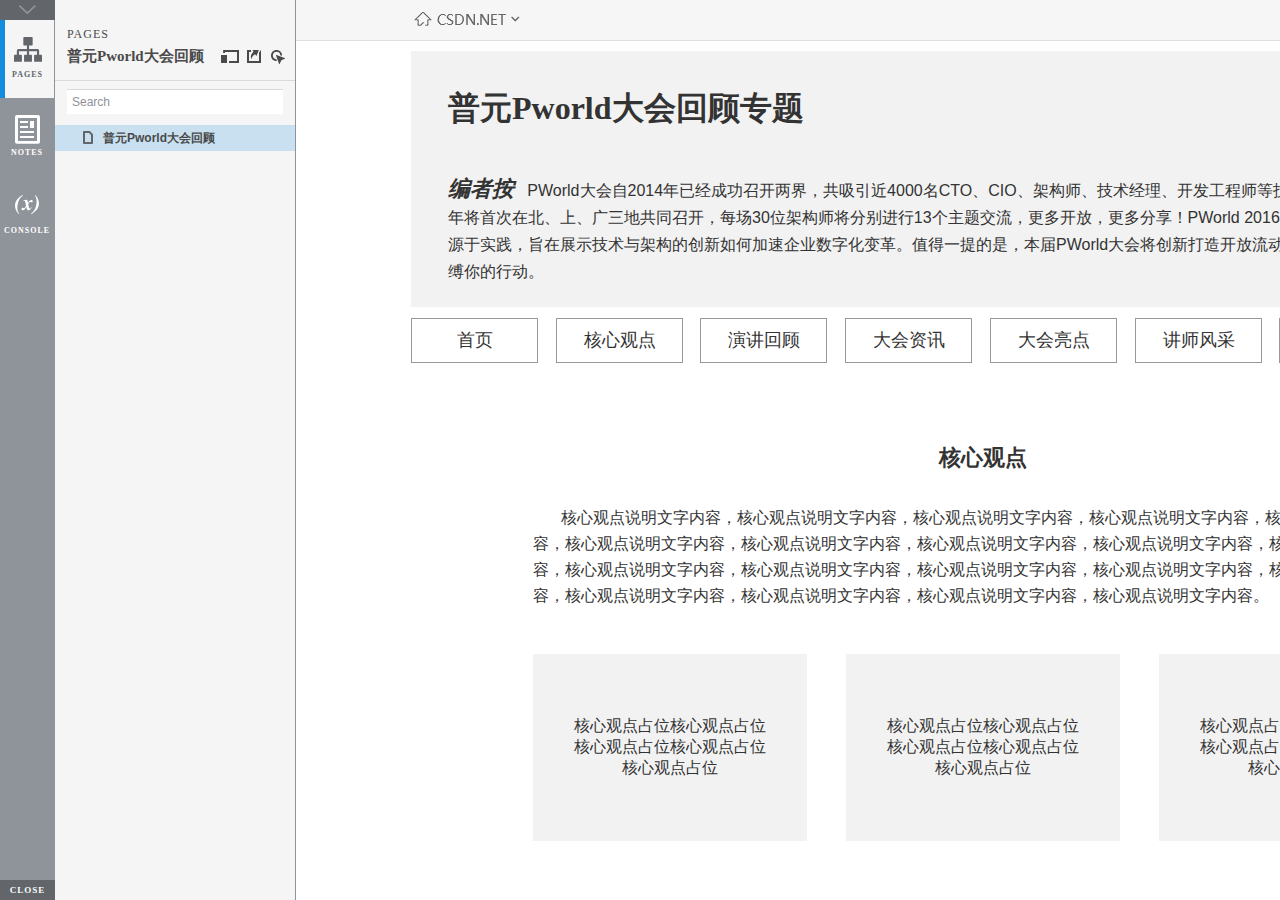
<file: index.html>
﻿<!DOCTYPE html>
<html xmlns="http://www.w3.org/1999/xhtml" xml:lang="en" lang="en">
<head>
    <title>Untitled Document</title>
    <meta http-equiv="X-UA-Compatible" content="IE=edge"/>
    <meta http-equiv="content-type" content="text/html; charset=utf-8" />
    <meta name="viewport" content="width=device-width, initial-scale=1.0" />
    <meta name="apple-mobile-web-app-capable" content="yes" />
    <link type="text/css" href="resources/css/reset.css" rel="Stylesheet" />
    <link type="text/css" href="resources/css/default.css" rel="Stylesheet" />
    <!--<link href='https://fonts.googleapis.com/css?family=Nunito:300' rel='stylesheet' type='text/css'>-->

    <script type="text/javascript">
        if (location.href.toString().indexOf('file://localhost/') == 0) {
            location.href = location.href.toString().replace('file://localhost/', 'file:///');
        }
    </script>

    <script type="text/javascript" src="resources/scripts/jquery-1.7.1.min.js"></script>
    <script type="text/javascript" src="resources/scripts/player/splitter.js"></script>
    <script type="text/javascript" src="resources/scripts/axutils.js"></script>
    <script type="text/javascript" src="resources/scripts/player/axplayer.js"></script>
    <script type="text/javascript" src="resources/scripts/messagecenter.js"></script>
    <script type="text/javascript" src="data/document.js"></script>
    <style type="text/css">

#outerContainer {
	width:1000px;
	height:1500px;
}

.vsplitbar {
    width: 3px;
    /*background: #B9B9B9;*/
    border-right: 1px solid #8f949a;
}

.vsplitbar:hover, .vsplitbar.active {
    background: #8f949a;
}

#rightPanel {
    background-color: White;
}

/*#leftPanel {
    min-width: 120px;
}*/

.splitterMask {
   position:absolute;
   top: 0;
   left: 0;
   width: 100%;
   height: 100%;
   overflow: hidden;
   background-image: url(resources/images/transparent.gif);
   z-index: 20000;
}

    </style>
    <script type="text/javascript" language="JavaScript"><!--
        var SITEMAP_COLLAPSE_VAR_NAME = 'c';
        var PLUGIN_VAR_NAME = 'g';
        var FOOTNOTES_VAR_NAME = 'fn';
        var ADAPTIVE_VIEW_VAR_NAME = 'view';
        var lastLeftPanelWidth = 295;
        var toolBarOnly = true;

        // isolate scope
        (function() {
            setUpController();
            
            var configuration = $axure.document.configuration;
            var _settings = {};
            _settings.projectId = configuration.prototypeId;
            _settings.isAxshare = configuration.isAxshare;
            _settings.loadFeedbackPlugin = configuration.loadFeedbackPlugin;
            var cHash = getHashStringVar(SITEMAP_COLLAPSE_VAR_NAME);
            _settings.startCollapsed = cHash == "1";
            if(cHash == "2") closePlayer();
            var gHash = getHashStringVar(PLUGIN_VAR_NAME);
            if(gHash == "") gHash = 1;
            _settings.startPluginGid = gHash;

            $axure.player.settings = _settings;

            $(window).bind('load', function() {
                if(CHROME_5_LOCAL && !$('body').attr('pluginDetected')) {
                    window.location = 'resources/chrome/chrome.html';
                }
            });

            $(document).ready(function() {
                $axure.page.bind('load.start', mainFrame_onload);
                $axure.messageCenter.addMessageListener(messageCenter_message);

                $(document).on('pluginShown', function (event, data) {
                    setVarInCurrentUrlHash('g', data ? data : '');
                });

                $(document).on('pluginCreated', function(event, data) {
                    if($axure.player.settings.startPluginGid == data) {
                        $axure.player.showPlugin(data);
                    }
                });

                if($axure.player.settings.loadFeedbackPlugin) {
                    if($axure.player.settings.isAxshare) {
                        $axure.utils.loadJS('/Scripts/plugins/feedback/feedback8.js');
                    } else {
                        $axure.utils.loadJS('http://share.axure.com/Scripts/plugins/feedback/feedback8.js');
                    }
                }

                if(navigator.userAgent.indexOf("MSIE") >= 0) $('#outerContainer').width('100%');
                initialize();
                if($axure.player.settings.startCollapsed) $('#outerContainer').splitter({ sizeLeft: 0 });
                else $('#outerContainer').splitter({ sizeLeft: lastLeftPanelWidth });
                $('#leftPanel').width(lastLeftPanelWidth);
                
                $(window).resize(function() { resizeContent(); });

                $('#maximizePanelContainer').hide();

                initializeLogo();

                $(window).resize();
                resizeContent();
                
                $axure.player.collapseToBar();

                if($axure.player.settings.startCollapsed) {
                    collapse();
                    $('#leftPanel').width(0);
                }

                if(MOBILE_DEVICE) {
                    $('#interfaceControlFrameMinimizeContainer').height('45px');
                    $('#interfaceControlFrameMinimizeContainer a').height('45px');
                    $('#interfaceControlFrameHeaderContainer').css('margin-top','45px');
                    $('#interfaceControlFrameCloseContainer a').css('padding','10px 0px');
                    $('#maximizePanelContainer').height('45px');//.css('top','inherit').css('bottom','0px');

                    $('body').removeClass('hashover');

                    if(IOS) {
                        $('#rightPanel').css('overflow', 'auto').css('-webkit-overflow-scrolling', 'touch').css('-ms-overflow-x', 'hidden');

                        window.addEventListener("orientationchange", function() {
                            var viewport = document.querySelector("meta[name=viewport]");
                            //so iOS doesn't zoom when switching back to portrait
                            viewport.setAttribute('content', 'width=device-width, initial-scale=1.0, maximum-scale=1.0');
                            viewport.setAttribute('content', 'width=device-width, initial-scale=1.0');
                            resizeContent();
                        }, false);

                        $axure.page.bind('load.start', function() {
                            resizeContent();
                        });
                    }
                }

            });

            function initialize() {
                var legacyQString = getQueryString("Page");
                if (legacyQString.length > 0) {
                    location.href = location.href.substring(0, location.href.indexOf("?")) + "#p=" + legacyQString;
                    return;
                }

                var mainFrame = document.getElementById("mainFrame");
                mainFrame.contentWindow.location.href = getInitialUrl();
            }

            function initializeLogo() {
                if($axure.document.configuration.logoImagePath) {
                    var image = new Image();
                    image.onload = function() {
                        $('#logoImage').css('max-width', this.width + 'px');
                        $axure.player.resizeContent();
                    };
                    image.src = $axure.document.configuration.logoImagePath;
                
                    $('#interfaceControlFrameLogoImageContainer').html('<img id="logoImage" src="" />');
                    $('#logoImage').attr('src', $axure.document.configuration.logoImagePath).load(function() { resizeContent(); });
                } else $('#interfaceControlFrameLogoImageContainer').hide();

                if ($axure.document.configuration.logoImageCaption) {
                    $('#interfaceControlFrameLogoCaptionContainer').html($axure.document.configuration.logoImageCaption);
                } else $('#interfaceControlFrameLogoCaptionContainer').hide();

                if(!$('#interfaceControlFrameLogoImageContainer').is(':visible') && !$('#interfaceControlFrameLogoCaptionContainer').is(':visible')) {
                    $('#interfaceControlFrameLogoContainer').hide();
                }
            }

            var resizeContent = $axure.player.resizeContent = function() {
                var newHeight = $(window).height();
                var newWidth = $(window).width();

                var controlContainerHeight = newHeight;// - 30;
                if($('#interfaceControlFrameLogoContainer').is(':visible')) controlContainerHeight -= $('#interfaceControlFrameLogoContainer').outerHeight();// + 16;

                $('#outerContainer').height(newHeight).width(newWidth);
                $('.vsplitbar').height(newHeight);
                $('#leftPanel').height(newHeight);
                $('#interfaceControlFrame').height(newHeight);
                $('#interfaceControlFrameContainer').height(newHeight);
                $('#interfaceControlFrameHostContainer').height(controlContainerHeight);

                $('#rightPanel').height(newHeight);
                $('#mainFrame').height(newHeight);

                if($('#leftPanel').is(':visible')) $('#rightPanel').width($(window).width() - $('#leftPanel').width() - 1);// $('.vsplitbar').width());
                else $('#rightPanel').width($(window).width());

                $(document).trigger('ContainerHeightChange',[controlContainerHeight]);

                if(MOBILE_DEVICE) {
                    if(!(getHashStringVar(ADAPTIVE_VIEW_VAR_NAME).length > 0)) $axure.messageCenter.postMessage('setAdaptiveViewForSize', {'width':newWidth, 'height':$('#rightPanel').height()});
                }
            }

            var collapseToBar = $axure.player.collapseToBar = function() {
                lastLeftPanelWidth = $('#leftPanel').width();
                $('#leftPanel').width('55px');
                $('.vsplitbar').hide();
                $('#rightPanel').width($(window).width() - $('#leftPanel').width());
                $(window).resize();
                $('#outerContainer').trigger('resize');
                toolBarOnly = true;
            }

            var expandFromBar = $axure.player.expandFromBar = function() {
                if($('.vsplitbar').is(':visible')) return;

                $('#leftPanel').width(lastLeftPanelWidth);
                $('.vsplitbar').show();
                $('#rightPanel').width($(window).width() - $('#leftPanel').width() - 1);// $('.vsplitbar').width());
                $(window).resize();
                $('#outerContainer').trigger('resize');
                toolBarOnly = false;
            }

        })();

        function messageCenter_message(message, data) {
            if(message == 'expandFrame') expand();
            else if(message == 'getCollapseFrameOnLoad' && $axure.player.settings.startCollapsed && !MOBILE_DEVICE) $axure.messageCenter.postMessage('collapseFrameOnLoad');
        }

        
        function getInitialUrl() {
            var pageName = getHashStringVar("p");
            if(pageName.length > 0) return pageName + ".html";
            else {
                var url = getFirstPageUrl($axure.document.sitemap.rootNodes);
                return (url ? url : "about:blank");
            }
        }

        function getFirstPageUrl(nodes) {
            for (var i = 0; i < nodes.length; i++) {
                var node = nodes[i];
                if (node.url) return node.url;
                else {
                    var hasChildren = (node.children && node.children.length > 0);
                    if (hasChildren) {
                        var url = getFirstPageUrl(node.children);
                        if (url) return url;
                    }
                }
            }
            return null;
        }

        function closePlayer() {
            if($axure.page.location) window.location.href = $axure.page.location;
            else {
                var pageFile = getInitialUrl();
                var currentLocation = window.location.toString();
                window.location.href = currentLocation.substr(0, currentLocation.lastIndexOf("/") + 1) + pageFile;
            }
        }

        function replaceHash(newHash) {
            var currentLocWithoutHash = window.location.toString().split('#')[0];

            //We use replace so that every hash change doesn't get appended to the history stack.
            //We use replaceState in browsers that support it, else replace the location
            if(typeof window.history.replaceState != 'undefined') {
                try {
                    //Chrome 45 (Version 45.0.2454.85 m) started throwing an error here when generated locally (this only happens with sitemap open) which broke all interactions.
                    //try catch breaks the url adjusting nicely when the sitemap is open, but all interactions and forward and back buttons work.
                    //Uncaught SecurityError: Failed to execute 'replaceState' on 'History': A history state object with URL 'file:///C:/Users/Ian/Documents/Axure/HTML/Untitled/start.html#p=home' cannot be created in a document with origin 'null'.
                    window.history.replaceState(null, null, currentLocWithoutHash + newHash);
                } catch(ex) {}
            } else {
                window.location.replace(currentLocWithoutHash + newHash);
            }
        }

        function collapse() {
            setVarInCurrentUrlHash('c', 1);
            if(!toolBarOnly) lastLeftPanelWidth = $('#leftPanel').width();

            $('#maximizePanelContainer').show();
            $('#leftPanel').hide();
            $('.vsplitbar').hide();
            $('#rightPanel').width($(window).width());
            $(window).resize();
            $('#outerContainer').trigger('resize');

            $(document).trigger('sidebarCollapse');

            if(MOBILE_DEVICE) {
                $('#maximizePanelContainer').animate({
                    top:$('#rightPanel').height() - $('#maximizePanelContainer').height()
                }, 300, 'swing', function() {
                    $('#maximizePanelContainer').css('top', 'inherit').css('bottom', '0px');
                });
            }
        }

        function expand() {
            if(MOBILE_DEVICE) {
                $('#maximizePanelContainer').css('top', '0px').css('bottom', 'inherit');
            }

            deleteVarFromCurrentUrlHash('c');
            $('#maximizePanelContainer').hide();
            $('#leftPanel').width(lastLeftPanelWidth);
            $('#leftPanel').show();
            if(!toolBarOnly) {
                $('.vsplitbar').show();
                $('#rightPanel').width($(window).width() - $('#leftPanel').width() - 1);
            } else {
                $axure.player.collapseToBar();
            }
            $(window).resize();
            $('#outerContainer').trigger('resize');

            $(document).trigger('sidebarExpanded');
        }


        function mainFrame_onload() {
            if($axure.page.pageName) document.title = $axure.page.pageName;
        }

        function getQueryString(query) {
            var qstring = self.location.href.split("?");
            if(qstring.length < 2) return "";
            return GetParameter(qstring, query);
        }
        
        function GetParameter(qstring, query) {
            var prms = qstring[1].split("&");
            var frmelements = new Array();
            var currprmeter, querystr = "";

            for(var i = 0; i < prms.length; i++) {
                currprmeter = prms[i].split("=");
                frmelements[i] = new Array();
                frmelements[i][0] = currprmeter[0];
                frmelements[i][1] = currprmeter[1];
            }

            for(j = 0; j < frmelements.length; j++) {
                if(frmelements[j][0].toLowerCase() == query.toLowerCase()) {
                    querystr = frmelements[j][1];
                    break;
                }
            }
            return querystr;
        }
        
        function getHashStringVar(query) {
            var qstring = self.location.href.split("#");
            if(qstring.length < 2) return "";
            return GetParameter(qstring, query);
        }

        function setHashStringVar(currentHash, varName, varVal) {
            var varWithEqual = varName + '=';
            var poundVarWithEqual = varVal === '' ? '' :  '#' + varName + '=' + varVal;
            var ampVarWithEqual = varVal === '' ? '' :  '&' + varName + '=' + varVal;
            var hashToSet = '';

            var pageIndex = currentHash.indexOf('#' + varWithEqual);
            if(pageIndex == -1) pageIndex = currentHash.indexOf('&' + varWithEqual);
            if(pageIndex != -1) {
                var newHash = currentHash.substring(0, pageIndex);

                newHash = newHash == '' ? poundVarWithEqual : newHash + ampVarWithEqual;

                var ampIndex = currentHash.indexOf('&', pageIndex + 1);
                if(ampIndex != -1) {
                    newHash = newHash == '' ? '#' + currentHash.substring(ampIndex + 1) : newHash + currentHash.substring(ampIndex);
                }
                hashToSet = newHash;
            } else if(currentHash.indexOf('#') != -1) {
                hashToSet = currentHash + ampVarWithEqual;
            } else {
                hashToSet = poundVarWithEqual;
            }

            if(hashToSet != '' || varVal == '') {
                return hashToSet;
            }

            return null;
        }

        function setVarInCurrentUrlHash(varName, varVal) {
            var newHash = setHashStringVar(window.location.hash, varName, varVal);

            if(newHash != null) {
                replaceHash(newHash);
            }
        }

        function deleteHashStringVar(currentHash, varName) {
            var varWithEqual = varName + '=';

            var pageIndex = currentHash.indexOf('#' + varWithEqual);
            if(pageIndex == -1) pageIndex = currentHash.indexOf('&' + varWithEqual);
            if(pageIndex != -1) {
                var newHash = currentHash.substring(0, pageIndex);

                var ampIndex = currentHash.indexOf('&', pageIndex + 1);

                //IF begin of string....if none blank, ELSE # instead of & and rest
                //IF in string....prefix + if none blank, ELSE &-rest
                if(newHash == '') { //beginning of string
                    newHash = ampIndex != -1 ? '#' + currentHash.substring(ampIndex + 1) : '';
                } else { //somewhere in the middle
                    newHash = newHash + (ampIndex != -1 ? currentHash.substring(ampIndex) : '');
                }

                return newHash;
            }

            return null;
        }

        function deleteVarFromCurrentUrlHash(varName) {
            var newHash = deleteHashStringVar(window.location.hash, varName);

            if(newHash != null) {
                replaceHash(newHash);
            }
        }
    --></script>

    <link type="text/css" rel="Stylesheet" href="plugins/sitemap/styles/sitemap.css" />
    <script type="text/javascript" src="plugins/sitemap/sitemap.js"></script>
    <link type="text/css" rel="Stylesheet" href="plugins/page_notes/styles/page_notes.css" />
    <script type="text/javascript" src="plugins/page_notes/page_notes.js"></script>
    <!--<link type="text/css" rel="Stylesheet" href="plugins/recordplay/styles/recordplay.css" />
    <script type="text/javascript" src="plugins/recordplay/recordplay.js"></script>-->
    <link type="text/css" rel="Stylesheet" href="plugins/debug/styles/debug.css" />
    <script type="text/javascript" src="plugins/debug/debug.js"></script>

</head>
<body scroll="no" class="hashover">
    <div id="outerContainer">

        <div id="leftPanel">
            <div id="interfaceControlFrame">
                <div id="interfaceControlFrameMinimizeContainer">
                    <a title="Collapse" id="interfaceControlFrameMinimizeButton" onclick="collapse();">&nbsp;</a>
                </div>
                <div id="interfaceControlFrameHeaderContainer">
                    <ul id="interfaceControlFrameHeader"></ul>
                </div>
                <div id="interfaceControlFrameContainer">
                    <div id="interfaceControlFrameLogoContainer">
                        <div id="interfaceControlFrameLogoImageContainer"></div>
                        <div id="interfaceControlFrameLogoCaptionContainer"></div>
                    </div>
                    <div id="interfaceControlFrameHostContainer">
                    </div>
                </div>
                <div id="interfaceControlFrameCloseContainer">
                    <a title="Close" id="interfaceControlFrameCloseButton" onclick="closePlayer();">CLOSE</a>
                </div>
            </div>
        </div>
        <div id="rightPanel">
            <iframe id="mainFrame" name="mainFrame" width="100%" height="100%" src="" frameborder="0" style="display: block;" webkitallowfullscreen mozallowfullscreen allowfullscreen></iframe>
        </div>

    </div>

    <div id="maximizePanelContainer">
        <iframe id="expandFrame" src="resources/expand.html" width="100%" height="100%" scrolling="no" allowtransparency="true" frameborder="0"></iframe>
    </div>

</body>
</html>
</file>
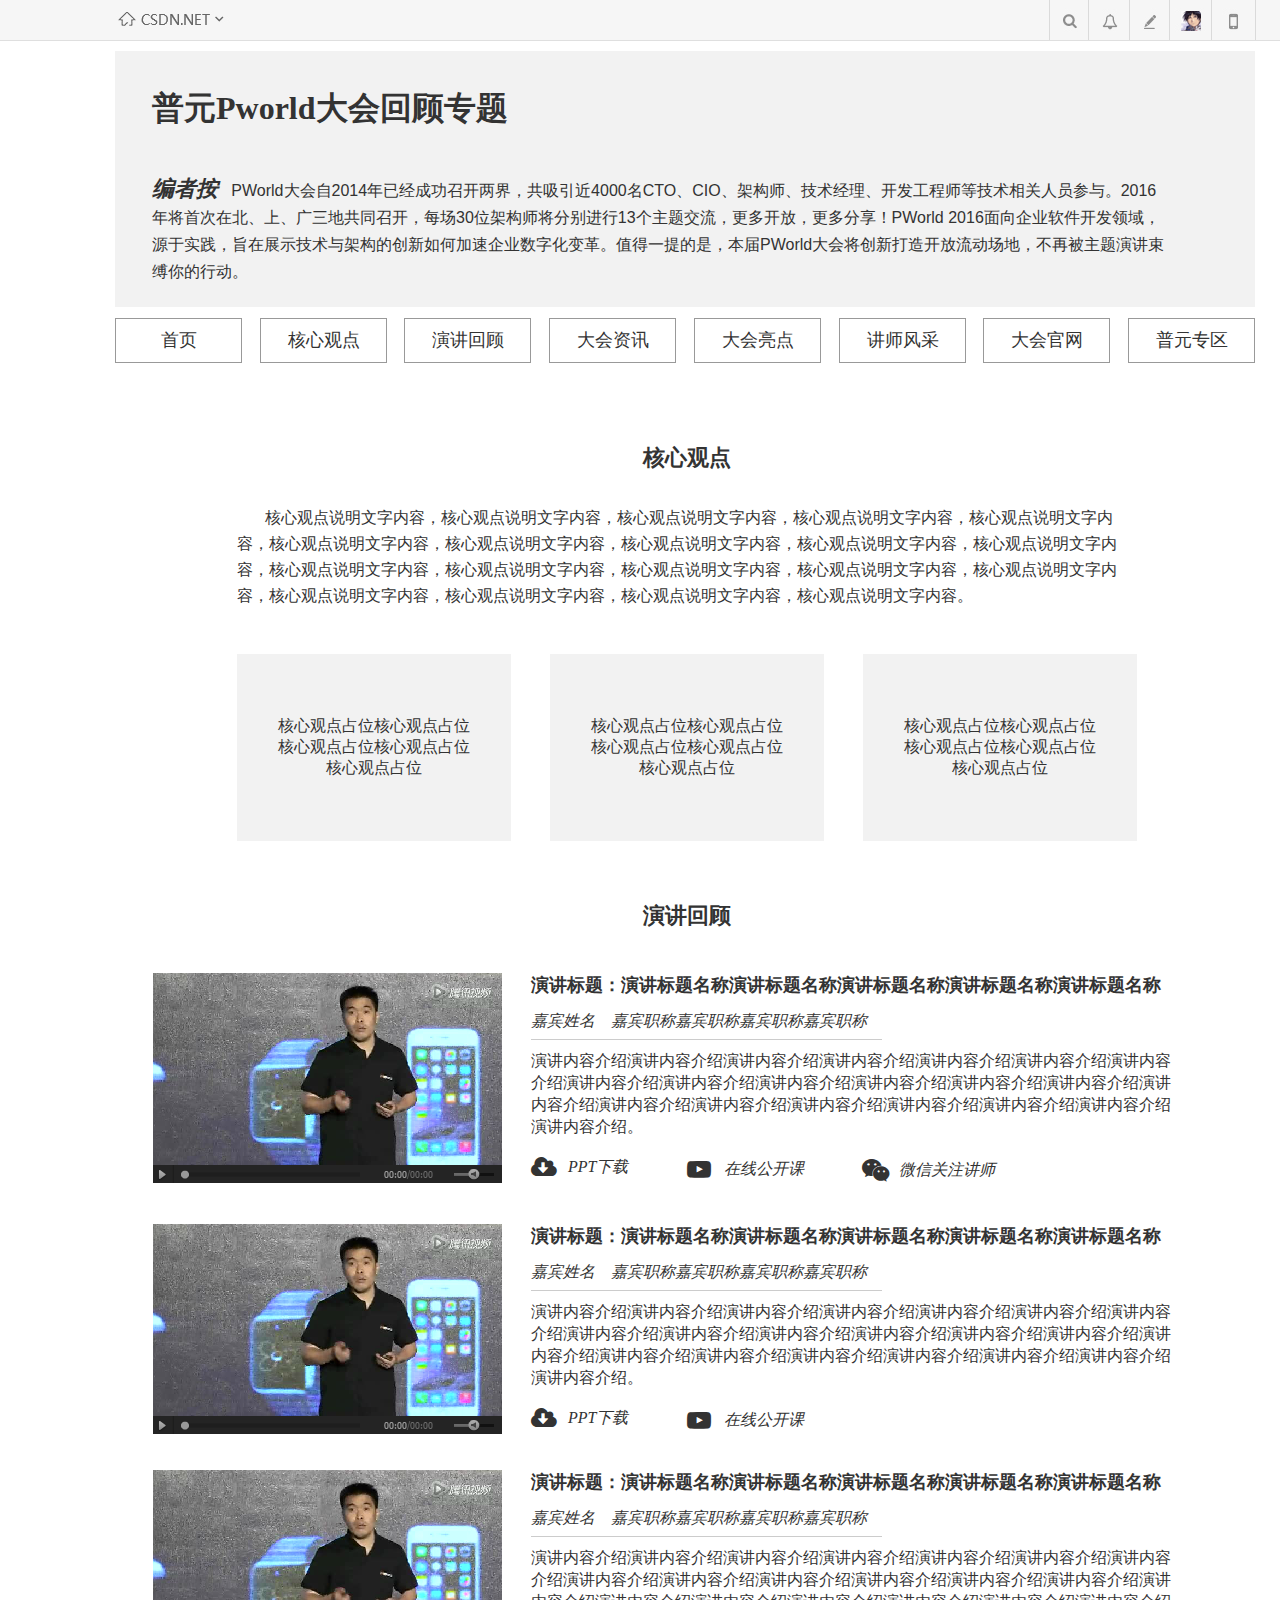
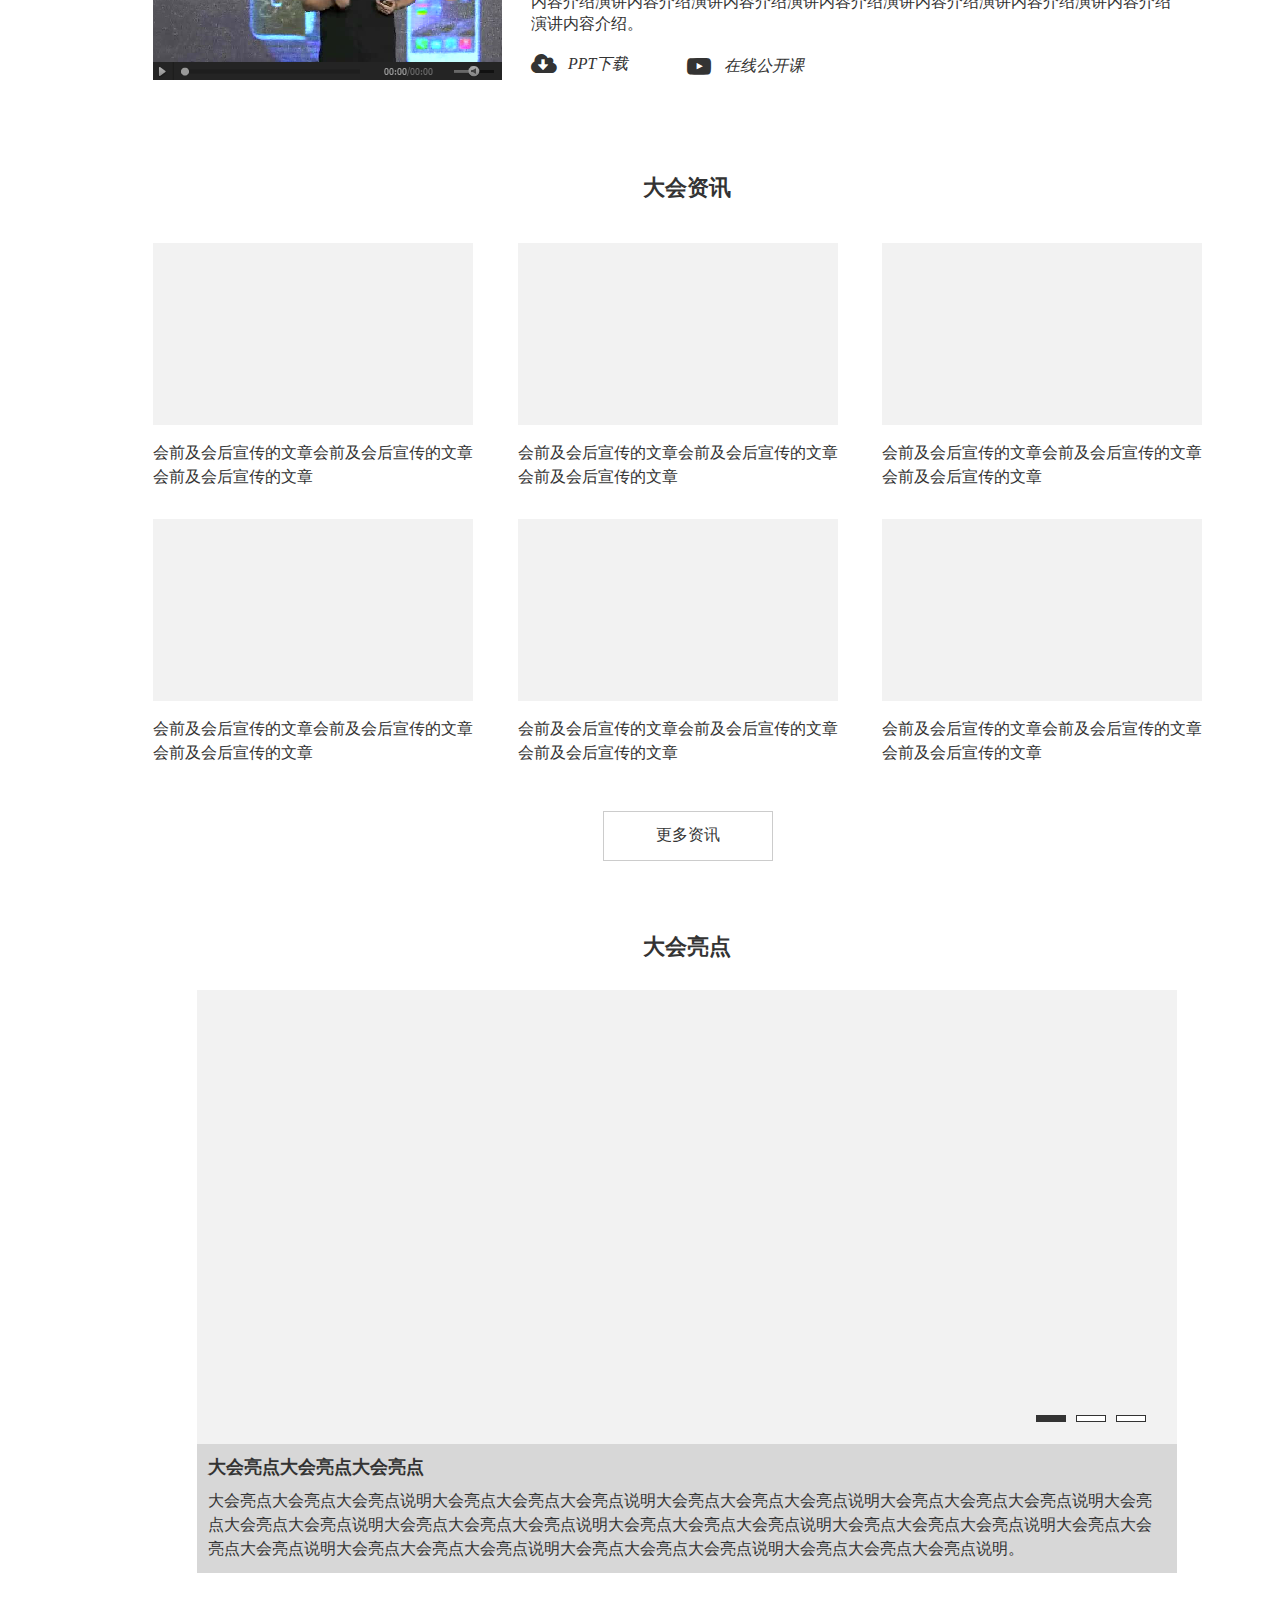
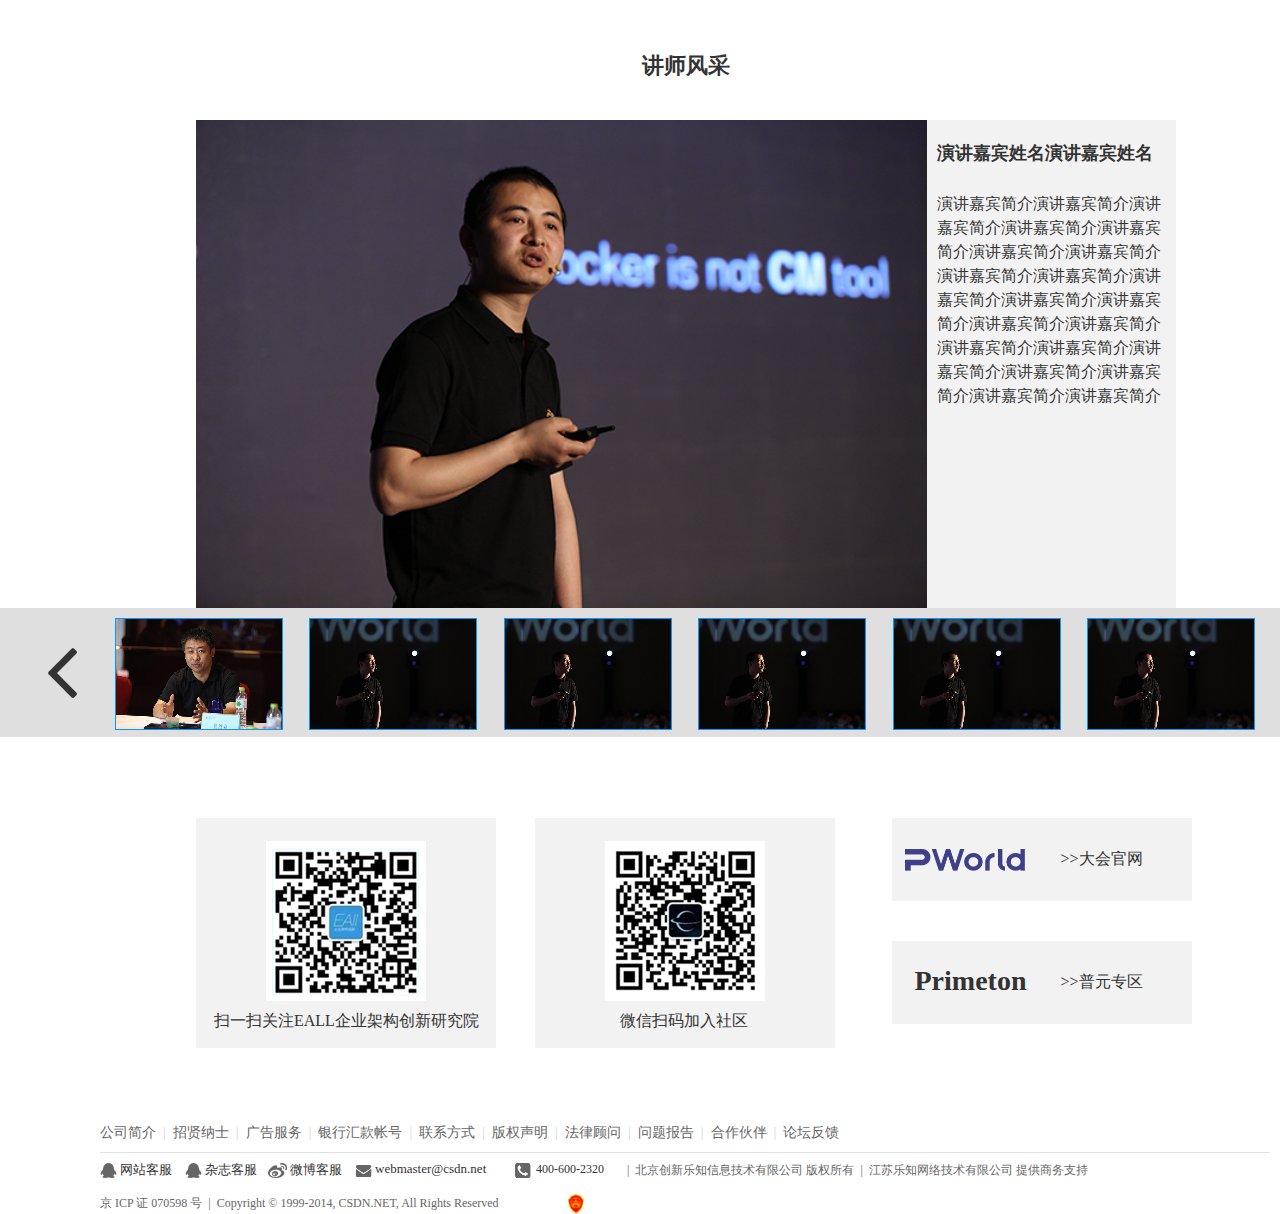
<file: 普元pworld大会回顾.html>
﻿<!DOCTYPE html>
<html>
  <head>
    <title>普元Pworld大会回顾</title>
    <meta http-equiv="X-UA-Compatible" content="IE=edge"/>
    <meta http-equiv="content-type" content="text/html; charset=utf-8"/>
    <meta name="apple-mobile-web-app-capable" content="yes"/>
    <link href="resources/css/jquery-ui-themes.css" type="text/css" rel="stylesheet"/>
    <link href="resources/css/axure_rp_page.css" type="text/css" rel="stylesheet"/>
    <link href="data/styles.css" type="text/css" rel="stylesheet"/>
    <link href="files/普元pworld大会回顾/styles.css" type="text/css" rel="stylesheet"/>
    <link href="http://netdna.bootstrapcdn.com/font-awesome/4.6.3/css/font-awesome.css" type="text/css" rel="stylesheet"/>
    <link href="http://netdna.bootstrapcdn.com/font-awesome/4.6.3/css/font-awesome.css" type="text/css" rel="stylesheet"/>
    <script src="resources/scripts/jquery-1.7.1.min.js"></script>
    <script src="resources/scripts/jquery-ui-1.8.10.custom.min.js"></script>
    <script src="resources/scripts/axure/axQuery.js"></script>
    <script src="resources/scripts/axure/globals.js"></script>
    <script src="resources/scripts/axutils.js"></script>
    <script src="resources/scripts/axure/annotation.js"></script>
    <script src="resources/scripts/axure/axQuery.std.js"></script>
    <script src="resources/scripts/axure/doc.js"></script>
    <script src="data/document.js"></script>
    <script src="resources/scripts/messagecenter.js"></script>
    <script src="resources/scripts/axure/events.js"></script>
    <script src="resources/scripts/axure/recording.js"></script>
    <script src="resources/scripts/axure/action.js"></script>
    <script src="resources/scripts/axure/expr.js"></script>
    <script src="resources/scripts/axure/geometry.js"></script>
    <script src="resources/scripts/axure/flyout.js"></script>
    <script src="resources/scripts/axure/ie.js"></script>
    <script src="resources/scripts/axure/model.js"></script>
    <script src="resources/scripts/axure/repeater.js"></script>
    <script src="resources/scripts/axure/sto.js"></script>
    <script src="resources/scripts/axure/utils.temp.js"></script>
    <script src="resources/scripts/axure/variables.js"></script>
    <script src="resources/scripts/axure/drag.js"></script>
    <script src="resources/scripts/axure/move.js"></script>
    <script src="resources/scripts/axure/visibility.js"></script>
    <script src="resources/scripts/axure/style.js"></script>
    <script src="resources/scripts/axure/adaptive.js"></script>
    <script src="resources/scripts/axure/tree.js"></script>
    <script src="resources/scripts/axure/init.temp.js"></script>
    <script src="files/普元pworld大会回顾/data.js"></script>
    <script src="resources/scripts/axure/legacy.js"></script>
    <script src="resources/scripts/axure/viewer.js"></script>
    <script src="resources/scripts/axure/math.js"></script>
    <script type="text/javascript">
      $axure.utils.getTransparentGifPath = function() { return 'resources/images/transparent.gif'; };
      $axure.utils.getOtherPath = function() { return 'resources/Other.html'; };
      $axure.utils.getReloadPath = function() { return 'resources/reload.html'; };
    </script>
  </head>
  <body>
    <div id="base" class="">

      <!-- Unnamed (Group) -->
      <div id="u0" class="ax_default" data-width="1370" data-height="686">

        <!-- Unnamed (Rectangle) -->
        <div id="u1" class="ax_default box_2">
          <div id="u1_div" class=""></div>
          <!-- Unnamed () -->
          <div id="u2" class="text" style="display:none; visibility: hidden">
            <p><span></span></p>
          </div>
        </div>

        <!-- Unnamed (Image) -->
        <div id="u3" class="ax_default image">
          <img id="u3_img" class="img " src="images/普元pworld大会回顾/u3.png"/>
          <!-- Unnamed () -->
          <div id="u4" class="text" style="display:none; visibility: hidden">
            <p><span></span></p>
          </div>
        </div>

        <!-- Unnamed (Rectangle) -->
        <div id="u5" class="ax_default box_3">
          <div id="u5_div" class=""></div>
          <!-- Unnamed () -->
          <div id="u6" class="text" style="display:none; visibility: hidden">
            <p><span></span></p>
          </div>
        </div>

        <!-- Unnamed (Image) -->
        <div id="u7" class="ax_default image">
          <img id="u7_img" class="img " src="images/普元pworld大会回顾/u7.png"/>
          <!-- Unnamed () -->
          <div id="u8" class="text" style="display:none; visibility: hidden">
            <p><span></span></p>
          </div>
        </div>

        <!-- Unnamed (Image) -->
        <div id="u9" class="ax_default image">
          <img id="u9_img" class="img " src="images/普元pworld大会回顾/u9.png"/>
          <!-- Unnamed () -->
          <div id="u10" class="text" style="display:none; visibility: hidden">
            <p><span></span></p>
          </div>
        </div>

        <!-- Unnamed (Rectangle) -->
        <div id="u11" class="ax_default heading_1">
          <div id="u11_div" class=""></div>
          <!-- Unnamed () -->
          <div id="u12" class="text">
            <p><span>演讲嘉宾姓名演讲嘉宾姓名</span></p>
          </div>
        </div>

        <!-- Unnamed (Rectangle) -->
        <div id="u13" class="ax_default heading_1">
          <div id="u13_div" class=""></div>
          <!-- Unnamed () -->
          <div id="u14" class="text">
            <p><span>演讲嘉宾简介演讲嘉宾简介演讲嘉宾简介演讲嘉宾简介演讲嘉宾简介演讲嘉宾简介演讲嘉宾简介演讲嘉宾简介演讲嘉宾简介演讲嘉宾简介演讲嘉宾简介演讲嘉宾简介演讲嘉宾简介演讲嘉宾简介演讲嘉宾简介演讲嘉宾简介演讲嘉宾简介演讲嘉宾简介演讲嘉宾简介演讲嘉宾简介演讲嘉宾简介</span></p>
          </div>
        </div>

        <!-- Unnamed (Shape) -->
        <div id="u15" class="ax_default icon">
          <img id="u15_img" class="img " src="images/普元pworld大会回顾/u15.png"/>
          <!-- Unnamed () -->
          <div id="u16" class="text" style="display:none; visibility: hidden">
            <p><span></span></p>
          </div>
        </div>

        <!-- Unnamed (Shape) -->
        <div id="u17" class="ax_default icon">
          <img id="u17_img" class="img " src="images/普元pworld大会回顾/u17.png"/>
          <!-- Unnamed () -->
          <div id="u18" class="text" style="display:none; visibility: hidden">
            <p><span></span></p>
          </div>
        </div>

        <!-- Unnamed (Image) -->
        <div id="u19" class="ax_default image">
          <img id="u19_img" class="img " src="images/普元pworld大会回顾/u9.png"/>
          <!-- Unnamed () -->
          <div id="u20" class="text" style="display:none; visibility: hidden">
            <p><span></span></p>
          </div>
        </div>

        <!-- Unnamed (Image) -->
        <div id="u21" class="ax_default image">
          <img id="u21_img" class="img " src="images/普元pworld大会回顾/u9.png"/>
          <!-- Unnamed () -->
          <div id="u22" class="text" style="display:none; visibility: hidden">
            <p><span></span></p>
          </div>
        </div>

        <!-- Unnamed (Image) -->
        <div id="u23" class="ax_default image">
          <img id="u23_img" class="img " src="images/普元pworld大会回顾/u9.png"/>
          <!-- Unnamed () -->
          <div id="u24" class="text" style="display:none; visibility: hidden">
            <p><span></span></p>
          </div>
        </div>

        <!-- Unnamed (Image) -->
        <div id="u25" class="ax_default image">
          <img id="u25_img" class="img " src="images/普元pworld大会回顾/u9.png"/>
          <!-- Unnamed () -->
          <div id="u26" class="text" style="display:none; visibility: hidden">
            <p><span></span></p>
          </div>
        </div>

        <!-- Unnamed (Rectangle) -->
        <div id="u27" class="ax_default heading_1">
          <div id="u27_div" class=""></div>
          <!-- Unnamed () -->
          <div id="u28" class="text">
            <p><span>讲师风采</span></p>
          </div>
        </div>
      </div>

      <!-- Unnamed (header-new) -->

      <!-- Unnamed (Rectangle) -->
      <div id="u30" class="ax_default shape">
        <div id="u30_div" class=""></div>
        <!-- Unnamed () -->
        <div id="u31" class="text" style="display:none; visibility: hidden">
          <p><span></span></p>
        </div>
      </div>

      <!-- Unnamed (Image) -->
      <div id="u32" class="ax_default image">
        <img id="u32_img" class="img " src="images/普元pworld大会回顾/u32.png"/>
        <!-- Unnamed () -->
        <div id="u33" class="text" style="display:none; visibility: hidden">
          <p><span></span></p>
        </div>
      </div>

      <!-- Unnamed (Image) -->
      <div id="u34" class="ax_default image">
        <img id="u34_img" class="img " src="images/普元pworld大会回顾/u34.png"/>
        <!-- Unnamed () -->
        <div id="u35" class="text" style="display:none; visibility: hidden">
          <p><span></span></p>
        </div>
      </div>

      <!-- Unnamed (Horizontal Line) -->
      <div id="u36" class="ax_default horizontal_line">
        <img id="u36_img" class="img " src="images/普元pworld大会回顾/u36.png"/>
        <!-- Unnamed () -->
        <div id="u37" class="text" style="display:none; visibility: hidden">
          <p><span></span></p>
        </div>
      </div>

      <!-- Unnamed (Image) -->
      <div id="u38" class="ax_default image">
        <img id="u38_img" class="img " src="images/普元pworld大会回顾/u38.png"/>
        <!-- Unnamed () -->
        <div id="u39" class="text" style="display:none; visibility: hidden">
          <p><span></span></p>
        </div>
      </div>

      <!-- Unnamed (Rectangle) -->
      <div id="u40" class="ax_default box_2">
        <div id="u40_div" class=""></div>
        <!-- Unnamed () -->
        <div id="u41" class="text" style="display:none; visibility: hidden">
          <p><span></span></p>
        </div>
      </div>

      <!-- Unnamed (Rectangle) -->
      <div id="u42" class="ax_default heading_1">
        <div id="u42_div" class=""></div>
        <!-- Unnamed () -->
        <div id="u43" class="text">
          <p><span>普元Pworld大会回顾专题</span></p>
        </div>
      </div>

      <!-- Unnamed (Rectangle) -->
      <div id="u44" class="ax_default heading_2">
        <div id="u44_div" class=""></div>
        <!-- Unnamed () -->
        <div id="u45" class="text">
          <p style="font-size:24px;"><span style="font-family:'Arial Negreta cursiva', 'Arial Normal', 'Arial';font-weight:700;font-style:italic;font-size:22px;">编者按</span><span style="font-family:'Arial Negreta', 'Arial Normal', 'Arial';font-weight:700;font-style:normal;">&nbsp; </span><span style="font-family:'Arial Normal', 'Arial';font-weight:400;font-style:normal;font-size:16px;">PWorld大会自2014年已经成功召开两界，共吸引近4000名CTO、CIO、架构师、技术经理、开发工程师等技术相关人员参与。2016年将首次在北、上、广三地共同召开，每场30位架构师将分别进行13个主题交流，更多开放，更多分享！PWorld 2016面向企业软件开发领域，源于实践，旨在展示技术与架构的创新如何加速企业数字化变革。值得一提的是，本届PWorld大会将创新打造开放流动场地，不再被主题演讲束缚你的行动。</span></p>
        </div>
      </div>

      <!-- Unnamed (Group) -->
      <div id="u46" class="ax_default" data-width="1140" data-height="45">

        <!-- Unnamed (Rectangle) -->
        <div id="u47" class="ax_default box_1">
          <div id="u47_div" class=""></div>
          <!-- Unnamed () -->
          <div id="u48" class="text">
            <p><span>首页</span></p>
          </div>
        </div>

        <!-- Unnamed (Rectangle) -->
        <div id="u49" class="ax_default box_1">
          <div id="u49_div" class=""></div>
          <!-- Unnamed () -->
          <div id="u50" class="text">
            <p><span>大会亮点</span></p>
          </div>
        </div>

        <!-- Unnamed (Rectangle) -->
        <div id="u51" class="ax_default box_1">
          <div id="u51_div" class=""></div>
          <!-- Unnamed () -->
          <div id="u52" class="text">
            <p><span>讲师风采</span></p>
          </div>
        </div>

        <!-- Unnamed (Rectangle) -->
        <div id="u53" class="ax_default box_1">
          <div id="u53_div" class=""></div>
          <!-- Unnamed () -->
          <div id="u54" class="text">
            <p><span>演讲回顾</span></p>
          </div>
        </div>

        <!-- Unnamed (Rectangle) -->
        <div id="u55" class="ax_default box_1">
          <div id="u55_div" class=""></div>
          <!-- Unnamed () -->
          <div id="u56" class="text">
            <p><span>大会资讯</span></p>
          </div>
        </div>

        <!-- Unnamed (Rectangle) -->
        <div id="u57" class="ax_default box_1">
          <div id="u57_div" class=""></div>
          <!-- Unnamed () -->
          <div id="u58" class="text">
            <p><span>大会官网</span></p>
          </div>
        </div>

        <!-- Unnamed (Rectangle) -->
        <div id="u59" class="ax_default box_1">
          <div id="u59_div" class=""></div>
          <!-- Unnamed () -->
          <div id="u60" class="text">
            <p><span>普元专区</span></p>
          </div>
        </div>

        <!-- Unnamed (Rectangle) -->
        <div id="u61" class="ax_default box_1">
          <div id="u61_div" class=""></div>
          <!-- Unnamed () -->
          <div id="u62" class="text">
            <p><span>核心观点</span></p>
          </div>
        </div>
      </div>

      <!-- Unnamed (Group) -->
      <div id="u63" class="ax_default" data-width="980" data-height="641">

        <!-- Unnamed (Rectangle) -->
        <div id="u64" class="ax_default heading_1">
          <div id="u64_div" class=""></div>
          <!-- Unnamed () -->
          <div id="u65" class="text">
            <p><span>大会亮点</span></p>
          </div>
        </div>

        <!-- Unnamed (Rectangle) -->
        <div id="u66" class="ax_default box_2">
          <div id="u66_div" class=""></div>
          <!-- Unnamed () -->
          <div id="u67" class="text" style="display:none; visibility: hidden">
            <p><span></span></p>
          </div>
        </div>

        <!-- Unnamed (Rectangle) -->
        <div id="u68" class="ax_default box_3">
          <div id="u68_div" class=""></div>
          <!-- Unnamed () -->
          <div id="u69" class="text" style="display:none; visibility: hidden">
            <p><span></span></p>
          </div>
        </div>

        <!-- Unnamed (Rectangle) -->
        <div id="u70" class="ax_default heading_1">
          <div id="u70_div" class=""></div>
          <!-- Unnamed () -->
          <div id="u71" class="text">
            <p><span>大会亮点大会亮点大会亮点</span></p>
          </div>
        </div>

        <!-- Unnamed (Rectangle) -->
        <div id="u72" class="ax_default heading_1">
          <div id="u72_div" class=""></div>
          <!-- Unnamed () -->
          <div id="u73" class="text">
            <p><span>大会亮点大会亮点大会亮点说明大会亮点大会亮点大会亮点说明大会亮点大会亮点大会亮点说明大会亮点大会亮点大会亮点说明大会亮点大会亮点大会亮点说明大会亮点大会亮点大会亮点说明大会亮点大会亮点大会亮点说明大会亮点大会亮点大会亮点说明大会亮点大会亮点大会亮点说明大会亮点大会亮点大会亮点说明大会亮点大会亮点大会亮点说明大会亮点大会亮点大会亮点说明。</span></p>
          </div>
        </div>

        <!-- Unnamed (Rectangle) -->
        <div id="u74" class="ax_default box_2">
          <div id="u74_div" class=""></div>
          <!-- Unnamed () -->
          <div id="u75" class="text" style="display:none; visibility: hidden">
            <p><span></span></p>
          </div>
        </div>

        <!-- Unnamed (Rectangle) -->
        <div id="u76" class="ax_default box_2">
          <div id="u76_div" class=""></div>
          <!-- Unnamed () -->
          <div id="u77" class="text" style="display:none; visibility: hidden">
            <p><span></span></p>
          </div>
        </div>

        <!-- Unnamed (Rectangle) -->
        <div id="u78" class="ax_default box_2">
          <div id="u78_div" class=""></div>
          <!-- Unnamed () -->
          <div id="u79" class="text" style="display:none; visibility: hidden">
            <p><span></span></p>
          </div>
        </div>
      </div>

      <!-- Unnamed (Group) -->
      <div id="u80" class="ax_default" data-width="1024" data-height="780">

        <!-- Unnamed (Image) -->
        <div id="u81" class="ax_default image">
          <img id="u81_img" class="img " src="images/普元pworld大会回顾/u81.png"/>
          <!-- Unnamed () -->
          <div id="u82" class="text" style="display:none; visibility: hidden">
            <p><span></span></p>
          </div>
        </div>

        <!-- Unnamed (Rectangle) -->
        <div id="u83" class="ax_default heading_1">
          <div id="u83_div" class=""></div>
          <!-- Unnamed () -->
          <div id="u84" class="text">
            <p><span>演讲回顾</span></p>
          </div>
        </div>

        <!-- Unnamed (Rectangle) -->
        <div id="u85" class="ax_default heading_2">
          <div id="u85_div" class=""></div>
          <!-- Unnamed () -->
          <div id="u86" class="text">
            <p><span>演讲标题：演讲标题名称演讲标题名称演讲标题名称演讲标题名称演讲标题名称</span></p>
          </div>
        </div>

        <!-- Unnamed (Rectangle) -->
        <div id="u87" class="ax_default heading_2">
          <div id="u87_div" class=""></div>
          <!-- Unnamed () -->
          <div id="u88" class="text">
            <p><span>嘉宾姓名&nbsp; &nbsp; 嘉宾职称嘉宾职称嘉宾职称嘉宾职称</span></p>
          </div>
        </div>

        <!-- Unnamed (Horizontal Line) -->
        <div id="u89" class="ax_default line">
          <img id="u89_img" class="img " src="images/普元pworld大会回顾/u89.png"/>
          <!-- Unnamed () -->
          <div id="u90" class="text" style="display:none; visibility: hidden">
            <p><span></span></p>
          </div>
        </div>

        <!-- Unnamed (Rectangle) -->
        <div id="u91" class="ax_default heading_2">
          <div id="u91_div" class=""></div>
          <!-- Unnamed () -->
          <div id="u92" class="text">
            <p><span>演讲内容介绍演讲内容介绍演讲内容介绍演讲内容介绍演讲内容介绍演讲内容介绍演讲内容介绍演讲内容介绍演讲内容介绍演讲内容介绍演讲内容介绍演讲内容介绍演讲内容介绍演讲内容介绍演讲内容介绍演讲内容介绍演讲内容介绍演讲内容介绍演讲内容介绍演讲内容介绍演讲内容介绍。</span></p>
          </div>
        </div>

        <!-- Unnamed (Rectangle) -->
        <div id="u93" class="ax_default heading_2">
          <div id="u93_div" class=""></div>
          <!-- Unnamed () -->
          <div id="u94" class="text">
            <p><span></span></p>
          </div>
        </div>

        <!-- Unnamed (Rectangle) -->
        <div id="u95" class="ax_default heading_2">
          <div id="u95_div" class=""></div>
          <!-- Unnamed () -->
          <div id="u96" class="text">
            <p><span>PPT下载</span></p>
          </div>
        </div>

        <!-- Unnamed (Rectangle) -->
        <div id="u97" class="ax_default heading_2">
          <div id="u97_div" class=""></div>
          <!-- Unnamed () -->
          <div id="u98" class="text">
            <p><span></span></p>
          </div>
        </div>

        <!-- Unnamed (Rectangle) -->
        <div id="u99" class="ax_default heading_2">
          <div id="u99_div" class=""></div>
          <!-- Unnamed () -->
          <div id="u100" class="text">
            <p><span>在线公开课</span></p>
          </div>
        </div>

        <!-- Unnamed (Rectangle) -->
        <div id="u101" class="ax_default heading_2">
          <div id="u101_div" class=""></div>
          <!-- Unnamed () -->
          <div id="u102" class="text">
            <p><span></span></p>
          </div>
        </div>

        <!-- Unnamed (Rectangle) -->
        <div id="u103" class="ax_default heading_2">
          <div id="u103_div" class=""></div>
          <!-- Unnamed () -->
          <div id="u104" class="text">
            <p><span>微信关注讲师</span></p>
          </div>
        </div>

        <!-- Unnamed (Hot Spot) -->
        <div id="u105" class="ax_default">
        </div>

        <!-- Unnamed (Group) -->
        <div id="u106" class="ax_default" data-width="1024" data-height="211">

          <!-- Unnamed (Image) -->
          <div id="u107" class="ax_default image">
            <img id="u107_img" class="img " src="images/普元pworld大会回顾/u81.png"/>
            <!-- Unnamed () -->
            <div id="u108" class="text" style="display:none; visibility: hidden">
              <p><span></span></p>
            </div>
          </div>

          <!-- Unnamed (Rectangle) -->
          <div id="u109" class="ax_default heading_2">
            <div id="u109_div" class=""></div>
            <!-- Unnamed () -->
            <div id="u110" class="text">
              <p><span>演讲标题：演讲标题名称演讲标题名称演讲标题名称演讲标题名称演讲标题名称</span></p>
            </div>
          </div>

          <!-- Unnamed (Rectangle) -->
          <div id="u111" class="ax_default heading_2">
            <div id="u111_div" class=""></div>
            <!-- Unnamed () -->
            <div id="u112" class="text">
              <p><span>嘉宾姓名&nbsp; &nbsp; 嘉宾职称嘉宾职称嘉宾职称嘉宾职称</span></p>
            </div>
          </div>

          <!-- Unnamed (Horizontal Line) -->
          <div id="u113" class="ax_default line">
            <img id="u113_img" class="img " src="images/普元pworld大会回顾/u89.png"/>
            <!-- Unnamed () -->
            <div id="u114" class="text" style="display:none; visibility: hidden">
              <p><span></span></p>
            </div>
          </div>

          <!-- Unnamed (Rectangle) -->
          <div id="u115" class="ax_default heading_2">
            <div id="u115_div" class=""></div>
            <!-- Unnamed () -->
            <div id="u116" class="text">
              <p><span>演讲内容介绍演讲内容介绍演讲内容介绍演讲内容介绍演讲内容介绍演讲内容介绍演讲内容介绍演讲内容介绍演讲内容介绍演讲内容介绍演讲内容介绍演讲内容介绍演讲内容介绍演讲内容介绍演讲内容介绍演讲内容介绍演讲内容介绍演讲内容介绍演讲内容介绍演讲内容介绍演讲内容介绍。</span></p>
            </div>
          </div>

          <!-- Unnamed (Rectangle) -->
          <div id="u117" class="ax_default heading_2">
            <div id="u117_div" class=""></div>
            <!-- Unnamed () -->
            <div id="u118" class="text">
              <p><span></span></p>
            </div>
          </div>

          <!-- Unnamed (Rectangle) -->
          <div id="u119" class="ax_default heading_2">
            <div id="u119_div" class=""></div>
            <!-- Unnamed () -->
            <div id="u120" class="text">
              <p><span>PPT下载</span></p>
            </div>
          </div>

          <!-- Unnamed (Rectangle) -->
          <div id="u121" class="ax_default heading_2">
            <div id="u121_div" class=""></div>
            <!-- Unnamed () -->
            <div id="u122" class="text">
              <p><span></span></p>
            </div>
          </div>

          <!-- Unnamed (Rectangle) -->
          <div id="u123" class="ax_default heading_2">
            <div id="u123_div" class=""></div>
            <!-- Unnamed () -->
            <div id="u124" class="text">
              <p><span>在线公开课</span></p>
            </div>
          </div>
        </div>

        <!-- qr-code (Image) -->
        <div id="u125" class="ax_default image ax_default_hidden" data-label="qr-code" style="display:none; visibility: hidden">
          <img id="u125_img" class="img " src="images/普元pworld大会回顾/qr-code_u125.png"/>
          <!-- Unnamed () -->
          <div id="u126" class="text" style="display:none; visibility: hidden">
            <p><span></span></p>
          </div>
        </div>

        <!-- Unnamed (Group) -->
        <div id="u127" class="ax_default" data-width="1024" data-height="211">

          <!-- Unnamed (Image) -->
          <div id="u128" class="ax_default image">
            <img id="u128_img" class="img " src="images/普元pworld大会回顾/u81.png"/>
            <!-- Unnamed () -->
            <div id="u129" class="text" style="display:none; visibility: hidden">
              <p><span></span></p>
            </div>
          </div>

          <!-- Unnamed (Rectangle) -->
          <div id="u130" class="ax_default heading_2">
            <div id="u130_div" class=""></div>
            <!-- Unnamed () -->
            <div id="u131" class="text">
              <p><span>演讲标题：演讲标题名称演讲标题名称演讲标题名称演讲标题名称演讲标题名称</span></p>
            </div>
          </div>

          <!-- Unnamed (Rectangle) -->
          <div id="u132" class="ax_default heading_2">
            <div id="u132_div" class=""></div>
            <!-- Unnamed () -->
            <div id="u133" class="text">
              <p><span>嘉宾姓名&nbsp; &nbsp; 嘉宾职称嘉宾职称嘉宾职称嘉宾职称</span></p>
            </div>
          </div>

          <!-- Unnamed (Horizontal Line) -->
          <div id="u134" class="ax_default line">
            <img id="u134_img" class="img " src="images/普元pworld大会回顾/u89.png"/>
            <!-- Unnamed () -->
            <div id="u135" class="text" style="display:none; visibility: hidden">
              <p><span></span></p>
            </div>
          </div>

          <!-- Unnamed (Rectangle) -->
          <div id="u136" class="ax_default heading_2">
            <div id="u136_div" class=""></div>
            <!-- Unnamed () -->
            <div id="u137" class="text">
              <p><span>演讲内容介绍演讲内容介绍演讲内容介绍演讲内容介绍演讲内容介绍演讲内容介绍演讲内容介绍演讲内容介绍演讲内容介绍演讲内容介绍演讲内容介绍演讲内容介绍演讲内容介绍演讲内容介绍演讲内容介绍演讲内容介绍演讲内容介绍演讲内容介绍演讲内容介绍演讲内容介绍演讲内容介绍。</span></p>
            </div>
          </div>

          <!-- Unnamed (Rectangle) -->
          <div id="u138" class="ax_default heading_2">
            <div id="u138_div" class=""></div>
            <!-- Unnamed () -->
            <div id="u139" class="text">
              <p><span></span></p>
            </div>
          </div>

          <!-- Unnamed (Rectangle) -->
          <div id="u140" class="ax_default heading_2">
            <div id="u140_div" class=""></div>
            <!-- Unnamed () -->
            <div id="u141" class="text">
              <p><span>PPT下载</span></p>
            </div>
          </div>

          <!-- Unnamed (Rectangle) -->
          <div id="u142" class="ax_default heading_2">
            <div id="u142_div" class=""></div>
            <!-- Unnamed () -->
            <div id="u143" class="text">
              <p><span></span></p>
            </div>
          </div>

          <!-- Unnamed (Rectangle) -->
          <div id="u144" class="ax_default heading_2">
            <div id="u144_div" class=""></div>
            <!-- Unnamed () -->
            <div id="u145" class="text">
              <p><span>在线公开课</span></p>
            </div>
          </div>
        </div>
      </div>

      <!-- Unnamed (Group) -->
      <div id="u146" class="ax_default" data-width="1049" data-height="688">

        <!-- Unnamed (Rectangle) -->
        <div id="u147" class="ax_default heading_1">
          <div id="u147_div" class=""></div>
          <!-- Unnamed () -->
          <div id="u148" class="text">
            <p><span>大会资讯</span></p>
          </div>
        </div>

        <!-- Unnamed (Rectangle) -->
        <div id="u149" class="ax_default box_2">
          <div id="u149_div" class=""></div>
          <!-- Unnamed () -->
          <div id="u150" class="text" style="display:none; visibility: hidden">
            <p><span></span></p>
          </div>
        </div>

        <!-- Unnamed (Rectangle) -->
        <div id="u151" class="ax_default box_2">
          <div id="u151_div" class=""></div>
          <!-- Unnamed () -->
          <div id="u152" class="text" style="display:none; visibility: hidden">
            <p><span></span></p>
          </div>
        </div>

        <!-- Unnamed (Rectangle) -->
        <div id="u153" class="ax_default box_2">
          <div id="u153_div" class=""></div>
          <!-- Unnamed () -->
          <div id="u154" class="text" style="display:none; visibility: hidden">
            <p><span></span></p>
          </div>
        </div>

        <!-- Unnamed (Rectangle) -->
        <div id="u155" class="ax_default heading_1">
          <div id="u155_div" class=""></div>
          <!-- Unnamed () -->
          <div id="u156" class="text">
            <p><span>会前及会后宣传的文章会前及会后宣传的文章会前及会后宣传的文章</span></p>
          </div>
        </div>

        <!-- Unnamed (Rectangle) -->
        <div id="u157" class="ax_default heading_1">
          <div id="u157_div" class=""></div>
          <!-- Unnamed () -->
          <div id="u158" class="text">
            <p><span>会前及会后宣传的文章会前及会后宣传的文章会前及会后宣传的文章</span></p>
          </div>
        </div>

        <!-- Unnamed (Rectangle) -->
        <div id="u159" class="ax_default heading_1">
          <div id="u159_div" class=""></div>
          <!-- Unnamed () -->
          <div id="u160" class="text">
            <p><span>会前及会后宣传的文章会前及会后宣传的文章会前及会后宣传的文章</span></p>
          </div>
        </div>

        <!-- Unnamed (Rectangle) -->
        <div id="u161" class="ax_default box_1">
          <div id="u161_div" class=""></div>
          <!-- Unnamed () -->
          <div id="u162" class="text">
            <p><span>更多资讯</span></p>
          </div>
        </div>

        <!-- Unnamed (Rectangle) -->
        <div id="u163" class="ax_default box_2">
          <div id="u163_div" class=""></div>
          <!-- Unnamed () -->
          <div id="u164" class="text" style="display:none; visibility: hidden">
            <p><span></span></p>
          </div>
        </div>

        <!-- Unnamed (Rectangle) -->
        <div id="u165" class="ax_default box_2">
          <div id="u165_div" class=""></div>
          <!-- Unnamed () -->
          <div id="u166" class="text" style="display:none; visibility: hidden">
            <p><span></span></p>
          </div>
        </div>

        <!-- Unnamed (Rectangle) -->
        <div id="u167" class="ax_default box_2">
          <div id="u167_div" class=""></div>
          <!-- Unnamed () -->
          <div id="u168" class="text" style="display:none; visibility: hidden">
            <p><span></span></p>
          </div>
        </div>

        <!-- Unnamed (Rectangle) -->
        <div id="u169" class="ax_default heading_1">
          <div id="u169_div" class=""></div>
          <!-- Unnamed () -->
          <div id="u170" class="text">
            <p><span>会前及会后宣传的文章会前及会后宣传的文章会前及会后宣传的文章</span></p>
          </div>
        </div>

        <!-- Unnamed (Rectangle) -->
        <div id="u171" class="ax_default heading_1">
          <div id="u171_div" class=""></div>
          <!-- Unnamed () -->
          <div id="u172" class="text">
            <p><span>会前及会后宣传的文章会前及会后宣传的文章会前及会后宣传的文章</span></p>
          </div>
        </div>

        <!-- Unnamed (Rectangle) -->
        <div id="u173" class="ax_default heading_1">
          <div id="u173_div" class=""></div>
          <!-- Unnamed () -->
          <div id="u174" class="text">
            <p><span>会前及会后宣传的文章会前及会后宣传的文章会前及会后宣传的文章</span></p>
          </div>
        </div>
      </div>

      <!-- Unnamed (Group) -->
      <div id="u175" class="ax_default" data-width="900" data-height="398">

        <!-- Unnamed (Rectangle) -->
        <div id="u176" class="ax_default heading_1">
          <div id="u176_div" class=""></div>
          <!-- Unnamed () -->
          <div id="u177" class="text">
            <p><span>核心观点</span></p>
          </div>
        </div>

        <!-- Unnamed (Rectangle) -->
        <div id="u178" class="ax_default box_2">
          <div id="u178_div" class=""></div>
          <!-- Unnamed () -->
          <div id="u179" class="text">
            <p><span>核心观点占位核心观点占位</span></p><p><span>核心观点占位核心观点占位</span></p><p><span>核心观点占位</span></p>
          </div>
        </div>

        <!-- Unnamed (Rectangle) -->
        <div id="u180" class="ax_default box_2">
          <div id="u180_div" class=""></div>
          <!-- Unnamed () -->
          <div id="u181" class="text">
            <p><span>核心观点占位核心观点占位</span></p><p><span>核心观点占位核心观点占位</span></p><p><span>核心观点占位</span></p>
          </div>
        </div>

        <!-- Unnamed (Rectangle) -->
        <div id="u182" class="ax_default box_2">
          <div id="u182_div" class=""></div>
          <!-- Unnamed () -->
          <div id="u183" class="text">
            <p><span>核心观点占位核心观点占位</span></p><p><span>核心观点占位核心观点占位</span></p><p><span>核心观点占位</span></p>
          </div>
        </div>

        <!-- Unnamed (Rectangle) -->
        <div id="u184" class="ax_default heading_1">
          <div id="u184_div" class=""></div>
          <!-- Unnamed () -->
          <div id="u185" class="text">
            <p><span>&nbsp;&nbsp; &nbsp; &nbsp; 核心观点说明文字内容，核心观点说明文字内容，核心观点说明文字内容，核心观点说明文字内容，核心观点说明文字内容，核心观点说明文字内容，核心观点说明文字内容，核心观点说明文字内容，核心观点说明文字内容，核心观点说明文字内容，核心观点说明文字内容，核心观点说明文字内容，核心观点说明文字内容，核心观点说明文字内容，核心观点说明文字内容，核心观点说明文字内容，核心观点说明文字内容，核心观点说明文字内容，核心观点说明文字内容。</span></p>
          </div>
        </div>
      </div>

      <!-- Unnamed (Group) -->
      <div id="u186" class="ax_default" data-width="300" data-height="230">

        <!-- Unnamed (Rectangle) -->
        <div id="u187" class="ax_default box_2">
          <div id="u187_div" class=""></div>
          <!-- Unnamed () -->
          <div id="u188" class="text" style="display:none; visibility: hidden">
            <p><span></span></p>
          </div>
        </div>

        <!-- Unnamed (Image) -->
        <div id="u189" class="ax_default image">
          <img id="u189_img" class="img " src="images/普元pworld大会回顾/u189.png"/>
          <!-- Unnamed () -->
          <div id="u190" class="text" style="display:none; visibility: hidden">
            <p><span></span></p>
          </div>
        </div>

        <!-- Unnamed (Rectangle) -->
        <div id="u191" class="ax_default heading_3">
          <div id="u191_div" class=""></div>
          <!-- Unnamed () -->
          <div id="u192" class="text">
            <p><span>扫一扫关注EALL企业架构创新研究院</span></p>
          </div>
        </div>
      </div>

      <!-- Unnamed (Group) -->
      <div id="u193" class="ax_default" data-width="300" data-height="230">

        <!-- Unnamed (Rectangle) -->
        <div id="u194" class="ax_default box_2">
          <div id="u194_div" class=""></div>
          <!-- Unnamed () -->
          <div id="u195" class="text" style="display:none; visibility: hidden">
            <p><span></span></p>
          </div>
        </div>

        <!-- Unnamed (Image) -->
        <div id="u196" class="ax_default image">
          <img id="u196_img" class="img " src="images/普元pworld大会回顾/u196.png"/>
          <!-- Unnamed () -->
          <div id="u197" class="text" style="display:none; visibility: hidden">
            <p><span></span></p>
          </div>
        </div>

        <!-- Unnamed (Rectangle) -->
        <div id="u198" class="ax_default heading_3">
          <div id="u198_div" class=""></div>
          <!-- Unnamed () -->
          <div id="u199" class="text">
            <p><span>微信扫码加入社区</span></p>
          </div>
        </div>
      </div>

      <!-- Unnamed (Group) -->
      <div id="u200" class="ax_default" data-width="300" data-height="83">

        <!-- Unnamed (Rectangle) -->
        <div id="u201" class="ax_default box_2">
          <div id="u201_div" class=""></div>
          <!-- Unnamed () -->
          <div id="u202" class="text" style="display:none; visibility: hidden">
            <p><span></span></p>
          </div>
        </div>

        <!-- Unnamed (Rectangle) -->
        <div id="u203" class="ax_default heading_3">
          <div id="u203_div" class=""></div>
          <!-- Unnamed () -->
          <div id="u204" class="text">
            <p><span>&gt;&gt;大会官网</span></p>
          </div>
        </div>

        <!-- Unnamed (Image) -->
        <div id="u205" class="ax_default image">
          <img id="u205_img" class="img " src="images/普元pworld大会回顾/u205.png"/>
          <!-- Unnamed () -->
          <div id="u206" class="text" style="display:none; visibility: hidden">
            <p><span></span></p>
          </div>
        </div>
      </div>

      <!-- Unnamed (Group) -->
      <div id="u207" class="ax_default" data-width="300" data-height="83">

        <!-- Unnamed (Rectangle) -->
        <div id="u208" class="ax_default box_2">
          <div id="u208_div" class=""></div>
          <!-- Unnamed () -->
          <div id="u209" class="text" style="display:none; visibility: hidden">
            <p><span></span></p>
          </div>
        </div>

        <!-- Unnamed (Rectangle) -->
        <div id="u210" class="ax_default heading_3">
          <div id="u210_div" class=""></div>
          <!-- Unnamed () -->
          <div id="u211" class="text">
            <p><span>&gt;&gt;普元专区</span></p>
          </div>
        </div>

        <!-- Unnamed (Rectangle) -->
        <div id="u212" class="ax_default heading_3">
          <div id="u212_div" class=""></div>
          <!-- Unnamed () -->
          <div id="u213" class="text">
            <p><span>Primeton</span></p>
          </div>
        </div>
      </div>

      <!-- Unnamed (footer) -->

      <!-- Unnamed (Group) -->
      <div id="u215" class="ax_default" data-width="1170" data-height="90">

        <!-- Unnamed (Group) -->
        <div id="u216" class="ax_default" data-width="243" data-height="19">

          <!-- Unnamed (Group) -->
          <div id="u217" class="ax_default" data-width="223" data-height="19">

            <!-- Unnamed (Group) -->
            <div id="u218" class="ax_default" data-width="223" data-height="19">

              <!-- Unnamed (Rectangle) -->
              <div id="u219" class="ax_default paragraph">
                <div id="u219_div" class=""></div>
                <!-- Unnamed () -->
                <div id="u220" class="text">
                  <p><span>杂志客服</span></p>
                </div>
              </div>

              <!-- Unnamed (Rectangle) -->
              <div id="u221" class="ax_default paragraph">
                <div id="u221_div" class=""></div>
                <!-- Unnamed () -->
                <div id="u222" class="text">
                  <p><span>网站客服</span></p>
                </div>
              </div>

              <!-- Unnamed (Image) -->
              <div id="u223" class="ax_default image">
                <img id="u223_img" class="img " src="images/普元pworld大会回顾/u223.png"/>
                <!-- Unnamed () -->
                <div id="u224" class="text" style="display:none; visibility: hidden">
                  <p><span></span></p>
                </div>
              </div>

              <!-- Unnamed (Rectangle) -->
              <div id="u225" class="ax_default paragraph">
                <div id="u225_div" class=""></div>
                <!-- Unnamed () -->
                <div id="u226" class="text">
                  <p><span>微博客服</span></p>
                </div>
              </div>

              <!-- weibo-on (Image) -->
              <div id="u227" class="ax_default image ax_default_hidden" data-label="weibo-on" style="display:none; visibility: hidden">
                <img id="u227_img" class="img " src="images/普元pworld大会回顾/weibo-on_u227.png"/>
                <!-- Unnamed () -->
                <div id="u228" class="text" style="display:none; visibility: hidden">
                  <p><span></span></p>
                </div>
              </div>

              <!-- Unnamed (Image) -->
              <div id="u229" class="ax_default image">
                <img id="u229_img" class="img " src="images/普元pworld大会回顾/u229.png"/>
                <!-- Unnamed () -->
                <div id="u230" class="text" style="display:none; visibility: hidden">
                  <p><span></span></p>
                </div>
              </div>

              <!-- qq2-on (Image) -->
              <div id="u231" class="ax_default image ax_default_hidden" data-label="qq2-on" style="display:none; visibility: hidden">
                <img id="u231_img" class="img " src="images/普元pworld大会回顾/qq2-on_u231.png"/>
                <!-- Unnamed () -->
                <div id="u232" class="text" style="display:none; visibility: hidden">
                  <p><span></span></p>
                </div>
              </div>
            </div>

            <!-- qq1-on (Image) -->
            <div id="u233" class="ax_default image ax_default_hidden" data-label="qq1-on" style="display:none; visibility: hidden">
              <img id="u233_img" class="img " src="images/普元pworld大会回顾/qq2-on_u231.png"/>
              <!-- Unnamed () -->
              <div id="u234" class="text" style="display:none; visibility: hidden">
                <p><span></span></p>
              </div>
            </div>
          </div>

          <!-- Unnamed (Image) -->
          <div id="u235" class="ax_default image">
            <img id="u235_img" class="img " src="images/普元pworld大会回顾/u229.png"/>
            <!-- Unnamed () -->
            <div id="u236" class="text" style="display:none; visibility: hidden">
              <p><span></span></p>
            </div>
          </div>
        </div>

        <!-- Unnamed (Rectangle) -->
        <div id="u237" class="ax_default paragraph">
          <div id="u237_div" class=""></div>
          <!-- Unnamed () -->
          <div id="u238" class="text">
            <p><span style="color:#666666;">公司简介&nbsp; </span><span style="color:#D7D7D7;">|</span><span style="color:#666666;">&nbsp; 招贤纳士&nbsp; </span><span style="color:#D7D7D7;">|</span><span style="color:#666666;">&nbsp; 广告服务&nbsp; </span><span style="color:#D7D7D7;">|</span><span style="color:#666666;">&nbsp; 银行汇款帐号&nbsp; </span><span style="color:#D7D7D7;">|</span><span style="color:#666666;">&nbsp; 联系方式&nbsp; </span><span style="color:#D7D7D7;">|</span><span style="color:#666666;">&nbsp; 版权声明&nbsp; </span><span style="color:#D7D7D7;">|</span><span style="color:#666666;">&nbsp; 法律顾问&nbsp; </span><span style="color:#D7D7D7;">|</span><span style="color:#666666;">&nbsp; 问题报告&nbsp; </span><span style="color:#D7D7D7;">|</span><span style="color:#666666;">&nbsp; 合作伙伴&nbsp; </span><span style="color:#D7D7D7;">|</span><span style="color:#666666;">&nbsp; 论坛反馈</span></p>
          </div>
        </div>

        <!-- Unnamed (Group) -->
        <div id="u239" class="ax_default" data-width="261" data-height="19">

          <!-- Unnamed (Image) -->
          <div id="u240" class="ax_default image">
            <img id="u240_img" class="img " src="images/普元pworld大会回顾/u240.png"/>
            <!-- Unnamed () -->
            <div id="u241" class="text" style="display:none; visibility: hidden">
              <p><span></span></p>
            </div>
          </div>

          <!-- Unnamed (Rectangle) -->
          <div id="u242" class="ax_default paragraph">
            <div id="u242_div" class=""></div>
            <!-- Unnamed () -->
            <div id="u243" class="text">
              <p><span>webmaster@csdn.net</span></p>
            </div>
          </div>

          <!-- Unnamed (Image) -->
          <div id="u244" class="ax_default image">
            <img id="u244_img" class="img " src="images/普元pworld大会回顾/u244.png"/>
            <!-- Unnamed () -->
            <div id="u245" class="text" style="display:none; visibility: hidden">
              <p><span></span></p>
            </div>
          </div>

          <!-- Unnamed (Rectangle) -->
          <div id="u246" class="ax_default paragraph">
            <div id="u246_div" class=""></div>
            <!-- Unnamed () -->
            <div id="u247" class="text">
              <p><span>400-600-2320</span></p>
            </div>
          </div>

          <!-- mail-on (Image) -->
          <div id="u248" class="ax_default image ax_default_hidden" data-label="mail-on" style="display:none; visibility: hidden">
            <img id="u248_img" class="img " src="images/普元pworld大会回顾/mail-on_u248.png"/>
            <!-- Unnamed () -->
            <div id="u249" class="text" style="display:none; visibility: hidden">
              <p><span></span></p>
            </div>
          </div>

          <!-- phone-on (Image) -->
          <div id="u250" class="ax_default image ax_default_hidden" data-label="phone-on" style="display:none; visibility: hidden">
            <img id="u250_img" class="img " src="images/普元pworld大会回顾/phone-on_u250.png"/>
            <!-- Unnamed () -->
            <div id="u251" class="text" style="display:none; visibility: hidden">
              <p><span></span></p>
            </div>
          </div>
        </div>

        <!-- Unnamed (Rectangle) -->
        <div id="u252" class="ax_default paragraph">
          <div id="u252_div" class=""></div>
          <!-- Unnamed () -->
          <div id="u253" class="text">
            <p><span style="color:#6B6B6B;">|</span><span style="color:#666666;">&nbsp; 北京创新乐知信息技术有限公司 版权所有&nbsp; </span><span style="color:#6B6B6B;">|</span><span style="color:#666666;">&nbsp; 江苏乐知网络技术有限公司 提供商务支持</span></p>
          </div>
        </div>

        <!-- Unnamed (Group) -->
        <div id="u254" class="ax_default" data-width="484" data-height="20">

          <!-- Unnamed (Rectangle) -->
          <div id="u255" class="ax_default paragraph">
            <div id="u255_div" class=""></div>
            <!-- Unnamed () -->
            <div id="u256" class="text">
              <p><span style="color:#666666;">京 ICP 证 070598 号&nbsp; </span><span style="color:#6B6B6B;">|</span><span style="color:#666666;">&nbsp; Copyright © 1999-2014, CSDN.NET, All Rights Reserved</span></p>
            </div>
          </div>

          <!-- Unnamed (Image) -->
          <div id="u257" class="ax_default image">
            <img id="u257_img" class="img " src="images/普元pworld大会回顾/u257.png"/>
            <!-- Unnamed () -->
            <div id="u258" class="text" style="display:none; visibility: hidden">
              <p><span></span></p>
            </div>
          </div>
        </div>

        <!-- Unnamed (Horizontal Line) -->
        <div id="u259" class="ax_default horizontal_line">
          <img id="u259_img" class="img " src="images/普元pworld大会回顾/u259.png"/>
          <!-- Unnamed () -->
          <div id="u260" class="text" style="display:none; visibility: hidden">
            <p><span></span></p>
          </div>
        </div>
      </div>
    </div>
  </body>
</html>
</file>
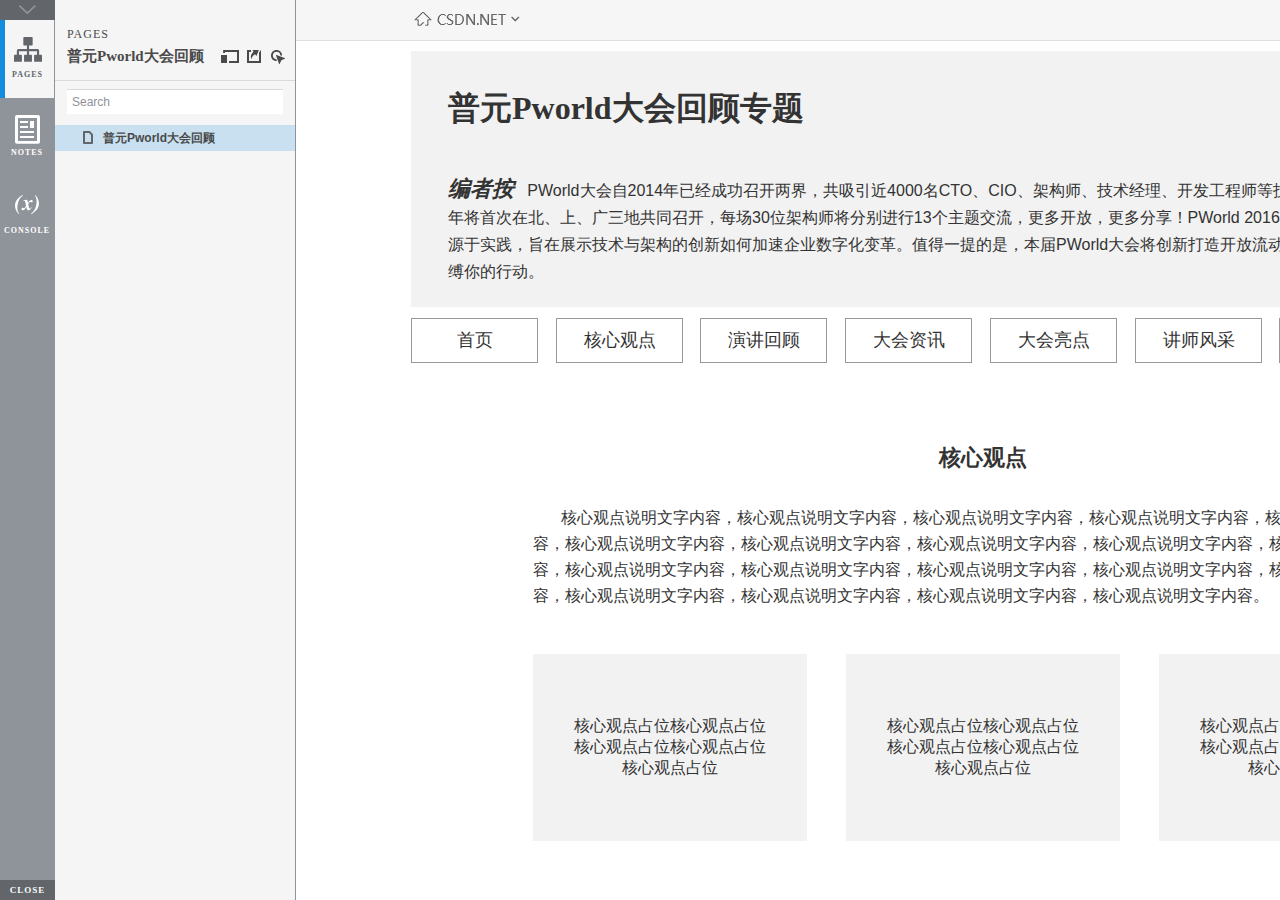
<file: resources/reload.html>
﻿<html>
	<head>
		<title></title>
	</head>
	<body>
	
	<script language="javascript">
	function getUrl() {
      var query = window.location.hash.substring(1);
      var vars = query.split("&&&");
      for (var i=0;i<vars.length;i++) {
        var url = vars[i];
        return decodeURI(url).replace("html%23","html#");
      } 
    }

    var rel = '../';
    var url = getUrl();
    if (url.indexOf(":") > 0 && url.indexOf(":") < 10) rel = '';
	self.location.href = rel + url;
	</script>
	
	</body>
</html>
</file>
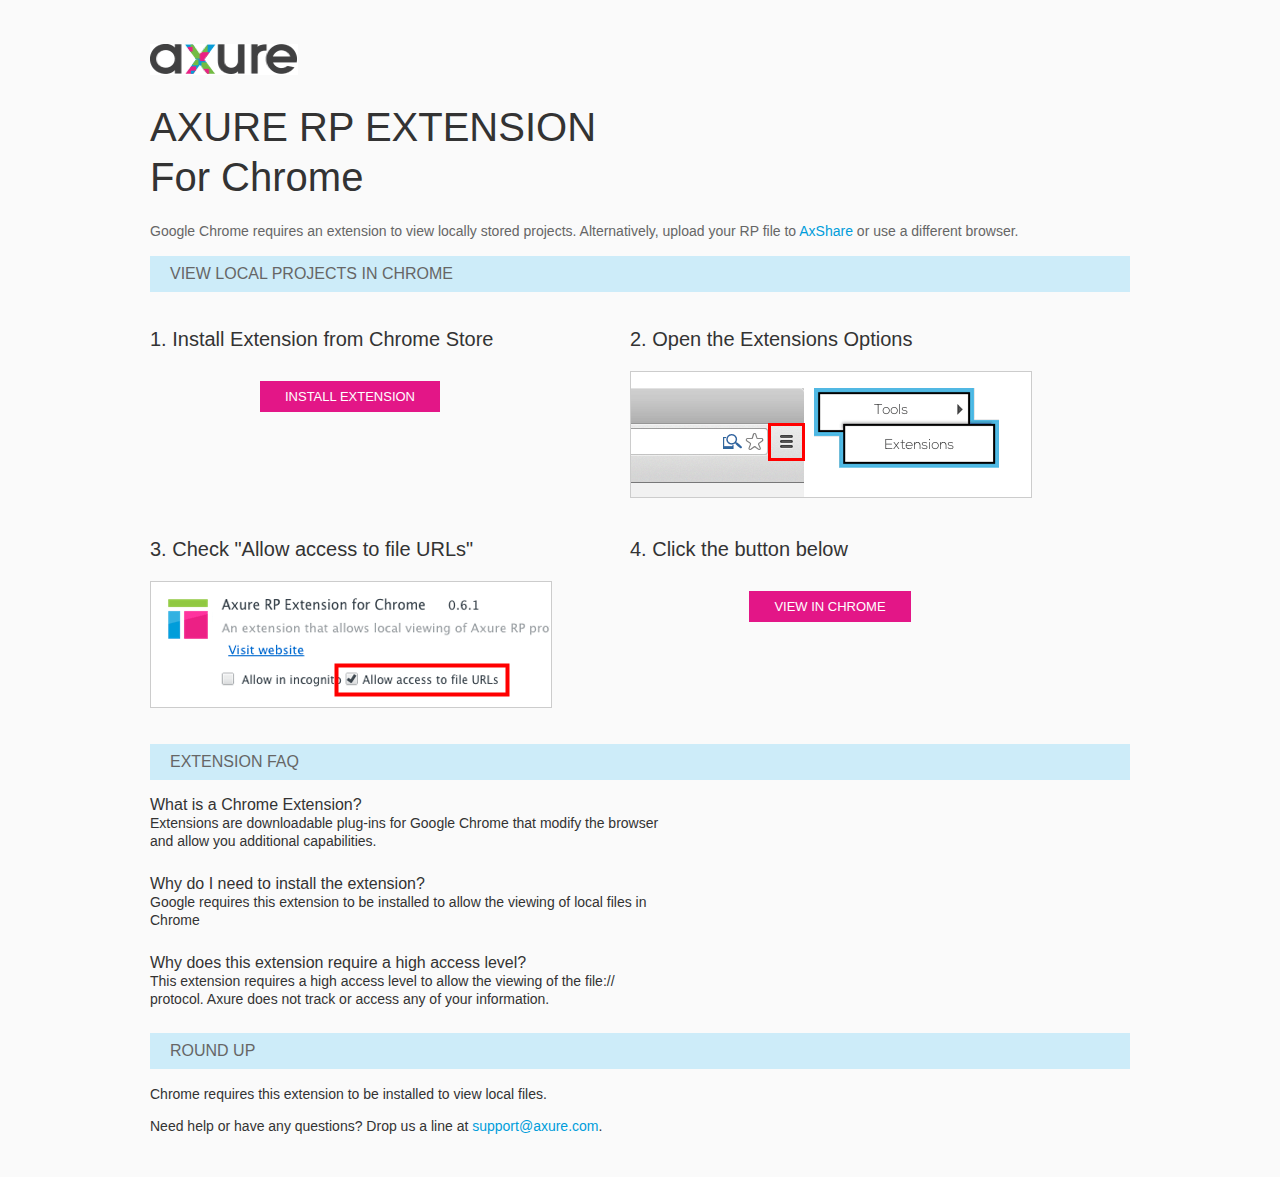
<file: resources/chrome/chrome.html>
<html>
<head>
    <title>Install the Axure RP Chrome Extension</title>
    <style type="text/css">
        *
        {
            font-family: Helvetica, Arial, sans-serif;
        }
        body
        {
            text-align: center;
            background-color: #fafafa;
        }
        p
        {
            font-size: 14px;
            line-height: 18px;
            color: #333333;
        }
        div.container
        {
            width: 980px;
            margin-left: auto;
            margin-right: auto;
            text-align: left;
        }
        a
        {
            text-decoration: none;
            color: #009dda;
        }
        .button
        {
            background: #E31687;
            font: normal 16px Arial, sans-serif;
            color: #FFFFFF;
            padding: 8px 25px 8px 25px;
            border: 0;
            display: inline-block;
            margin-top: 10px;
            text-transform: uppercase;
            font-size: 13px;
        }
        a:hover.button
        {
            opacity: .8;
        }
        div.left
        {
            width: 400px;
            float: left;
            margin-right: 80px;
        }
        div.right
        {
            width: 400px;
            float: left;
        }
        div.buttonContainer
        {
            text-align: center;
        }
        h1
        {
            font-size: 40px;
            color: #333333;
            line-height: 50px;
            margin-bottom: 20px;
            font-weight: normal;
        }
        h2
        {
            font-size: 38px;
            font-weight: normal;
            color: #08639C;
            text-align: center;
        }
        h3
        {
            font-size: 20px;
            color: #333333;
            font-weight: normal;
        }
        .heading
        {
            background-color: #cdecf9;
            height: 36px;
            line-height: 36px;
            padding-left: 20px;
            font-size: 16px;
            color: #666666;
        }
        span.faq
        {
            font-size: 16px;
            font-weight: normal;
            color: #333333;
            display: block;
        }
    </style>
</head>
<body>
    <div class="container">
        <br />
        <br />
        <img src="axure_logo.gif" alt="axure" />
        <br />
        <h1>
            AXURE RP EXTENSION<br />
            For Chrome</h1>
        <p style="font-size: 14px; color: #666666; margin-top: 10px;">
            Google Chrome requires an extension to view locally stored projects. Alternatively,
            upload your RP file to <a href="https://share.axure.com">AxShare</a> or use a different
            browser.</p>
        <h3 class="heading">
            VIEW LOCAL PROJECTS IN CHROME</h3>
        <div class="left">
            <h3>
                1. Install Extension from Chrome Store</h3>
            <div class="buttonContainer">
                <a class="button" href="https://chrome.google.com/webstore/detail/dogkpdfcklifaemcdfbildhcofnopogp"
                    target="_blank">Install Extension</a>
            </div>
        </div>
        <div class="right">
            <h3>
                2. Open the Extensions Options</h3>
            <img src="extensions_menu.gif" alt="extensions" />
        </div>
        <div style="clear: both; height: 20px;">
            &nbsp;</div>
        <div class="left">
            <h3>
                3. Check "Allow access to file URLs"</h3>
            <img src="allow_access.gif" alt="allow access" />
        </div>
        <div class="right">
            <h3>
                4. Click the button below</h3>
            <div class="buttonContainer">
                <a class="button" href="../../start.html">View in Chrome</a>
            </div>
        </div>
        <div style="clear: both; height: 20px;">
        </div>
        <h3 class="heading">
            EXTENSION FAQ</h3>
        <p>
            <span class="faq">What is a Chrome Extension?</span> Extensions are downloadable
            plug-ins for Google Chrome that modify the browser<br />
            and allow you additional capabilities.
        </p>
        <p style="margin-top: 25px;">
            <span class="faq">Why do I need to install the extension?</span> Google requires
            this extension to be installed to allow the viewing of local files in<br />
            Chrome
        </p>
        <p style="margin-top: 25px; margin-bottom: 25px;">
            <span class="faq">Why does this extension require a high access level?</span> This
            extension requires a high access level to allow the viewing of the file://<br />
            protocol. Axure does not track or access any of your information.
        </p>
        <h3 class="heading">
            ROUND UP</h3>
        <p>
            Chrome requires this extension to be installed to view local files.</p>
        <p>
            Need help or have any questions? Drop us a line at <a href="mailto:support@axure.com">
                support@axure.com</a>.
        </p>
        <div style="clear: both; height: 20px;">
        </div>
    </div>
</body>
</html>
</file>
<file: resources/css/default.css>
﻿body {
  font-family : Arial, Helvetica, Sans-Serif;
  background-color: #8f949a;
  overflow:hidden;
}
a {
  cursor: pointer;
}

input[type="radio"], input[type="checkbox"] {
    margin: 0px 9px 0px 0px;
    vertical-align: bottom;
}

input {
    -webkit-box-sizing: border-box;
    -moz-box-sizing: border-box;
    box-sizing: border-box;
}

#maximizePanelContainer {
  font-size: 4px;
  position:absolute;
  left: 0px;
  top: 0px;
  width: 55px;
  height: 20px;
  overflow: visible;
  z-index: 1000;
}
#maximizePanelOver {
    position: absolute;
    left: 0px;
    top: 0px;
    width: 55px;
    height: 20px;
}
.maximizePanel {
    position: absolute;
    left: 0px;
    top: 0px;
    width: 55px;
    height: 20px;
    background: #a2a2a2 url('../images/expand.png') no-repeat center center;
    background: url('../images/expand.svg') no-repeat center center, linear-gradient(rgba(200,200,200,.5),rgba(200,200,200,.5));
    cursor: pointer;
}

#interfaceControlFrameMinimizeContainer {
  position:absolute;
    top: 0px;
    left: 0px;
  font-size: 2px; /*for IE*/
  text-align: right;
  z-index: 100;
    height: 20px;
    width: 55px;
    background-color: #62666b;
}
#interfaceControlFrameMinimizeContainer a {
    display: inline-block;
    width: 55px;
    height: 20px;
    font-size: 2px;
    background: url('../images/close.png') no-repeat center center;
    background: url('../images/close.svg') no-repeat center center, linear-gradient(transparent,transparent);
    text-decoration: none;
}

.hashover #interfaceControlFrameMinimizeContainer a:hover {
    background: url('../images/close_hover.png') no-repeat center center;
    background: url('../images/close_hover.svg') no-repeat center center, linear-gradient(transparent,transparent);
}

#interfaceControlFrame {
    margin: 0px 0px 0px 55px;
}

#interfaceControlFrameCloseContainer {
    /*display: none;*/
    position:absolute;
    bottom: 0px;
    left: 0px;
    font-size: 9px;
    font-family: 'Trebuchet MS';
    font-weight: bold;
    letter-spacing: 1px;
    z-index: 100;
    width: 55px;
    background-color: #62666b;
    text-align: center;  
}
#interfaceControlFrameCloseContainer a {
    display: inline-block;
    width: 55px;
    color: #ffffff;
    padding: 5px 0px;
}

#interfaceControlFrameHeader li a {
    display: block;
    width: 54px;
    height: 78px;
    text-align: center;
    padding-top: 50px;
    outline: none;
    margin-right: 1px;
    text-decoration: none;
    color: #ffffff;
    white-space: nowrap;
    background-color: transparent;
    background-repeat: no-repeat;
    background-position: 50% 17px;
    box-sizing: border-box;
    -moz-box-sizing: border-box;
    -webkit-box-sizing: border-box;
    border-left: 4px solid transparent;
    border-right: 4px solid transparent;
}

.hashover #interfaceControlFrameHeader li a:hover {
    background-color: transparent;
    background-repeat: no-repeat;
    background-position: 50% 17px;
    color: #c2c2c2;
}

#interfaceControlFrameHeader li a.selected, #interfaceControlFrameHeader li a.selected:hover {
    background-color: #f5f5f5;
    background-repeat: no-repeat;
    background-position: 50% 17px;
    color: #62666b;
    border-left: 5px solid #138CDD;
}

#interfaceControlFrameHeaderContainer {
    float: left;
    overflow: visible;
    width: 55px;
    margin-left: -55px;
    margin-top: 20px;
}

#interfaceControlFrameHeader {
    position: relative;
    list-style: none;
    font-size: 8px;
    z-index: 50;
    font-family: 'Trebuchet MS';
    font-weight: bold;
    letter-spacing: 1px;
}

#interfaceControlFrameContainer {
    float: right;
    background-color: #f5f5f5;
    overflow: hidden;
    width: 100%;
}

#interfaceControlFrameLogoContainer {
  background-color: White;
  padding: 20px 10px 10px 10px;
  overflow: hidden;
}

#interfaceControlFrameLogoImageContainer {
  text-align: center;
}

#interfaceControlFrameLogoCaptionContainer {
  text-align: center;
  margin: 5px 10px 0px 10px;
  font-size: 12px;
  color: #4a4a4a;
}

#logoImage {
    width: 100%;
}

.emptyStateContainer {
    text-align: center;
    padding: 0px 10px;
    margin-top: 32px
}

.emptyStateTitle {
    margin: 0px 0px 9px 0px;
    font-weight: bold;
}

.emptyStateContent {
    line-height: 16px;
}

.dottedDivider {
    height: 2px;
    margin: 15px 0px 15px 0px;
    background: url('../images/divider.png') no-repeat center center;
    background: url('../images/divider.svg') no-repeat center center, linear-gradient(transparent,transparent);
}

.nondottedDivider {
    height: 2px;
    margin: 9px 0px 9px 0px;
}
</file>
<file: plugins/sitemap/styles/sitemap.css>
﻿
#sitemapHost {
    font-size: 12px;
    color:#4a4a4a;
    height: 100%;
}

#sitemapHostBtn a {
    background: url('images/sitemap_on.png');
    background: url('images/sitemap_on.svg'),linear-gradient(transparent, transparent);
}

.hashover #sitemapHostBtn a:hover {
    background: url('images/sitemap_hover.png');
    background: url('images/sitemap_hover.svg'),linear-gradient(transparent, transparent);
}

#sitemapHostBtn a.selected, #sitemapHostBtn a.selected:hover {
    background: url('images/sitemap_off.png');
    background: url('images/sitemap_off.svg'),linear-gradient(transparent, transparent);
}

#sitemapHost .pageButtonHeader {
    top: -27px;
}

#sitemapTreeContainer {
    overflow: auto;
    width: 100%;
    height: 100%;
    -webkit-overflow-scrolling: touch;
}

.sitemapTree {
    margin: 0px 0px 10px 0px;
    overflow:visible;
}

.sitemapTree ul {
    list-style-type: none;
    margin: 0px 0px 0px 0px;
    padding-left: 0px;
}

.sitemapPlusMinusLink 
{
}

.sitemapMinus 
{
	vertical-align:middle;
    background: url('images/minus.gif');
    background-repeat: no-repeat;
	margin-right: 3px;	
	margin-bottom: 1px;
    height:9px;
    width:9px;
    display:inline-block;
}

.sitemapPlus 
{
	vertical-align:middle;
    background: url('images/plus.gif');
    background-repeat: no-repeat;
	margin-right: 3px;	
	margin-bottom: 1px;
	height:9px;
    width:9px;
    display:inline-block;
}

.sitemapPageLink 
{
    margin-left: 0px;
}

.sitemapPageIcon 
{
	margin: 0px 0px -3px 4px;
    width: 16px;
    height: 16px;
    display: inline-block;
    background: url('images/page.png') no-repeat center center;
    background: url('images/page.svg') no-repeat center center, linear-gradient(transparent,transparent);
}

.sitemapFlowIcon
{
    background: url('images/flow.png') no-repeat center center;
    background: url('images/flow.svg') no-repeat center center, linear-gradient(transparent,transparent);
}

.sitemapFolderIcon
{
    background: url('images/folder_closed.png') no-repeat center center;
    background: url('images/folder_closed.svg') no-repeat center center, linear-gradient(transparent,transparent);
}

.sitemapFolderOpenIcon
{
    background: url('images/folder_open.png') no-repeat center center;
    background: url('images/folder_open.svg') no-repeat center center, linear-gradient(transparent,transparent);
}

.sitemapPageName 
{
    margin-left: 7px;
}

.sitemapNode 
{
    /*margin:4px 0px 4px 0px;*/
    white-space:nowrap;
}

.sitemapPageLinkContainer {
    /*display: inline-block;*/
    margin-left: 0px;
    padding: 4px 0px 4px 0px;
}
/*
.sitemapNode div
{
	padding-top: 1px; 
	padding-bottom: 3px;
    padding-left: 20px;
	height: 14px;
}
*/

.sitemapExpandableNode 
{
	margin-left: 0px;
}

.sitemapHighlight 
{
    /*display: inline-block;*/
	background-color : #C8E0F0;
    font-weight: bold;
}

.sitemapGreyedName
{
	color: #AAA;
}


.pluginNameHeader
{
    font-family: 'Trebuchet MS';
	font-size: 12px;
    letter-spacing: 1px;
	/*font-weight: bold;*/
	white-space: nowrap;
    margin-bottom: 5px;
}

.pageNameHeader
{
    font-family: 'Trebuchet MS';
    /*display: inline-block;*/
    /*float: left;*/
	font-size: 15px;
	font-weight: bold;
	/*height: 23px;*/
    padding-right: 77px;
	white-space: nowrap;
    overflow: hidden;
    text-overflow: ellipsis;
}

.pageButtonHeader
{
    float: right;
    position: relative;
    /*width: 72px;*/
	height: 24px;
    top: -22px;
    margin-bottom: -24px;
}

.sitemapHeader
{
    padding-top: 27px;
    border-bottom: 1px solid #d9d9d9;
    min-width: 110px;
}

.sitemapToolbar {
    margin: 0px 5px 14px 12px;
}

.sitemapToolbarButton
{
    float: left;
    width: 22px;
    height: 22px;
    border: 1px solid transparent;
}

#linksButton {
    background: url('images/share.png') no-repeat center center;
    background: url('images/share.svg') no-repeat center center, linear-gradient(transparent,transparent);
}

#linksButton:hover {
    background: url('images/share_hover.png') no-repeat center center;
    background: url('images/share_hover.svg') no-repeat center center, linear-gradient(transparent,transparent);
}

#linksButton.sitemapToolbarButtonSelected, .hashover #linksButton.sitemapToolbarButtonSelected:hover {
    background: url('images/share_on.png') no-repeat center center;
    background: url('images/share_on.svg') no-repeat center center, linear-gradient(transparent,transparent);
}

#adaptiveButton {
    background: url('images/views.png') no-repeat center center;
    background: url('images/views.svg') no-repeat center center, linear-gradient(transparent,transparent);
}

#adaptiveButton:hover {
    background: url('images/views_hover.png') no-repeat center center;
    background: url('images/views_hover.svg') no-repeat center center, linear-gradient(transparent,transparent);
}

#adaptiveButton.sitemapToolbarButtonSelected, #adaptiveButton.sitemapToolbarButtonSelected:hover {
    background: url('images/views_on.png') no-repeat center center;
    background: url('images/views_on.svg') no-repeat center center, linear-gradient(transparent,transparent);
}

#highlightInteractiveButton {
    background: url('images/hotspots.png') no-repeat center center;
    background: url('images/hotspots.svg') no-repeat center center, linear-gradient(transparent,transparent);
    margin-top: 1px;
}

#highlightInteractiveButton:hover {
    background: url('images/hotspots_hover.png') no-repeat center center;
    background: url('images/hotspots_hover.svg') no-repeat center center, linear-gradient(transparent,transparent);
}

#highlightInteractiveButton.sitemapToolbarButtonSelected, #highlightInteractiveButton.sitemapToolbarButtonSelected:hover {
    background: url('images/hotspots_on.png') no-repeat center center;
    background: url('images/hotspots_on.svg') no-repeat center center, linear-gradient(transparent,transparent);
}

/*#variablesButton {
    background: url('images/229_variables_16.png') no-repeat center center;
}*/

#searchButton {
    background: url('images/232_search_16.png') no-repeat center center;
}

.sitemapLinkContainer
{
	margin-top: 8px;
	padding-right: 5px;
	/*font-size: 12px;*/
}

.sitemapLinkField 
{
	width: 100%;
	font-size: 12px;
	margin-top: 3px;
    padding: 5px;
}

.sitemapRadioSelected {
    font-weight: bold;
}

.sitemapOptionContainer
{
	margin-top: 8px;
	padding-right: 5px;
	/*font-size: 12px;*/
}

#sitemapOptionsDiv
{
	margin-top: 10px;
	/*margin-left: 16px;*/
}

#viewSelectDiv
{
    padding: 2px 0px 0px 0px;
	/*margin-left: 5px;*/
}

#viewSelect
{
	width: 70%;
}

.sitemapUrlOption
{
	padding-bottom: 8px;
}

.optionLabel
{
	font-size: 12px;
}

.sitemapPopupContainer
{
    display: none;
    position: absolute;
	background-color: #F4F4F4;
	border: 1px solid #B9B9B9;
	padding: 5px 5px 5px 5px;
	margin: 5px 0px 0px 5px;
    z-index: 1;
}

#sitemapLinksContainer {
    border-top: 1px solid #d9d9d9;
    padding: 10px;
    margin-left: 0px;
    /*line-height: 18px;*/
}

#adaptiveViewsContainer {
    border-top: 1px solid #d9d9d9;
    padding: 10px;
    margin-left: 0px;
    line-height: 18px;
}

.adaptiveViewOption
{
	padding: 2px;
}

.adaptiveViewOption:hover
{ 
	background-color: rgb(204,235,248);
	cursor: pointer;
}

.currentAdaptiveView {
    font-weight: bold;
}

.adaptiveCheckboxDiv {
	height: 15px;
	width: 15px;
	float: left;
}

.checkedAdaptive {
	background: url('images/adaptivecheck.png') no-repeat center center;
}

/*#variablesContainer 
{
	max-height: 350px;
	overflow: auto;
}*/

/*#variablesClearLink 
{
	color: #069;
	left: 5px;
}*/

#searchDiv {
    padding: 8px 12px 11px 12px;
}

#searchBox {
    width: 100%;
    border: none;
    border-top: 1px solid #d9d9d9;
    /*border-bottom: 1px solid #d9d9d9;*/
    padding: 5px;
    font-size: 12px;
}

.searchBoxHint 
{
	color: #8f949a;
	/*font-style: italic;*/
}

#sitemapLinksPageName
{
	font-weight: bold;
}

#sitemapOptionsHeader
{
	font-weight: bold;
}
</file>
<file: plugins/page_notes/styles/page_notes.css>
﻿#pageNotesHost {
    font-size: 12px;
    color:#4a4a4a;
    height: 100%;
}

#pageNotesHostBtn a {
    background: url('images/notes_on.png');
    background: url('images/notes_on.svg'),linear-gradient(transparent, transparent);
}

.hashover #pageNotesHostBtn a:hover {
    background: url('images/notes_hover.png');
    background: url('images/notes_hover.svg'),linear-gradient(transparent, transparent);
}

#pageNotesHostBtn a.selected, #pageNotesHostBtn a.selected:hover {
    background: url('images/notes_off.png');
    background: url('images/notes_off.svg'),linear-gradient(transparent, transparent);
}

#footnotesButton {
    background: url('images/footnotes.png') no-repeat center center;
    background: url('images/footnotes.svg') no-repeat center center,linear-gradient(transparent, transparent);
}

#footnotesButton:hover {
    background: url('images/footnotes_hover.png') no-repeat center center;
    background: url('images/footnotes_hover.svg') no-repeat center center,linear-gradient(transparent, transparent);
}

#footnotesButton.sitemapToolbarButtonSelected, #footnotesButton.sitemapToolbarButtonSelected:hover {
    background: url('images/footnotes_on.png') no-repeat center center;
    background: url('images/footnotes_on.svg') no-repeat center center,linear-gradient(transparent, transparent);
}

.nextPageButton {
    background: url('images/forward.png') no-repeat center center;
    background: url('images/forward.svg') no-repeat center center,linear-gradient(transparent, transparent);    
}

.nextPageButton:hover {
    background: url('images/forward_hover.png') no-repeat center center;
    background: url('images/forward_hover.svg') no-repeat center center,linear-gradient(transparent, transparent);    
}

.prevPageButton {
    background: url('images/back.png') no-repeat center center;
    background: url('images/back.svg') no-repeat center center,linear-gradient(transparent, transparent);    
}

.prevPageButton:hover {
    background: url('images/back_hover.png') no-repeat center center;
    background: url('images/back_hover.svg') no-repeat center center,linear-gradient(transparent, transparent);    
}

#pageNotesScrollContainer 
{
    overflow: auto;
    width: 100%;
    /*height: 100%;*/
    -webkit-overflow-scrolling: touch;
}    

#pageNotesContainer 
{
    /*padding: 10px 10px 10px 12px;*/
}

#pageNotesContent 
{
	overflow: visible;
}

.pageNoteContainer 
{
    padding: 10px;
}

.pageNoteName 
{
    font-family: 'Trebuchet MS';
	font-size: 14px;
    font-weight: bold;
	margin-bottom: 5px;
	/*text-decoration: underline;*/
	white-space: nowrap;
}

.pageNote 
{
    line-height: 21px;
	/*margin-bottom: 20px;*/
}

.widgetNoteContainer {
    padding: 10px;
    border-bottom: 1px solid transparent;
    border-top: 1px solid transparent;
    cursor: pointer;
}

.widgetNoteContainerSelected {
    background-color: white;
    border-bottom: 1px solid #c2c2c2;
    border-top: 1px solid #c2c2c2;
}

/*.widgetNoteContainer:hover {
    background-color: white;
    //border-bottom: 1px solid #c2c2c2;
    //border-top: 1px solid #c2c2c2;
}*/

.widgetNoteFootnote {
    display: inline-block;
    /*vertical-align: top;
    margin: 2px 5px 10px 0px;
    padding: 1px 6px;
    font-size: 10px;
    color: #ffffff;
    background-color: #0a6cd6;*/
    width: 13px;
    height: 12px;
    padding-top: 1px;
    text-align: center;
    background-color: #138CDD;
    /*-moz-box-shadow: 1px 1px 3px #aaa;
    -webkit-box-shadow: 1px 1px 3px #aaa;
    box-shadow: 1px 1px 3px #aaa;*/
    font-size: 0px;
    margin-right: 8px;
}

div.annnoteline {
    display: inline-block;
    width: 9px;
    height: 1px;
    border-bottom: 1px solid white;
    margin-top: 1px;
}

.widgetNoteLabel {
    display: inline-block;
    vertical-align: top;
    font-family: 'Trebuchet MS';
	font-size: 14px;
    font-weight: bold;
	margin-bottom: 5px;    
}

.noteLink {
    text-decoration: inherit;
    color: inherit;
}

.noteLink:hover {
    background-color: white;
}
</file>
<file: plugins/recordplay/styles/recordplay.css>
﻿#recordPlayHost {
    font-size: 12px;
    color:#333;
    height: 100%;
}


#recordPlayContainer 
{
    overflow: auto;
    width: 100%;
    height: 100%;
    padding: 10px 10px 10px 10px;
}

#recordPlayToolbar 
{
	margin: 5px 5px 5px 5px;
    height: 22px;
}

#recordPlayToolbar .recordPlayButton
{
    float: left;
    width: 22px;
    height: 22px;
    border: 1px solid transparent;
}

#recordPlayToolbar .recordPlayButton:hover
{
    border: 1px solid rgb(0,157,217);
    background-color : rgb(166,221,242);
}

#recordPlayToolbar .recordPlayButton:active
{
    border: 1px solid rgb(0,157,217);
    background-color : rgb(204,235,248);
}

#recordPlayToolbar .recordPlayButtonSelected {
    border: 1px solid rgb(0,157,217);
    background-color : rgb(204,235,248);    
}

#recordButton {
    background: url('../../sitemap/styles/images/233_hyperlink_16.png') no-repeat center center;
}

#playButton {
    background: url('../../sitemap/styles/images/225_responsive_16.png') no-repeat center center;
}

#stopButton {
    background: url('../../sitemap/styles/images/228_togglenotes_16.png') no-repeat center center;
}

#deleteButton {
    background: url('../../sitemap/styles/images/231_event_16.png') no-repeat center center;
}

#recordNameHeader
{
    /* yeah??*/
	font-size: 13px;
	font-weight: bold;
	height: 23px;
	white-space: nowrap;
}

#recordPlayContent 
{
    /* yeah??*/
	overflow: visible;
}

.recordPlayName 
{
	font-size: 12px;
	margin-bottom: 5px;
	text-decoration: underline;
	white-space: nowrap;
}

.recordPlay 
{
	margin-bottom: 10px;
}
</file>
<file: plugins/debug/styles/debug.css>
﻿#debugHost {
    font-size: 12px;
    color:#4a4a4a;
    height: 100%;
}

#debugHostBtn a {
    background: url('images/variables_on.png');
    background: url('images/variables_on.svg'),linear-gradient(transparent, transparent);
}

.hashover #debugHostBtn a:hover {
    background: url('images/variables_hover.png');
    background: url('images/variables_hover.svg'),linear-gradient(transparent, transparent);
}

#debugHostBtn a.selected, #debugHostBtn a.selected:hover {
    background: url('images/variables_off.png');
    background: url('images/variables_off.svg'),linear-gradient(transparent, transparent);
}

#debugHeader .pageNameHeader {
    padding-right: 0px;
}

#variablesClearLink {
    display: inline-block;
    margin-bottom: 15px;
}

#variablesClearLink:hover {
    color: #0a6cd6;
}

#traceClearLink {
    display: inline-block;
    margin-bottom: 15px;
}

#traceClearLink:hover {
    color: #0a6cd6;
}

#debugScrollContainer 
{
    overflow: auto;
    width: 100%;
    height: 100%;
    -webkit-overflow-scrolling: touch;
}

#debugContainer {
        padding: 10px 10px 10px 10px;
}

.variableName
{
	font-weight: bold;
}

.variableDiv
{
    margin-bottom: 20px;
    line-height: 16px;

}

#variablesContainer {
    padding-bottom: 5px;
    /*overflow: auto;*/
}

#traceContainer {
    padding-top: 15px;
    /*padding: 0px 10px 10px 10px;*/
}

.debugToolbarButton 
{
	font-size: 1em;
	color: #069;
}

.axEventBlock {
    display: inline-block;
    width: 100%;
    margin: 5px 0px 5px 0px;
    line-height: 21px;
}

/*a.axEventBlock:hover {
    background-color: #069;
    color: white;
}*/

.axTime {
    margin: 0px 0px 0px 0px;
    font-size: 11px;
    color: #b1b3b5;
}

.axLabel {
    margin: 0px 0px 5px 0px;
    font-family: 'Trebuchet MS';
    font-size: 14px;
    font-weight: bold;
}

.lastAxEvent {
    margin-bottom: 10px;
    border-bottom: 1px solid #c2c2c2;
    padding-bottom: 10px;
}

.axEvent {
    margin: 0px 0px 5px 0px;
    font-weight: bold;
}

.axCase {
    margin: 0px 0px 5px 8px;
    font-style: italic;
}

.axAction {
    margin: 0px 0px 5px 13px;
}

#traceEmptyState.emptyStateContainer {
    margin-top: 0px;
}

.debugLinksContainer {
    text-align: right;
}
</file>
<file: resources/css/axure_rp_page.css>
﻿/* so the window resize fires within a frame in IE7 */
html, body {
    height: 100%;
}

a {
    color: inherit;
}

p {
    margin: 0px;
    text-rendering: optimizeLegibility;
    font-feature-settings: "kern" 1;
    -webkit-font-feature-settings: "kern";
    -moz-font-feature-settings: "kern";
    -moz-font-feature-settings: "kern=1";
    font-kerning: normal;
}

iframe {
    background: #FFFFFF;
}

/* to match IE with C, FF */
input {
    padding: 1px 0px 1px 0px;
    box-sizing: border-box;
    -moz-box-sizing: border-box;
}

textarea {
    margin: 0px;
    box-sizing: border-box;
    -moz-box-sizing: border-box;
}

div.intcases {
    font-family: arial; 
    font-size: 12px;
    text-align:left; 
    border:1px solid #AAA; 
    background:#FFF none repeat scroll 0% 0%; 
    z-index:9999; 
    visibility:hidden; 
    position:absolute;
    padding: 0px;
    border-radius: 3px;
    white-space: nowrap;
}

div.intcaselink {
    cursor: pointer;
    padding: 3px 8px 3px 8px;
    margin: 5px;
    background:#EEE none repeat scroll 0% 0%; 
    border:1px solid #AAA;
    border-radius: 3px;
}

div.refpageimage {
    position: absolute;
    left: 0px;
    top: 0px;
    font-size: 0px;
    width: 16px;
    height: 16px;
    cursor: pointer;
    background-image: url(images/newwindow.gif);
    background-repeat: no-repeat;
}

div.annnoteimage {
    position: absolute;
    left: 0px;
    top: 0px;
    font-size: 0px;
    /*width: 16px;
    height: 12px;*/
    cursor: help;
    /*background-image: url(images/note.gif);*/
    /*background-repeat: no-repeat;*/
    width: 13px;
    height: 12px;
    padding-top: 1px;
    text-align: center;
    background-color: #138CDD;
    -moz-box-shadow: 1px 1px 3px #aaa;
    -webkit-box-shadow: 1px 1px 3px #aaa;
    box-shadow: 1px 1px 3px #aaa;
}

div.annnoteline {
    display: inline-block;
    width: 9px;
    height: 1px;
    border-bottom: 1px solid white;
    margin-top: 1px;
}

div.annnotelabel {
    position: absolute;
    left: 0px;
    top: 0px;
    font-family: Helvetica,Arial;
    font-size: 10px;
    /*border: 1px solid rgb(166,221,242);*/
    cursor: help;
    /*background:rgb(0,157,217) none repeat scroll 0% 0%;*/ 
    padding: 1px 3px 1px 3px;
    white-space: nowrap;
    color: white;
    
    background-color: #138CDD;
    -moz-box-shadow: 1px 1px 3px #aaa;
    -webkit-box-shadow: 1px 1px 3px #aaa;
    box-shadow: 1px 1px 3px #aaa;
}

.annotation {
    font-size: 12px;
    padding-left: 2px;
    margin-bottom: 5px;
}

.annotationName {
    /*font-size: 13px;
    font-weight: bold;
    margin-bottom: 3px;
    white-space: nowrap;*/

    font-family: 'Trebuchet MS';
    font-size: 14px;
    font-weight: bold;
    margin-bottom: 5px;
    white-space: nowrap;
}

.annotationValue {
    font-family: Arial, Helvetica, Sans-Serif;
    font-size: 12px;
    color: #4a4a4a;
    line-height: 21px;
    margin-bottom: 20px;
}

.noteLink {
    text-decoration: inherit;
    color: inherit;
}

.noteLink:hover {
    background-color: white;
}

/* this is a fix for the issue where dialogs jump around and takes the text-align from the body */
.dialogFix {
    position:absolute;
    text-align:left;
    border: 1px solid #8f949a;
}


@keyframes pulsate {
  from {
    box-shadow: 0 0 10px #15d6ba;
  }
  to {
    box-shadow: 0 0 20px #15d6ba;
  }
}

@-webkit-keyframes pulsate {
  from {
    -webkit-box-shadow: 0 0 10px #15d6ba;
    box-shadow: 0 0 10px #15d6ba;
  }
  to {
    -webkit-box-shadow: 0 0 20px #15d6ba;
    box-shadow: 0 0 20px #15d6ba;
  }
}
 
@-moz-keyframes pulsate {
  from {
    -moz-box-shadow: 0 0 10px #15d6ba;
    box-shadow: 0 0 10px #15d6ba;
  }
  to {
    -moz-box-shadow: 0 0 20px #15d6ba;
    box-shadow: 0 0 20px #15d6ba;
  }
}

.legacyPulsateBorder {
    /*border: 5px solid #15d6ba;
    margin: -5px;*/
    -moz-box-shadow: 0 0 10px 3px #15d6ba;
    box-shadow: 0 0 10px 3px #15d6ba;
}

.pulsateBorder {
  animation-name: pulsate;
  animation-timing-function: ease-in-out;
  animation-duration: 0.9s;
  animation-iteration-count: infinite;
  animation-direction: alternate;
  
  -webkit-animation-name: pulsate;
  -webkit-animation-timing-function: ease-in-out;
  -webkit-animation-duration: 0.9s;
  -webkit-animation-iteration-count: infinite;
  -webkit-animation-direction: alternate;

  -moz-animation-name: pulsate;
  -moz-animation-timing-function: ease-in-out;
  -moz-animation-duration: 0.9s;
  -moz-animation-iteration-count: infinite;
  -moz-animation-direction: alternate;
}

.ax_default_hidden, .ax_default_unplaced{
    display: none;
    visibility: hidden;
}

.widgetNoteSelected {
    -moz-box-shadow: 0 0 10px 3px #138CDD;
    box-shadow: 0 0 10px 3px #138CDD;
    /*-moz-box-shadow: 0 0 20px #3915d6;
    box-shadow: 0 0 20px #3915d6;*/
    /*border: 3px solid #3915d6;*/
    /*margin: -3px;*/
}


.singleImg {
    display: none;
    visibility: hidden;
}
</file>
<file: data/styles.css>
﻿.ax_default {
  font-family:'Arial Normal', 'Arial';
  font-weight:400;
  font-style:normal;
  font-size:13px;
  color:#333333;
  text-align:center;
  line-height:normal;
}
.paragraph {
  text-align:left;
}
.text_area {
  color:#000000;
  text-align:left;
}
.droplist {
  color:#000000;
  text-align:left;
}
.radio_button {
  text-align:left;
}
.line {
}
.heading_1 {
  font-family:'Arial Negreta', 'Arial Normal', 'Arial';
  font-weight:700;
  font-style:normal;
  font-size:32px;
  text-align:left;
}
.heading_2 {
  font-family:'Arial Negreta', 'Arial Normal', 'Arial';
  font-weight:700;
  font-style:normal;
  font-size:24px;
  text-align:left;
}
.heading_3 {
  font-family:'Arial Negreta', 'Arial Normal', 'Arial';
  font-weight:700;
  font-style:normal;
  font-size:18px;
  text-align:left;
}
.heading_4 {
  font-family:'Arial Negreta', 'Arial Normal', 'Arial';
  font-weight:700;
  font-style:normal;
  font-size:14px;
  text-align:left;
}
.heading_5 {
  font-family:'Arial Negreta', 'Arial Normal', 'Arial';
  font-weight:700;
  font-style:normal;
  text-align:left;
}
.heading_6 {
  font-family:'Arial Negreta', 'Arial Normal', 'Arial';
  font-weight:700;
  font-style:normal;
  font-size:10px;
  text-align:left;
}
.shape {
}
.checkbox {
  text-align:left;
}
.radio_button1 {
  text-align:left;
}
.text_area1 {
  color:#000000;
  text-align:left;
}
.text_field {
  color:#000000;
  text-align:left;
}
.droplist1 {
  color:#000000;
  text-align:left;
}
.box_1 {
}
.box_2 {
}
.box_3 {
}
.box_4 {
  color:#FFFFFF;
}
.ellipse {
}
.image {
  color:#000000;
}
.placeholder {
}
.primary_button {
  color:#FFFFFF;
}
.horizontal_line {
}
.paragraph1 {
  text-align:left;
}
.droplist2 {
  color:#000000;
  text-align:left;
}
.flow_shape {
}
.icon {
}
</file>
<file: files/普元pworld大会回顾/styles.css>
﻿body {
  margin:0px;
  background-image:none;
  position:static;
  left:auto;
  width:1370px;
  margin-left:0;
  margin-right:0;
  text-align:left;
}
#base {
  position:absolute;
  z-index:0;
}
#u0 {
  position:absolute;
  left:0px;
  top:0px;
  width:0px;
  height:0px;
}
#u1_div {
  position:absolute;
  left:0px;
  top:0px;
  width:249px;
  height:488px;
  background:inherit;
  background-color:rgba(242, 242, 242, 1);
  border:none;
  border-radius:0px;
  -moz-box-shadow:none;
  -webkit-box-shadow:none;
  box-shadow:none;
}
#u1 {
  position:absolute;
  left:927px;
  top:3320px;
  width:249px;
  height:488px;
}
#u2 {
  position:absolute;
  left:2px;
  top:236px;
  width:245px;
  visibility:hidden;
  word-wrap:break-word;
}
#u3_img {
  position:absolute;
  left:0px;
  top:0px;
  width:731px;
  height:488px;
}
#u3 {
  position:absolute;
  left:196px;
  top:3320px;
  width:731px;
  height:488px;
}
#u4 {
  position:absolute;
  left:2px;
  top:236px;
  width:727px;
  visibility:hidden;
  word-wrap:break-word;
}
#u5_div {
  position:absolute;
  left:0px;
  top:0px;
  width:1370px;
  height:129px;
  background:inherit;
  background-color:rgba(215, 215, 215, 1);
  border:none;
  border-radius:0px;
  -moz-box-shadow:none;
  -webkit-box-shadow:none;
  box-shadow:none;
}
#u5 {
  position:absolute;
  left:0px;
  top:3808px;
  width:1370px;
  height:129px;
  opacity:0.8;
}
#u6 {
  position:absolute;
  left:2px;
  top:56px;
  width:1366px;
  visibility:hidden;
  word-wrap:break-word;
}
#u7_img {
  position:absolute;
  left:0px;
  top:0px;
  width:168px;
  height:112px;
}
#u7 {
  position:absolute;
  left:115px;
  top:3818px;
  width:168px;
  height:112px;
}
#u8 {
  position:absolute;
  left:2px;
  top:48px;
  width:164px;
  visibility:hidden;
  word-wrap:break-word;
}
#u9_img {
  position:absolute;
  left:0px;
  top:0px;
  width:168px;
  height:112px;
}
#u9 {
  position:absolute;
  left:1087px;
  top:3818px;
  width:168px;
  height:112px;
}
#u10 {
  position:absolute;
  left:2px;
  top:48px;
  width:164px;
  visibility:hidden;
  word-wrap:break-word;
}
#u11_div {
  position:absolute;
  left:0px;
  top:0px;
  width:217px;
  height:24px;
  background:inherit;
  background-color:rgba(255, 255, 255, 0);
  border:none;
  border-radius:0px;
  -moz-box-shadow:none;
  -webkit-box-shadow:none;
  box-shadow:none;
  font-family:'微软雅黑 Bold', '微软雅黑 Regular', '微软雅黑';
  font-weight:700;
  font-style:normal;
  font-size:18px;
}
#u11 {
  position:absolute;
  left:937px;
  top:3341px;
  width:217px;
  height:24px;
  font-family:'微软雅黑 Bold', '微软雅黑 Regular', '微软雅黑';
  font-weight:700;
  font-style:normal;
  font-size:18px;
}
#u12 {
  position:absolute;
  left:0px;
  top:0px;
  width:217px;
  white-space:nowrap;
}
#u13_div {
  position:absolute;
  left:0px;
  top:0px;
  width:231px;
  height:216px;
  background:inherit;
  background-color:rgba(255, 255, 255, 0);
  border:none;
  border-radius:0px;
  -moz-box-shadow:none;
  -webkit-box-shadow:none;
  box-shadow:none;
  font-family:'微软雅黑';
  font-weight:400;
  font-style:normal;
  font-size:16px;
  line-height:24px;
}
#u13 {
  position:absolute;
  left:937px;
  top:3392px;
  width:231px;
  height:216px;
  font-family:'微软雅黑';
  font-weight:400;
  font-style:normal;
  font-size:16px;
  line-height:24px;
}
#u14 {
  position:absolute;
  left:0px;
  top:0px;
  width:231px;
  word-wrap:break-word;
}
#u15_img {
  position:absolute;
  left:0px;
  top:0px;
  width:29px;
  height:50px;
}
#u15 {
  position:absolute;
  left:48px;
  top:3848px;
  width:29px;
  height:50px;
}
#u16 {
  position:absolute;
  left:2px;
  top:17px;
  width:25px;
  visibility:hidden;
  word-wrap:break-word;
}
#u17_img {
  position:absolute;
  left:0px;
  top:0px;
  width:29px;
  height:50px;
}
#u17 {
  position:absolute;
  left:1292px;
  top:3849px;
  width:29px;
  height:50px;
}
#u18 {
  position:absolute;
  left:2px;
  top:17px;
  width:25px;
  visibility:hidden;
  word-wrap:break-word;
}
#u19_img {
  position:absolute;
  left:0px;
  top:0px;
  width:168px;
  height:112px;
}
#u19 {
  position:absolute;
  left:309px;
  top:3818px;
  width:168px;
  height:112px;
}
#u20 {
  position:absolute;
  left:2px;
  top:48px;
  width:164px;
  visibility:hidden;
  word-wrap:break-word;
}
#u21_img {
  position:absolute;
  left:0px;
  top:0px;
  width:168px;
  height:112px;
}
#u21 {
  position:absolute;
  left:504px;
  top:3818px;
  width:168px;
  height:112px;
}
#u22 {
  position:absolute;
  left:2px;
  top:48px;
  width:164px;
  visibility:hidden;
  word-wrap:break-word;
}
#u23_img {
  position:absolute;
  left:0px;
  top:0px;
  width:168px;
  height:112px;
}
#u23 {
  position:absolute;
  left:698px;
  top:3818px;
  width:168px;
  height:112px;
}
#u24 {
  position:absolute;
  left:2px;
  top:48px;
  width:164px;
  visibility:hidden;
  word-wrap:break-word;
}
#u25_img {
  position:absolute;
  left:0px;
  top:0px;
  width:168px;
  height:112px;
}
#u25 {
  position:absolute;
  left:893px;
  top:3818px;
  width:168px;
  height:112px;
}
#u26 {
  position:absolute;
  left:2px;
  top:48px;
  width:164px;
  visibility:hidden;
  word-wrap:break-word;
}
#u27_div {
  position:absolute;
  left:0px;
  top:0px;
  width:89px;
  height:30px;
  background:inherit;
  background-color:rgba(255, 255, 255, 0);
  border:none;
  border-radius:0px;
  -moz-box-shadow:none;
  -webkit-box-shadow:none;
  box-shadow:none;
  font-family:'微软雅黑 Bold', '微软雅黑 Regular', '微软雅黑';
  font-weight:700;
  font-style:normal;
  font-size:22px;
  text-align:center;
}
#u27 {
  position:absolute;
  left:641px;
  top:3251px;
  width:89px;
  height:30px;
  font-family:'微软雅黑 Bold', '微软雅黑 Regular', '微软雅黑';
  font-weight:700;
  font-style:normal;
  font-size:22px;
  text-align:center;
}
#u28 {
  position:absolute;
  left:0px;
  top:0px;
  width:89px;
  white-space:nowrap;
}
#u30_div {
  position:absolute;
  left:0px;
  top:0px;
  width:1370px;
  height:40px;
  background:inherit;
  background-color:rgba(246, 246, 246, 1);
  border:none;
  border-radius:0px;
  -moz-box-shadow:none;
  -webkit-box-shadow:none;
  box-shadow:none;
}
#u30 {
  position:absolute;
  left:0px;
  top:0px;
  width:1370px;
  height:40px;
}
#u31 {
  position:absolute;
  left:2px;
  top:12px;
  width:1366px;
  visibility:hidden;
  word-wrap:break-word;
}
#u32_img {
  position:absolute;
  left:0px;
  top:0px;
  width:114px;
  height:19px;
}
#u32 {
  position:absolute;
  left:116px;
  top:10px;
  width:114px;
  height:19px;
}
#u33 {
  position:absolute;
  left:2px;
  top:2px;
  width:110px;
  visibility:hidden;
  word-wrap:break-word;
}
#u34_img {
  position:absolute;
  left:0px;
  top:0px;
  width:208px;
  height:41px;
}
#u34 {
  position:absolute;
  left:1048px;
  top:0px;
  width:208px;
  height:41px;
}
#u35 {
  position:absolute;
  left:2px;
  top:12px;
  width:204px;
  visibility:hidden;
  word-wrap:break-word;
}
#u36_img {
  position:absolute;
  left:0px;
  top:0px;
  width:1371px;
  height:2px;
}
#u36 {
  position:absolute;
  left:0px;
  top:40px;
  width:1370px;
  height:1px;
}
#u37 {
  position:absolute;
  left:2px;
  top:-8px;
  width:1366px;
  visibility:hidden;
  word-wrap:break-word;
}
#u38_img {
  position:absolute;
  left:0px;
  top:0px;
  width:20px;
  height:20px;
}
#u38 {
  position:absolute;
  left:1181px;
  top:11px;
  width:20px;
  height:20px;
}
#u39 {
  position:absolute;
  left:2px;
  top:2px;
  width:16px;
  visibility:hidden;
  word-wrap:break-word;
}
#u40_div {
  position:absolute;
  left:0px;
  top:0px;
  width:1140px;
  height:256px;
  background:inherit;
  background-color:rgba(242, 242, 242, 1);
  border:none;
  border-radius:0px;
  -moz-box-shadow:none;
  -webkit-box-shadow:none;
  box-shadow:none;
}
#u40 {
  position:absolute;
  left:115px;
  top:51px;
  width:1140px;
  height:256px;
}
#u41 {
  position:absolute;
  left:2px;
  top:120px;
  width:1136px;
  visibility:hidden;
  word-wrap:break-word;
}
#u42_div {
  position:absolute;
  left:0px;
  top:0px;
  width:370px;
  height:41px;
  background:inherit;
  background-color:rgba(255, 255, 255, 0);
  border:none;
  border-radius:0px;
  -moz-box-shadow:none;
  -webkit-box-shadow:none;
  box-shadow:none;
  font-family:'微软雅黑 Bold', '微软雅黑 Regular', '微软雅黑';
  font-weight:700;
  font-style:normal;
}
#u42 {
  position:absolute;
  left:152px;
  top:87px;
  width:370px;
  height:41px;
  font-family:'微软雅黑 Bold', '微软雅黑 Regular', '微软雅黑';
  font-weight:700;
  font-style:normal;
}
#u43 {
  position:absolute;
  left:0px;
  top:0px;
  width:370px;
  white-space:nowrap;
}
#u44_div {
  position:absolute;
  left:0px;
  top:0px;
  width:1016px;
  height:96px;
  background:inherit;
  background-color:rgba(255, 255, 255, 0);
  border:none;
  border-radius:0px;
  -moz-box-shadow:none;
  -webkit-box-shadow:none;
  box-shadow:none;
  line-height:24px;
}
#u44 {
  position:absolute;
  left:152px;
  top:176px;
  width:1016px;
  height:96px;
  line-height:24px;
}
#u45 {
  position:absolute;
  left:0px;
  top:0px;
  width:1016px;
  word-wrap:break-word;
}
#u46 {
  position:absolute;
  left:0px;
  top:0px;
  width:0px;
  height:0px;
}
#u47_div {
  position:absolute;
  left:0px;
  top:0px;
  width:127px;
  height:45px;
  background:inherit;
  background-color:rgba(255, 255, 255, 1);
  box-sizing:border-box;
  border-width:1px;
  border-style:solid;
  border-color:rgba(153, 153, 153, 1);
  border-radius:0px;
  -moz-box-shadow:none;
  -webkit-box-shadow:none;
  box-shadow:none;
  font-family:'微软雅黑';
  font-weight:400;
  font-style:normal;
  font-size:18px;
}
#u47 {
  position:absolute;
  left:115px;
  top:318px;
  width:127px;
  height:45px;
  font-family:'微软雅黑';
  font-weight:400;
  font-style:normal;
  font-size:18px;
}
#u48 {
  position:absolute;
  left:2px;
  top:10px;
  width:123px;
  word-wrap:break-word;
}
#u49_div {
  position:absolute;
  left:0px;
  top:0px;
  width:127px;
  height:45px;
  background:inherit;
  background-color:rgba(255, 255, 255, 1);
  box-sizing:border-box;
  border-width:1px;
  border-style:solid;
  border-color:rgba(153, 153, 153, 1);
  border-radius:0px;
  -moz-box-shadow:none;
  -webkit-box-shadow:none;
  box-shadow:none;
  font-family:'微软雅黑';
  font-weight:400;
  font-style:normal;
  font-size:18px;
}
#u49 {
  position:absolute;
  left:694px;
  top:318px;
  width:127px;
  height:45px;
  font-family:'微软雅黑';
  font-weight:400;
  font-style:normal;
  font-size:18px;
}
#u50 {
  position:absolute;
  left:2px;
  top:10px;
  width:123px;
  word-wrap:break-word;
}
#u51_div {
  position:absolute;
  left:0px;
  top:0px;
  width:127px;
  height:45px;
  background:inherit;
  background-color:rgba(255, 255, 255, 1);
  box-sizing:border-box;
  border-width:1px;
  border-style:solid;
  border-color:rgba(153, 153, 153, 1);
  border-radius:0px;
  -moz-box-shadow:none;
  -webkit-box-shadow:none;
  box-shadow:none;
  font-family:'微软雅黑';
  font-weight:400;
  font-style:normal;
  font-size:18px;
}
#u51 {
  position:absolute;
  left:839px;
  top:318px;
  width:127px;
  height:45px;
  font-family:'微软雅黑';
  font-weight:400;
  font-style:normal;
  font-size:18px;
}
#u52 {
  position:absolute;
  left:2px;
  top:10px;
  width:123px;
  word-wrap:break-word;
}
#u53_div {
  position:absolute;
  left:0px;
  top:0px;
  width:127px;
  height:45px;
  background:inherit;
  background-color:rgba(255, 255, 255, 1);
  box-sizing:border-box;
  border-width:1px;
  border-style:solid;
  border-color:rgba(153, 153, 153, 1);
  border-radius:0px;
  -moz-box-shadow:none;
  -webkit-box-shadow:none;
  box-shadow:none;
  font-family:'微软雅黑';
  font-weight:400;
  font-style:normal;
  font-size:18px;
}
#u53 {
  position:absolute;
  left:404px;
  top:318px;
  width:127px;
  height:45px;
  font-family:'微软雅黑';
  font-weight:400;
  font-style:normal;
  font-size:18px;
}
#u54 {
  position:absolute;
  left:2px;
  top:10px;
  width:123px;
  word-wrap:break-word;
}
#u55_div {
  position:absolute;
  left:0px;
  top:0px;
  width:127px;
  height:45px;
  background:inherit;
  background-color:rgba(255, 255, 255, 1);
  box-sizing:border-box;
  border-width:1px;
  border-style:solid;
  border-color:rgba(153, 153, 153, 1);
  border-radius:0px;
  -moz-box-shadow:none;
  -webkit-box-shadow:none;
  box-shadow:none;
  font-family:'微软雅黑';
  font-weight:400;
  font-style:normal;
  font-size:18px;
}
#u55 {
  position:absolute;
  left:549px;
  top:318px;
  width:127px;
  height:45px;
  font-family:'微软雅黑';
  font-weight:400;
  font-style:normal;
  font-size:18px;
}
#u56 {
  position:absolute;
  left:2px;
  top:10px;
  width:123px;
  word-wrap:break-word;
}
#u57_div {
  position:absolute;
  left:0px;
  top:0px;
  width:127px;
  height:45px;
  background:inherit;
  background-color:rgba(255, 255, 255, 1);
  box-sizing:border-box;
  border-width:1px;
  border-style:solid;
  border-color:rgba(153, 153, 153, 1);
  border-radius:0px;
  -moz-box-shadow:none;
  -webkit-box-shadow:none;
  box-shadow:none;
  font-family:'微软雅黑';
  font-weight:400;
  font-style:normal;
  font-size:18px;
}
#u57 {
  position:absolute;
  left:983px;
  top:318px;
  width:127px;
  height:45px;
  font-family:'微软雅黑';
  font-weight:400;
  font-style:normal;
  font-size:18px;
}
#u58 {
  position:absolute;
  left:2px;
  top:10px;
  width:123px;
  word-wrap:break-word;
}
#u59_div {
  position:absolute;
  left:0px;
  top:0px;
  width:127px;
  height:45px;
  background:inherit;
  background-color:rgba(255, 255, 255, 1);
  box-sizing:border-box;
  border-width:1px;
  border-style:solid;
  border-color:rgba(153, 153, 153, 1);
  border-radius:0px;
  -moz-box-shadow:none;
  -webkit-box-shadow:none;
  box-shadow:none;
  font-family:'微软雅黑';
  font-weight:400;
  font-style:normal;
  font-size:18px;
}
#u59 {
  position:absolute;
  left:1128px;
  top:318px;
  width:127px;
  height:45px;
  font-family:'微软雅黑';
  font-weight:400;
  font-style:normal;
  font-size:18px;
}
#u60 {
  position:absolute;
  left:2px;
  top:10px;
  width:123px;
  word-wrap:break-word;
}
#u61_div {
  position:absolute;
  left:0px;
  top:0px;
  width:127px;
  height:45px;
  background:inherit;
  background-color:rgba(255, 255, 255, 1);
  box-sizing:border-box;
  border-width:1px;
  border-style:solid;
  border-color:rgba(153, 153, 153, 1);
  border-radius:0px;
  -moz-box-shadow:none;
  -webkit-box-shadow:none;
  box-shadow:none;
  font-family:'微软雅黑';
  font-weight:400;
  font-style:normal;
  font-size:18px;
}
#u61 {
  position:absolute;
  left:260px;
  top:318px;
  width:127px;
  height:45px;
  font-family:'微软雅黑';
  font-weight:400;
  font-style:normal;
  font-size:18px;
}
#u62 {
  position:absolute;
  left:2px;
  top:10px;
  width:123px;
  word-wrap:break-word;
}
#u63 {
  position:absolute;
  left:0px;
  top:0px;
  width:0px;
  height:0px;
}
#u64_div {
  position:absolute;
  left:0px;
  top:0px;
  width:89px;
  height:30px;
  background:inherit;
  background-color:rgba(255, 255, 255, 0);
  border:none;
  border-radius:0px;
  -moz-box-shadow:none;
  -webkit-box-shadow:none;
  box-shadow:none;
  font-family:'微软雅黑 Bold', '微软雅黑 Regular', '微软雅黑';
  font-weight:700;
  font-style:normal;
  font-size:22px;
  text-align:center;
}
#u64 {
  position:absolute;
  left:642px;
  top:2532px;
  width:89px;
  height:30px;
  font-family:'微软雅黑 Bold', '微软雅黑 Regular', '微软雅黑';
  font-weight:700;
  font-style:normal;
  font-size:22px;
  text-align:center;
}
#u65 {
  position:absolute;
  left:0px;
  top:0px;
  width:89px;
  white-space:nowrap;
}
#u66_div {
  position:absolute;
  left:0px;
  top:0px;
  width:980px;
  height:454px;
  background:inherit;
  background-color:rgba(242, 242, 242, 1);
  border:none;
  border-radius:0px;
  -moz-box-shadow:none;
  -webkit-box-shadow:none;
  box-shadow:none;
}
#u66 {
  position:absolute;
  left:197px;
  top:2590px;
  width:980px;
  height:454px;
}
#u67 {
  position:absolute;
  left:2px;
  top:219px;
  width:976px;
  visibility:hidden;
  word-wrap:break-word;
}
#u68_div {
  position:absolute;
  left:0px;
  top:0px;
  width:980px;
  height:129px;
  background:inherit;
  background-color:rgba(215, 215, 215, 1);
  border:none;
  border-radius:0px;
  -moz-box-shadow:none;
  -webkit-box-shadow:none;
  box-shadow:none;
}
#u68 {
  position:absolute;
  left:197px;
  top:3044px;
  width:980px;
  height:129px;
}
#u69 {
  position:absolute;
  left:2px;
  top:56px;
  width:976px;
  visibility:hidden;
  word-wrap:break-word;
}
#u70_div {
  position:absolute;
  left:0px;
  top:0px;
  width:217px;
  height:24px;
  background:inherit;
  background-color:rgba(255, 255, 255, 0);
  border:none;
  border-radius:0px;
  -moz-box-shadow:none;
  -webkit-box-shadow:none;
  box-shadow:none;
  font-family:'微软雅黑 Bold', '微软雅黑 Regular', '微软雅黑';
  font-weight:700;
  font-style:normal;
  font-size:18px;
}
#u70 {
  position:absolute;
  left:208px;
  top:3055px;
  width:217px;
  height:24px;
  font-family:'微软雅黑 Bold', '微软雅黑 Regular', '微软雅黑';
  font-weight:700;
  font-style:normal;
  font-size:18px;
}
#u71 {
  position:absolute;
  left:0px;
  top:0px;
  width:217px;
  white-space:nowrap;
}
#u72_div {
  position:absolute;
  left:0px;
  top:0px;
  width:950px;
  height:72px;
  background:inherit;
  background-color:rgba(255, 255, 255, 0);
  border:none;
  border-radius:0px;
  -moz-box-shadow:none;
  -webkit-box-shadow:none;
  box-shadow:none;
  font-family:'微软雅黑';
  font-weight:400;
  font-style:normal;
  font-size:16px;
  line-height:24px;
}
#u72 {
  position:absolute;
  left:208px;
  top:3089px;
  width:950px;
  height:72px;
  font-family:'微软雅黑';
  font-weight:400;
  font-style:normal;
  font-size:16px;
  line-height:24px;
}
#u73 {
  position:absolute;
  left:0px;
  top:0px;
  width:950px;
  word-wrap:break-word;
}
#u74_div {
  position:absolute;
  left:0px;
  top:0px;
  width:30px;
  height:7px;
  background:inherit;
  background-color:rgba(255, 255, 255, 1);
  box-sizing:border-box;
  border-width:1px;
  border-style:solid;
  border-color:rgba(51, 51, 51, 1);
  border-radius:0px;
  -moz-box-shadow:none;
  -webkit-box-shadow:none;
  box-shadow:none;
}
#u74 {
  position:absolute;
  left:1076px;
  top:3015px;
  width:30px;
  height:7px;
}
#u75 {
  position:absolute;
  left:2px;
  top:-4px;
  width:26px;
  visibility:hidden;
  word-wrap:break-word;
}
#u76_div {
  position:absolute;
  left:0px;
  top:0px;
  width:30px;
  height:7px;
  background:inherit;
  background-color:rgba(255, 255, 255, 1);
  box-sizing:border-box;
  border-width:1px;
  border-style:solid;
  border-color:rgba(51, 51, 51, 1);
  border-radius:0px;
  -moz-box-shadow:none;
  -webkit-box-shadow:none;
  box-shadow:none;
}
#u76 {
  position:absolute;
  left:1116px;
  top:3015px;
  width:30px;
  height:7px;
}
#u77 {
  position:absolute;
  left:2px;
  top:-4px;
  width:26px;
  visibility:hidden;
  word-wrap:break-word;
}
#u78_div {
  position:absolute;
  left:0px;
  top:0px;
  width:30px;
  height:7px;
  background:inherit;
  background-color:rgba(51, 51, 51, 1);
  box-sizing:border-box;
  border-width:1px;
  border-style:solid;
  border-color:rgba(51, 51, 51, 1);
  border-radius:0px;
  -moz-box-shadow:none;
  -webkit-box-shadow:none;
  box-shadow:none;
}
#u78 {
  position:absolute;
  left:1036px;
  top:3015px;
  width:30px;
  height:7px;
}
#u79 {
  position:absolute;
  left:2px;
  top:-4px;
  width:26px;
  visibility:hidden;
  word-wrap:break-word;
}
#u80 {
  position:absolute;
  left:0px;
  top:0px;
  width:0px;
  height:0px;
}
#u81_img {
  position:absolute;
  left:0px;
  top:0px;
  width:349px;
  height:211px;
}
#u81 {
  position:absolute;
  left:153px;
  top:973px;
  width:349px;
  height:211px;
}
#u82 {
  position:absolute;
  left:2px;
  top:98px;
  width:345px;
  visibility:hidden;
  word-wrap:break-word;
}
#u83_div {
  position:absolute;
  left:0px;
  top:0px;
  width:89px;
  height:30px;
  background:inherit;
  background-color:rgba(255, 255, 255, 0);
  border:none;
  border-radius:0px;
  -moz-box-shadow:none;
  -webkit-box-shadow:none;
  box-shadow:none;
  font-family:'微软雅黑 Bold', '微软雅黑 Regular', '微软雅黑';
  font-weight:700;
  font-style:normal;
  font-size:22px;
  text-align:center;
}
#u83 {
  position:absolute;
  left:642px;
  top:901px;
  width:89px;
  height:30px;
  font-family:'微软雅黑 Bold', '微软雅黑 Regular', '微软雅黑';
  font-weight:700;
  font-style:normal;
  font-size:22px;
  text-align:center;
}
#u84 {
  position:absolute;
  left:0px;
  top:0px;
  width:89px;
  white-space:nowrap;
}
#u85_div {
  position:absolute;
  left:0px;
  top:0px;
  width:631px;
  height:24px;
  background:inherit;
  background-color:rgba(255, 255, 255, 0);
  border:none;
  border-radius:0px;
  -moz-box-shadow:none;
  -webkit-box-shadow:none;
  box-shadow:none;
  font-family:'微软雅黑 Bold', '微软雅黑 Regular', '微软雅黑';
  font-weight:700;
  font-style:normal;
  font-size:18px;
}
#u85 {
  position:absolute;
  left:531px;
  top:973px;
  width:631px;
  height:24px;
  font-family:'微软雅黑 Bold', '微软雅黑 Regular', '微软雅黑';
  font-weight:700;
  font-style:normal;
  font-size:18px;
}
#u86 {
  position:absolute;
  left:0px;
  top:0px;
  width:631px;
  white-space:nowrap;
}
#u87_div {
  position:absolute;
  left:0px;
  top:0px;
  width:341px;
  height:21px;
  background:inherit;
  background-color:rgba(255, 255, 255, 0);
  border:none;
  border-radius:0px;
  -moz-box-shadow:none;
  -webkit-box-shadow:none;
  box-shadow:none;
  font-family:'微软雅黑 Oblique', '微软雅黑 Regular', '微软雅黑';
  font-weight:400;
  font-style:oblique;
  font-size:16px;
}
#u87 {
  position:absolute;
  left:531px;
  top:1011px;
  width:341px;
  height:21px;
  font-family:'微软雅黑 Oblique', '微软雅黑 Regular', '微软雅黑';
  font-weight:400;
  font-style:oblique;
  font-size:16px;
}
#u88 {
  position:absolute;
  left:0px;
  top:0px;
  width:341px;
  white-space:nowrap;
}
#u89_img {
  position:absolute;
  left:0px;
  top:0px;
  width:352px;
  height:2px;
}
#u89 {
  position:absolute;
  left:531px;
  top:1039px;
  width:351px;
  height:1px;
}
#u90 {
  position:absolute;
  left:2px;
  top:-8px;
  width:347px;
  visibility:hidden;
  word-wrap:break-word;
}
#u91_div {
  position:absolute;
  left:0px;
  top:0px;
  width:646px;
  height:88px;
  background:inherit;
  background-color:rgba(255, 255, 255, 0);
  border:none;
  border-radius:0px;
  -moz-box-shadow:none;
  -webkit-box-shadow:none;
  box-shadow:none;
  font-family:'微软雅黑';
  font-weight:400;
  font-style:normal;
  font-size:16px;
  line-height:22px;
}
#u91 {
  position:absolute;
  left:531px;
  top:1050px;
  width:646px;
  height:88px;
  font-family:'微软雅黑';
  font-weight:400;
  font-style:normal;
  font-size:16px;
  line-height:22px;
}
#u92 {
  position:absolute;
  left:0px;
  top:0px;
  width:646px;
  word-wrap:break-word;
}
#u93_div {
  position:absolute;
  left:0px;
  top:0px;
  width:27px;
  height:24px;
  background:inherit;
  background-color:rgba(255, 255, 255, 0);
  border:none;
  border-radius:0px;
  -moz-box-shadow:none;
  -webkit-box-shadow:none;
  box-shadow:none;
  font-family:'FontAwesome';
  font-weight:400;
  font-style:normal;
}
#u93 {
  position:absolute;
  left:531px;
  top:1155px;
  width:27px;
  height:24px;
  font-family:'FontAwesome';
  font-weight:400;
  font-style:normal;
}
#u94 {
  position:absolute;
  left:0px;
  top:0px;
  width:27px;
  white-space:nowrap;
}
#u95_div {
  position:absolute;
  left:0px;
  top:0px;
  width:62px;
  height:21px;
  background:inherit;
  background-color:rgba(255, 255, 255, 0);
  border:none;
  border-radius:0px;
  -moz-box-shadow:none;
  -webkit-box-shadow:none;
  box-shadow:none;
  font-family:'微软雅黑 Oblique', '微软雅黑 Regular', '微软雅黑';
  font-weight:400;
  font-style:oblique;
  font-size:16px;
}
#u95 {
  position:absolute;
  left:568px;
  top:1157px;
  width:62px;
  height:21px;
  font-family:'微软雅黑 Oblique', '微软雅黑 Regular', '微软雅黑';
  font-weight:400;
  font-style:oblique;
  font-size:16px;
}
#u96 {
  position:absolute;
  left:0px;
  top:0px;
  width:62px;
  white-space:nowrap;
}
#u97_div {
  position:absolute;
  left:0px;
  top:0px;
  width:25px;
  height:24px;
  background:inherit;
  background-color:rgba(255, 255, 255, 0);
  border:none;
  border-radius:0px;
  -moz-box-shadow:none;
  -webkit-box-shadow:none;
  box-shadow:none;
  font-family:'FontAwesome';
  font-weight:400;
  font-style:normal;
}
#u97 {
  position:absolute;
  left:687px;
  top:1157px;
  width:25px;
  height:24px;
  font-family:'FontAwesome';
  font-weight:400;
  font-style:normal;
}
#u98 {
  position:absolute;
  left:0px;
  top:0px;
  width:25px;
  white-space:nowrap;
}
#u99_div {
  position:absolute;
  left:0px;
  top:0px;
  width:81px;
  height:21px;
  background:inherit;
  background-color:rgba(255, 255, 255, 0);
  border:none;
  border-radius:0px;
  -moz-box-shadow:none;
  -webkit-box-shadow:none;
  box-shadow:none;
  font-family:'微软雅黑 Oblique', '微软雅黑 Regular', '微软雅黑';
  font-weight:400;
  font-style:oblique;
  font-size:16px;
}
#u99 {
  position:absolute;
  left:724px;
  top:1159px;
  width:81px;
  height:21px;
  font-family:'微软雅黑 Oblique', '微软雅黑 Regular', '微软雅黑';
  font-weight:400;
  font-style:oblique;
  font-size:16px;
}
#u100 {
  position:absolute;
  left:0px;
  top:0px;
  width:81px;
  white-space:nowrap;
}
#u101_div {
  position:absolute;
  left:0px;
  top:0px;
  width:28px;
  height:24px;
  background:inherit;
  background-color:rgba(255, 255, 255, 0);
  border:none;
  border-radius:0px;
  -moz-box-shadow:none;
  -webkit-box-shadow:none;
  box-shadow:none;
  font-family:'FontAwesome';
  font-weight:400;
  font-style:normal;
}
#u101 {
  position:absolute;
  left:862px;
  top:1158px;
  width:28px;
  height:24px;
  font-family:'FontAwesome';
  font-weight:400;
  font-style:normal;
}
#u102 {
  position:absolute;
  left:0px;
  top:0px;
  width:28px;
  white-space:nowrap;
}
#u103_div {
  position:absolute;
  left:0px;
  top:0px;
  width:97px;
  height:21px;
  background:inherit;
  background-color:rgba(255, 255, 255, 0);
  border:none;
  border-radius:0px;
  -moz-box-shadow:none;
  -webkit-box-shadow:none;
  box-shadow:none;
  font-family:'微软雅黑 Oblique', '微软雅黑 Regular', '微软雅黑';
  font-weight:400;
  font-style:oblique;
  font-size:16px;
}
#u103 {
  position:absolute;
  left:899px;
  top:1160px;
  width:97px;
  height:21px;
  font-family:'微软雅黑 Oblique', '微软雅黑 Regular', '微软雅黑';
  font-weight:400;
  font-style:oblique;
  font-size:16px;
}
#u104 {
  position:absolute;
  left:0px;
  top:0px;
  width:97px;
  white-space:nowrap;
}
#u105 {
  position:absolute;
  left:862px;
  top:1158px;
  width:150px;
  height:24px;
  overflow:hidden;
  background-image:url('../../resources/images/transparent.gif');
}
#u106 {
  position:absolute;
  left:0px;
  top:0px;
  width:0px;
  height:0px;
}
#u107_img {
  position:absolute;
  left:0px;
  top:0px;
  width:349px;
  height:211px;
}
#u107 {
  position:absolute;
  left:153px;
  top:1224px;
  width:349px;
  height:211px;
}
#u108 {
  position:absolute;
  left:2px;
  top:98px;
  width:345px;
  visibility:hidden;
  word-wrap:break-word;
}
#u109_div {
  position:absolute;
  left:0px;
  top:0px;
  width:631px;
  height:24px;
  background:inherit;
  background-color:rgba(255, 255, 255, 0);
  border:none;
  border-radius:0px;
  -moz-box-shadow:none;
  -webkit-box-shadow:none;
  box-shadow:none;
  font-family:'微软雅黑 Bold', '微软雅黑 Regular', '微软雅黑';
  font-weight:700;
  font-style:normal;
  font-size:18px;
}
#u109 {
  position:absolute;
  left:531px;
  top:1224px;
  width:631px;
  height:24px;
  font-family:'微软雅黑 Bold', '微软雅黑 Regular', '微软雅黑';
  font-weight:700;
  font-style:normal;
  font-size:18px;
}
#u110 {
  position:absolute;
  left:0px;
  top:0px;
  width:631px;
  white-space:nowrap;
}
#u111_div {
  position:absolute;
  left:0px;
  top:0px;
  width:341px;
  height:21px;
  background:inherit;
  background-color:rgba(255, 255, 255, 0);
  border:none;
  border-radius:0px;
  -moz-box-shadow:none;
  -webkit-box-shadow:none;
  box-shadow:none;
  font-family:'微软雅黑 Oblique', '微软雅黑 Regular', '微软雅黑';
  font-weight:400;
  font-style:oblique;
  font-size:16px;
}
#u111 {
  position:absolute;
  left:531px;
  top:1262px;
  width:341px;
  height:21px;
  font-family:'微软雅黑 Oblique', '微软雅黑 Regular', '微软雅黑';
  font-weight:400;
  font-style:oblique;
  font-size:16px;
}
#u112 {
  position:absolute;
  left:0px;
  top:0px;
  width:341px;
  white-space:nowrap;
}
#u113_img {
  position:absolute;
  left:0px;
  top:0px;
  width:352px;
  height:2px;
}
#u113 {
  position:absolute;
  left:531px;
  top:1290px;
  width:351px;
  height:1px;
}
#u114 {
  position:absolute;
  left:2px;
  top:-8px;
  width:347px;
  visibility:hidden;
  word-wrap:break-word;
}
#u115_div {
  position:absolute;
  left:0px;
  top:0px;
  width:646px;
  height:88px;
  background:inherit;
  background-color:rgba(255, 255, 255, 0);
  border:none;
  border-radius:0px;
  -moz-box-shadow:none;
  -webkit-box-shadow:none;
  box-shadow:none;
  font-family:'微软雅黑';
  font-weight:400;
  font-style:normal;
  font-size:16px;
  line-height:22px;
}
#u115 {
  position:absolute;
  left:531px;
  top:1301px;
  width:646px;
  height:88px;
  font-family:'微软雅黑';
  font-weight:400;
  font-style:normal;
  font-size:16px;
  line-height:22px;
}
#u116 {
  position:absolute;
  left:0px;
  top:0px;
  width:646px;
  word-wrap:break-word;
}
#u117_div {
  position:absolute;
  left:0px;
  top:0px;
  width:27px;
  height:24px;
  background:inherit;
  background-color:rgba(255, 255, 255, 0);
  border:none;
  border-radius:0px;
  -moz-box-shadow:none;
  -webkit-box-shadow:none;
  box-shadow:none;
  font-family:'FontAwesome';
  font-weight:400;
  font-style:normal;
}
#u117 {
  position:absolute;
  left:531px;
  top:1406px;
  width:27px;
  height:24px;
  font-family:'FontAwesome';
  font-weight:400;
  font-style:normal;
}
#u118 {
  position:absolute;
  left:0px;
  top:0px;
  width:27px;
  white-space:nowrap;
}
#u119_div {
  position:absolute;
  left:0px;
  top:0px;
  width:62px;
  height:21px;
  background:inherit;
  background-color:rgba(255, 255, 255, 0);
  border:none;
  border-radius:0px;
  -moz-box-shadow:none;
  -webkit-box-shadow:none;
  box-shadow:none;
  font-family:'微软雅黑 Oblique', '微软雅黑 Regular', '微软雅黑';
  font-weight:400;
  font-style:oblique;
  font-size:16px;
}
#u119 {
  position:absolute;
  left:568px;
  top:1408px;
  width:62px;
  height:21px;
  font-family:'微软雅黑 Oblique', '微软雅黑 Regular', '微软雅黑';
  font-weight:400;
  font-style:oblique;
  font-size:16px;
}
#u120 {
  position:absolute;
  left:0px;
  top:0px;
  width:62px;
  white-space:nowrap;
}
#u121_div {
  position:absolute;
  left:0px;
  top:0px;
  width:25px;
  height:24px;
  background:inherit;
  background-color:rgba(255, 255, 255, 0);
  border:none;
  border-radius:0px;
  -moz-box-shadow:none;
  -webkit-box-shadow:none;
  box-shadow:none;
  font-family:'FontAwesome';
  font-weight:400;
  font-style:normal;
}
#u121 {
  position:absolute;
  left:687px;
  top:1408px;
  width:25px;
  height:24px;
  font-family:'FontAwesome';
  font-weight:400;
  font-style:normal;
}
#u122 {
  position:absolute;
  left:0px;
  top:0px;
  width:25px;
  white-space:nowrap;
}
#u123_div {
  position:absolute;
  left:0px;
  top:0px;
  width:81px;
  height:21px;
  background:inherit;
  background-color:rgba(255, 255, 255, 0);
  border:none;
  border-radius:0px;
  -moz-box-shadow:none;
  -webkit-box-shadow:none;
  box-shadow:none;
  font-family:'微软雅黑 Oblique', '微软雅黑 Regular', '微软雅黑';
  font-weight:400;
  font-style:oblique;
  font-size:16px;
}
#u123 {
  position:absolute;
  left:724px;
  top:1410px;
  width:81px;
  height:21px;
  font-family:'微软雅黑 Oblique', '微软雅黑 Regular', '微软雅黑';
  font-weight:400;
  font-style:oblique;
  font-size:16px;
}
#u124 {
  position:absolute;
  left:0px;
  top:0px;
  width:81px;
  white-space:nowrap;
}
#u125_img {
  position:absolute;
  left:0px;
  top:0px;
  width:178px;
  height:178px;
}
#u125 {
  position:absolute;
  left:862px;
  top:1191px;
  width:178px;
  height:178px;
}
#u126 {
  position:absolute;
  left:2px;
  top:81px;
  width:174px;
  visibility:hidden;
  word-wrap:break-word;
}
#u127 {
  position:absolute;
  left:0px;
  top:0px;
  width:0px;
  height:0px;
}
#u128_img {
  position:absolute;
  left:0px;
  top:0px;
  width:349px;
  height:211px;
}
#u128 {
  position:absolute;
  left:153px;
  top:1470px;
  width:349px;
  height:211px;
}
#u129 {
  position:absolute;
  left:2px;
  top:98px;
  width:345px;
  visibility:hidden;
  word-wrap:break-word;
}
#u130_div {
  position:absolute;
  left:0px;
  top:0px;
  width:631px;
  height:24px;
  background:inherit;
  background-color:rgba(255, 255, 255, 0);
  border:none;
  border-radius:0px;
  -moz-box-shadow:none;
  -webkit-box-shadow:none;
  box-shadow:none;
  font-family:'微软雅黑 Bold', '微软雅黑 Regular', '微软雅黑';
  font-weight:700;
  font-style:normal;
  font-size:18px;
}
#u130 {
  position:absolute;
  left:531px;
  top:1470px;
  width:631px;
  height:24px;
  font-family:'微软雅黑 Bold', '微软雅黑 Regular', '微软雅黑';
  font-weight:700;
  font-style:normal;
  font-size:18px;
}
#u131 {
  position:absolute;
  left:0px;
  top:0px;
  width:631px;
  white-space:nowrap;
}
#u132_div {
  position:absolute;
  left:0px;
  top:0px;
  width:341px;
  height:21px;
  background:inherit;
  background-color:rgba(255, 255, 255, 0);
  border:none;
  border-radius:0px;
  -moz-box-shadow:none;
  -webkit-box-shadow:none;
  box-shadow:none;
  font-family:'微软雅黑 Oblique', '微软雅黑 Regular', '微软雅黑';
  font-weight:400;
  font-style:oblique;
  font-size:16px;
}
#u132 {
  position:absolute;
  left:531px;
  top:1508px;
  width:341px;
  height:21px;
  font-family:'微软雅黑 Oblique', '微软雅黑 Regular', '微软雅黑';
  font-weight:400;
  font-style:oblique;
  font-size:16px;
}
#u133 {
  position:absolute;
  left:0px;
  top:0px;
  width:341px;
  white-space:nowrap;
}
#u134_img {
  position:absolute;
  left:0px;
  top:0px;
  width:352px;
  height:2px;
}
#u134 {
  position:absolute;
  left:531px;
  top:1536px;
  width:351px;
  height:1px;
}
#u135 {
  position:absolute;
  left:2px;
  top:-8px;
  width:347px;
  visibility:hidden;
  word-wrap:break-word;
}
#u136_div {
  position:absolute;
  left:0px;
  top:0px;
  width:646px;
  height:88px;
  background:inherit;
  background-color:rgba(255, 255, 255, 0);
  border:none;
  border-radius:0px;
  -moz-box-shadow:none;
  -webkit-box-shadow:none;
  box-shadow:none;
  font-family:'微软雅黑';
  font-weight:400;
  font-style:normal;
  font-size:16px;
  line-height:22px;
}
#u136 {
  position:absolute;
  left:531px;
  top:1547px;
  width:646px;
  height:88px;
  font-family:'微软雅黑';
  font-weight:400;
  font-style:normal;
  font-size:16px;
  line-height:22px;
}
#u137 {
  position:absolute;
  left:0px;
  top:0px;
  width:646px;
  word-wrap:break-word;
}
#u138_div {
  position:absolute;
  left:0px;
  top:0px;
  width:27px;
  height:24px;
  background:inherit;
  background-color:rgba(255, 255, 255, 0);
  border:none;
  border-radius:0px;
  -moz-box-shadow:none;
  -webkit-box-shadow:none;
  box-shadow:none;
  font-family:'FontAwesome';
  font-weight:400;
  font-style:normal;
}
#u138 {
  position:absolute;
  left:531px;
  top:1652px;
  width:27px;
  height:24px;
  font-family:'FontAwesome';
  font-weight:400;
  font-style:normal;
}
#u139 {
  position:absolute;
  left:0px;
  top:0px;
  width:27px;
  white-space:nowrap;
}
#u140_div {
  position:absolute;
  left:0px;
  top:0px;
  width:62px;
  height:21px;
  background:inherit;
  background-color:rgba(255, 255, 255, 0);
  border:none;
  border-radius:0px;
  -moz-box-shadow:none;
  -webkit-box-shadow:none;
  box-shadow:none;
  font-family:'微软雅黑 Oblique', '微软雅黑 Regular', '微软雅黑';
  font-weight:400;
  font-style:oblique;
  font-size:16px;
}
#u140 {
  position:absolute;
  left:568px;
  top:1654px;
  width:62px;
  height:21px;
  font-family:'微软雅黑 Oblique', '微软雅黑 Regular', '微软雅黑';
  font-weight:400;
  font-style:oblique;
  font-size:16px;
}
#u141 {
  position:absolute;
  left:0px;
  top:0px;
  width:62px;
  white-space:nowrap;
}
#u142_div {
  position:absolute;
  left:0px;
  top:0px;
  width:25px;
  height:24px;
  background:inherit;
  background-color:rgba(255, 255, 255, 0);
  border:none;
  border-radius:0px;
  -moz-box-shadow:none;
  -webkit-box-shadow:none;
  box-shadow:none;
  font-family:'FontAwesome';
  font-weight:400;
  font-style:normal;
}
#u142 {
  position:absolute;
  left:687px;
  top:1654px;
  width:25px;
  height:24px;
  font-family:'FontAwesome';
  font-weight:400;
  font-style:normal;
}
#u143 {
  position:absolute;
  left:0px;
  top:0px;
  width:25px;
  white-space:nowrap;
}
#u144_div {
  position:absolute;
  left:0px;
  top:0px;
  width:81px;
  height:21px;
  background:inherit;
  background-color:rgba(255, 255, 255, 0);
  border:none;
  border-radius:0px;
  -moz-box-shadow:none;
  -webkit-box-shadow:none;
  box-shadow:none;
  font-family:'微软雅黑 Oblique', '微软雅黑 Regular', '微软雅黑';
  font-weight:400;
  font-style:oblique;
  font-size:16px;
}
#u144 {
  position:absolute;
  left:724px;
  top:1656px;
  width:81px;
  height:21px;
  font-family:'微软雅黑 Oblique', '微软雅黑 Regular', '微软雅黑';
  font-weight:400;
  font-style:oblique;
  font-size:16px;
}
#u145 {
  position:absolute;
  left:0px;
  top:0px;
  width:81px;
  white-space:nowrap;
}
#u146 {
  position:absolute;
  left:0px;
  top:0px;
  width:0px;
  height:0px;
}
#u147_div {
  position:absolute;
  left:0px;
  top:0px;
  width:89px;
  height:30px;
  background:inherit;
  background-color:rgba(255, 255, 255, 0);
  border:none;
  border-radius:0px;
  -moz-box-shadow:none;
  -webkit-box-shadow:none;
  box-shadow:none;
  font-family:'微软雅黑 Bold', '微软雅黑 Regular', '微软雅黑';
  font-weight:700;
  font-style:normal;
  font-size:22px;
  text-align:center;
}
#u147 {
  position:absolute;
  left:642px;
  top:1773px;
  width:89px;
  height:30px;
  font-family:'微软雅黑 Bold', '微软雅黑 Regular', '微软雅黑';
  font-weight:700;
  font-style:normal;
  font-size:22px;
  text-align:center;
}
#u148 {
  position:absolute;
  left:0px;
  top:0px;
  width:89px;
  white-space:nowrap;
}
#u149_div {
  position:absolute;
  left:0px;
  top:0px;
  width:320px;
  height:182px;
  background:inherit;
  background-color:rgba(242, 242, 242, 1);
  border:none;
  border-radius:0px;
  -moz-box-shadow:none;
  -webkit-box-shadow:none;
  box-shadow:none;
}
#u149 {
  position:absolute;
  left:153px;
  top:1843px;
  width:320px;
  height:182px;
}
#u150 {
  position:absolute;
  left:2px;
  top:83px;
  width:316px;
  visibility:hidden;
  word-wrap:break-word;
}
#u151_div {
  position:absolute;
  left:0px;
  top:0px;
  width:320px;
  height:182px;
  background:inherit;
  background-color:rgba(242, 242, 242, 1);
  border:none;
  border-radius:0px;
  -moz-box-shadow:none;
  -webkit-box-shadow:none;
  box-shadow:none;
}
#u151 {
  position:absolute;
  left:518px;
  top:1843px;
  width:320px;
  height:182px;
}
#u152 {
  position:absolute;
  left:2px;
  top:83px;
  width:316px;
  visibility:hidden;
  word-wrap:break-word;
}
#u153_div {
  position:absolute;
  left:0px;
  top:0px;
  width:320px;
  height:182px;
  background:inherit;
  background-color:rgba(242, 242, 242, 1);
  border:none;
  border-radius:0px;
  -moz-box-shadow:none;
  -webkit-box-shadow:none;
  box-shadow:none;
}
#u153 {
  position:absolute;
  left:882px;
  top:1843px;
  width:320px;
  height:182px;
}
#u154 {
  position:absolute;
  left:2px;
  top:83px;
  width:316px;
  visibility:hidden;
  word-wrap:break-word;
}
#u155_div {
  position:absolute;
  left:0px;
  top:0px;
  width:320px;
  height:48px;
  background:inherit;
  background-color:rgba(255, 255, 255, 0);
  border:none;
  border-radius:0px;
  -moz-box-shadow:none;
  -webkit-box-shadow:none;
  box-shadow:none;
  font-family:'微软雅黑';
  font-weight:400;
  font-style:normal;
  font-size:16px;
  line-height:24px;
}
#u155 {
  position:absolute;
  left:153px;
  top:2041px;
  width:320px;
  height:48px;
  font-family:'微软雅黑';
  font-weight:400;
  font-style:normal;
  font-size:16px;
  line-height:24px;
}
#u156 {
  position:absolute;
  left:0px;
  top:0px;
  width:320px;
  word-wrap:break-word;
}
#u157_div {
  position:absolute;
  left:0px;
  top:0px;
  width:320px;
  height:48px;
  background:inherit;
  background-color:rgba(255, 255, 255, 0);
  border:none;
  border-radius:0px;
  -moz-box-shadow:none;
  -webkit-box-shadow:none;
  box-shadow:none;
  font-family:'微软雅黑';
  font-weight:400;
  font-style:normal;
  font-size:16px;
  line-height:24px;
}
#u157 {
  position:absolute;
  left:518px;
  top:2041px;
  width:320px;
  height:48px;
  font-family:'微软雅黑';
  font-weight:400;
  font-style:normal;
  font-size:16px;
  line-height:24px;
}
#u158 {
  position:absolute;
  left:0px;
  top:0px;
  width:320px;
  word-wrap:break-word;
}
#u159_div {
  position:absolute;
  left:0px;
  top:0px;
  width:320px;
  height:48px;
  background:inherit;
  background-color:rgba(255, 255, 255, 0);
  border:none;
  border-radius:0px;
  -moz-box-shadow:none;
  -webkit-box-shadow:none;
  box-shadow:none;
  font-family:'微软雅黑';
  font-weight:400;
  font-style:normal;
  font-size:16px;
  line-height:24px;
}
#u159 {
  position:absolute;
  left:882px;
  top:2041px;
  width:320px;
  height:48px;
  font-family:'微软雅黑';
  font-weight:400;
  font-style:normal;
  font-size:16px;
  line-height:24px;
}
#u160 {
  position:absolute;
  left:0px;
  top:0px;
  width:320px;
  word-wrap:break-word;
}
#u161_div {
  position:absolute;
  left:0px;
  top:0px;
  width:170px;
  height:50px;
  background:inherit;
  background-color:rgba(255, 255, 255, 1);
  box-sizing:border-box;
  border-width:1px;
  border-style:solid;
  border-color:rgba(204, 204, 204, 1);
  border-radius:0px;
  -moz-box-shadow:none;
  -webkit-box-shadow:none;
  box-shadow:none;
  font-family:'微软雅黑';
  font-weight:400;
  font-style:normal;
  font-size:16px;
}
#u161 {
  position:absolute;
  left:603px;
  top:2411px;
  width:170px;
  height:50px;
  font-family:'微软雅黑';
  font-weight:400;
  font-style:normal;
  font-size:16px;
}
#u162 {
  position:absolute;
  left:2px;
  top:14px;
  width:166px;
  word-wrap:break-word;
}
#u163_div {
  position:absolute;
  left:0px;
  top:0px;
  width:320px;
  height:182px;
  background:inherit;
  background-color:rgba(242, 242, 242, 1);
  border:none;
  border-radius:0px;
  -moz-box-shadow:none;
  -webkit-box-shadow:none;
  box-shadow:none;
}
#u163 {
  position:absolute;
  left:153px;
  top:2119px;
  width:320px;
  height:182px;
}
#u164 {
  position:absolute;
  left:2px;
  top:83px;
  width:316px;
  visibility:hidden;
  word-wrap:break-word;
}
#u165_div {
  position:absolute;
  left:0px;
  top:0px;
  width:320px;
  height:182px;
  background:inherit;
  background-color:rgba(242, 242, 242, 1);
  border:none;
  border-radius:0px;
  -moz-box-shadow:none;
  -webkit-box-shadow:none;
  box-shadow:none;
}
#u165 {
  position:absolute;
  left:518px;
  top:2119px;
  width:320px;
  height:182px;
}
#u166 {
  position:absolute;
  left:2px;
  top:83px;
  width:316px;
  visibility:hidden;
  word-wrap:break-word;
}
#u167_div {
  position:absolute;
  left:0px;
  top:0px;
  width:320px;
  height:182px;
  background:inherit;
  background-color:rgba(242, 242, 242, 1);
  border:none;
  border-radius:0px;
  -moz-box-shadow:none;
  -webkit-box-shadow:none;
  box-shadow:none;
}
#u167 {
  position:absolute;
  left:882px;
  top:2119px;
  width:320px;
  height:182px;
}
#u168 {
  position:absolute;
  left:2px;
  top:83px;
  width:316px;
  visibility:hidden;
  word-wrap:break-word;
}
#u169_div {
  position:absolute;
  left:0px;
  top:0px;
  width:320px;
  height:48px;
  background:inherit;
  background-color:rgba(255, 255, 255, 0);
  border:none;
  border-radius:0px;
  -moz-box-shadow:none;
  -webkit-box-shadow:none;
  box-shadow:none;
  font-family:'微软雅黑';
  font-weight:400;
  font-style:normal;
  font-size:16px;
  line-height:24px;
}
#u169 {
  position:absolute;
  left:153px;
  top:2317px;
  width:320px;
  height:48px;
  font-family:'微软雅黑';
  font-weight:400;
  font-style:normal;
  font-size:16px;
  line-height:24px;
}
#u170 {
  position:absolute;
  left:0px;
  top:0px;
  width:320px;
  word-wrap:break-word;
}
#u171_div {
  position:absolute;
  left:0px;
  top:0px;
  width:320px;
  height:48px;
  background:inherit;
  background-color:rgba(255, 255, 255, 0);
  border:none;
  border-radius:0px;
  -moz-box-shadow:none;
  -webkit-box-shadow:none;
  box-shadow:none;
  font-family:'微软雅黑';
  font-weight:400;
  font-style:normal;
  font-size:16px;
  line-height:24px;
}
#u171 {
  position:absolute;
  left:518px;
  top:2317px;
  width:320px;
  height:48px;
  font-family:'微软雅黑';
  font-weight:400;
  font-style:normal;
  font-size:16px;
  line-height:24px;
}
#u172 {
  position:absolute;
  left:0px;
  top:0px;
  width:320px;
  word-wrap:break-word;
}
#u173_div {
  position:absolute;
  left:0px;
  top:0px;
  width:320px;
  height:48px;
  background:inherit;
  background-color:rgba(255, 255, 255, 0);
  border:none;
  border-radius:0px;
  -moz-box-shadow:none;
  -webkit-box-shadow:none;
  box-shadow:none;
  font-family:'微软雅黑';
  font-weight:400;
  font-style:normal;
  font-size:16px;
  line-height:24px;
}
#u173 {
  position:absolute;
  left:882px;
  top:2317px;
  width:320px;
  height:48px;
  font-family:'微软雅黑';
  font-weight:400;
  font-style:normal;
  font-size:16px;
  line-height:24px;
}
#u174 {
  position:absolute;
  left:0px;
  top:0px;
  width:320px;
  word-wrap:break-word;
}
#u175 {
  position:absolute;
  left:0px;
  top:0px;
  width:0px;
  height:0px;
}
#u176_div {
  position:absolute;
  left:0px;
  top:0px;
  width:89px;
  height:30px;
  background:inherit;
  background-color:rgba(255, 255, 255, 0);
  border:none;
  border-radius:0px;
  -moz-box-shadow:none;
  -webkit-box-shadow:none;
  box-shadow:none;
  font-family:'微软雅黑 Bold', '微软雅黑 Regular', '微软雅黑';
  font-weight:700;
  font-style:normal;
  font-size:22px;
  text-align:center;
}
#u176 {
  position:absolute;
  left:642px;
  top:443px;
  width:89px;
  height:30px;
  font-family:'微软雅黑 Bold', '微软雅黑 Regular', '微软雅黑';
  font-weight:700;
  font-style:normal;
  font-size:22px;
  text-align:center;
}
#u177 {
  position:absolute;
  left:0px;
  top:0px;
  width:89px;
  white-space:nowrap;
}
#u178_div {
  position:absolute;
  left:0px;
  top:0px;
  width:274px;
  height:187px;
  background:inherit;
  background-color:rgba(242, 242, 242, 1);
  border:none;
  border-radius:0px;
  -moz-box-shadow:none;
  -webkit-box-shadow:none;
  box-shadow:none;
  font-family:'微软雅黑';
  font-weight:400;
  font-style:normal;
  font-size:16px;
}
#u178 {
  position:absolute;
  left:237px;
  top:654px;
  width:274px;
  height:187px;
  font-family:'微软雅黑';
  font-weight:400;
  font-style:normal;
  font-size:16px;
}
#u179 {
  position:absolute;
  left:2px;
  top:62px;
  width:270px;
  word-wrap:break-word;
}
#u180_div {
  position:absolute;
  left:0px;
  top:0px;
  width:274px;
  height:187px;
  background:inherit;
  background-color:rgba(242, 242, 242, 1);
  border:none;
  border-radius:0px;
  -moz-box-shadow:none;
  -webkit-box-shadow:none;
  box-shadow:none;
  font-family:'微软雅黑';
  font-weight:400;
  font-style:normal;
  font-size:16px;
}
#u180 {
  position:absolute;
  left:550px;
  top:654px;
  width:274px;
  height:187px;
  font-family:'微软雅黑';
  font-weight:400;
  font-style:normal;
  font-size:16px;
}
#u181 {
  position:absolute;
  left:2px;
  top:62px;
  width:270px;
  word-wrap:break-word;
}
#u182_div {
  position:absolute;
  left:0px;
  top:0px;
  width:274px;
  height:187px;
  background:inherit;
  background-color:rgba(242, 242, 242, 1);
  border:none;
  border-radius:0px;
  -moz-box-shadow:none;
  -webkit-box-shadow:none;
  box-shadow:none;
  font-family:'微软雅黑';
  font-weight:400;
  font-style:normal;
  font-size:16px;
}
#u182 {
  position:absolute;
  left:863px;
  top:654px;
  width:274px;
  height:187px;
  font-family:'微软雅黑';
  font-weight:400;
  font-style:normal;
  font-size:16px;
}
#u183 {
  position:absolute;
  left:2px;
  top:62px;
  width:270px;
  word-wrap:break-word;
}
#u184_div {
  position:absolute;
  left:0px;
  top:0px;
  width:900px;
  height:104px;
  background:inherit;
  background-color:rgba(255, 255, 255, 0);
  border:none;
  border-radius:0px;
  -moz-box-shadow:none;
  -webkit-box-shadow:none;
  box-shadow:none;
  font-family:'微软雅黑';
  font-weight:400;
  font-style:normal;
  font-size:16px;
  line-height:26px;
}
#u184 {
  position:absolute;
  left:237px;
  top:505px;
  width:900px;
  height:104px;
  font-family:'微软雅黑';
  font-weight:400;
  font-style:normal;
  font-size:16px;
  line-height:26px;
}
#u185 {
  position:absolute;
  left:0px;
  top:0px;
  width:900px;
  word-wrap:break-word;
}
#u186 {
  position:absolute;
  left:0px;
  top:0px;
  width:0px;
  height:0px;
}
#u187_div {
  position:absolute;
  left:0px;
  top:0px;
  width:300px;
  height:230px;
  background:inherit;
  background-color:rgba(242, 242, 242, 1);
  border:none;
  border-radius:0px;
  -moz-box-shadow:none;
  -webkit-box-shadow:none;
  box-shadow:none;
}
#u187 {
  position:absolute;
  left:196px;
  top:4018px;
  width:300px;
  height:230px;
}
#u188 {
  position:absolute;
  left:2px;
  top:107px;
  width:296px;
  visibility:hidden;
  word-wrap:break-word;
}
#u189_img {
  position:absolute;
  left:0px;
  top:0px;
  width:160px;
  height:160px;
}
#u189 {
  position:absolute;
  left:266px;
  top:4041px;
  width:160px;
  height:160px;
}
#u190 {
  position:absolute;
  left:2px;
  top:72px;
  width:156px;
  visibility:hidden;
  word-wrap:break-word;
}
#u191_div {
  position:absolute;
  left:0px;
  top:0px;
  width:261px;
  height:21px;
  background:inherit;
  background-color:rgba(255, 255, 255, 0);
  border:none;
  border-radius:0px;
  -moz-box-shadow:none;
  -webkit-box-shadow:none;
  box-shadow:none;
  font-family:'微软雅黑';
  font-weight:400;
  font-style:normal;
  font-size:16px;
  text-align:center;
}
#u191 {
  position:absolute;
  left:214px;
  top:4211px;
  width:261px;
  height:21px;
  font-family:'微软雅黑';
  font-weight:400;
  font-style:normal;
  font-size:16px;
  text-align:center;
}
#u192 {
  position:absolute;
  left:0px;
  top:0px;
  width:261px;
  white-space:nowrap;
}
#u193 {
  position:absolute;
  left:0px;
  top:0px;
  width:0px;
  height:0px;
}
#u194_div {
  position:absolute;
  left:0px;
  top:0px;
  width:300px;
  height:230px;
  background:inherit;
  background-color:rgba(242, 242, 242, 1);
  border:none;
  border-radius:0px;
  -moz-box-shadow:none;
  -webkit-box-shadow:none;
  box-shadow:none;
}
#u194 {
  position:absolute;
  left:535px;
  top:4018px;
  width:300px;
  height:230px;
}
#u195 {
  position:absolute;
  left:2px;
  top:107px;
  width:296px;
  visibility:hidden;
  word-wrap:break-word;
}
#u196_img {
  position:absolute;
  left:0px;
  top:0px;
  width:160px;
  height:160px;
}
#u196 {
  position:absolute;
  left:605px;
  top:4041px;
  width:160px;
  height:160px;
}
#u197 {
  position:absolute;
  left:2px;
  top:72px;
  width:156px;
  visibility:hidden;
  word-wrap:break-word;
}
#u198_div {
  position:absolute;
  left:0px;
  top:0px;
  width:129px;
  height:21px;
  background:inherit;
  background-color:rgba(255, 255, 255, 0);
  border:none;
  border-radius:0px;
  -moz-box-shadow:none;
  -webkit-box-shadow:none;
  box-shadow:none;
  font-family:'微软雅黑';
  font-weight:400;
  font-style:normal;
  font-size:16px;
  text-align:center;
}
#u198 {
  position:absolute;
  left:619px;
  top:4211px;
  width:129px;
  height:21px;
  font-family:'微软雅黑';
  font-weight:400;
  font-style:normal;
  font-size:16px;
  text-align:center;
}
#u199 {
  position:absolute;
  left:0px;
  top:0px;
  width:129px;
  white-space:nowrap;
}
#u200 {
  position:absolute;
  left:0px;
  top:0px;
  width:0px;
  height:0px;
}
#u201_div {
  position:absolute;
  left:0px;
  top:0px;
  width:300px;
  height:83px;
  background:inherit;
  background-color:rgba(242, 242, 242, 1);
  border:none;
  border-radius:0px;
  -moz-box-shadow:none;
  -webkit-box-shadow:none;
  box-shadow:none;
}
#u201 {
  position:absolute;
  left:892px;
  top:4018px;
  width:300px;
  height:83px;
}
#u202 {
  position:absolute;
  left:2px;
  top:34px;
  width:296px;
  visibility:hidden;
  word-wrap:break-word;
}
#u203_div {
  position:absolute;
  left:0px;
  top:0px;
  width:89px;
  height:21px;
  background:inherit;
  background-color:rgba(255, 255, 255, 0);
  border:none;
  border-radius:0px;
  -moz-box-shadow:none;
  -webkit-box-shadow:none;
  box-shadow:none;
  font-family:'微软雅黑';
  font-weight:400;
  font-style:normal;
  font-size:16px;
  text-align:center;
}
#u203 {
  position:absolute;
  left:1057px;
  top:4049px;
  width:89px;
  height:21px;
  font-family:'微软雅黑';
  font-weight:400;
  font-style:normal;
  font-size:16px;
  text-align:center;
}
#u204 {
  position:absolute;
  left:0px;
  top:0px;
  width:89px;
  white-space:nowrap;
}
#u205_img {
  position:absolute;
  left:0px;
  top:0px;
  width:120px;
  height:22px;
}
#u205 {
  position:absolute;
  left:905px;
  top:4049px;
  width:120px;
  height:22px;
}
#u206 {
  position:absolute;
  left:2px;
  top:3px;
  width:116px;
  visibility:hidden;
  word-wrap:break-word;
}
#u207 {
  position:absolute;
  left:0px;
  top:0px;
  width:0px;
  height:0px;
}
#u208_div {
  position:absolute;
  left:0px;
  top:0px;
  width:300px;
  height:83px;
  background:inherit;
  background-color:rgba(242, 242, 242, 1);
  border:none;
  border-radius:0px;
  -moz-box-shadow:none;
  -webkit-box-shadow:none;
  box-shadow:none;
}
#u208 {
  position:absolute;
  left:892px;
  top:4141px;
  width:300px;
  height:83px;
}
#u209 {
  position:absolute;
  left:2px;
  top:34px;
  width:296px;
  visibility:hidden;
  word-wrap:break-word;
}
#u210_div {
  position:absolute;
  left:0px;
  top:0px;
  width:89px;
  height:21px;
  background:inherit;
  background-color:rgba(255, 255, 255, 0);
  border:none;
  border-radius:0px;
  -moz-box-shadow:none;
  -webkit-box-shadow:none;
  box-shadow:none;
  font-family:'微软雅黑';
  font-weight:400;
  font-style:normal;
  font-size:16px;
  text-align:center;
}
#u210 {
  position:absolute;
  left:1057px;
  top:4172px;
  width:89px;
  height:21px;
  font-family:'微软雅黑';
  font-weight:400;
  font-style:normal;
  font-size:16px;
  text-align:center;
}
#u211 {
  position:absolute;
  left:0px;
  top:0px;
  width:89px;
  white-space:nowrap;
}
#u212_div {
  position:absolute;
  left:0px;
  top:0px;
  width:131px;
  height:36px;
  background:inherit;
  background-color:rgba(255, 255, 255, 0);
  border:none;
  border-radius:0px;
  -moz-box-shadow:none;
  -webkit-box-shadow:none;
  box-shadow:none;
  font-family:'微软雅黑 Bold', '微软雅黑 Regular', '微软雅黑';
  font-weight:700;
  font-style:normal;
  font-size:28px;
  text-align:center;
}
#u212 {
  position:absolute;
  left:905px;
  top:4165px;
  width:131px;
  height:36px;
  font-family:'微软雅黑 Bold', '微软雅黑 Regular', '微软雅黑';
  font-weight:700;
  font-style:normal;
  font-size:28px;
  text-align:center;
}
#u213 {
  position:absolute;
  left:0px;
  top:0px;
  width:131px;
  white-space:nowrap;
}
#u215 {
  position:absolute;
  left:0px;
  top:0px;
  width:0px;
  height:0px;
}
#u216 {
  position:absolute;
  left:0px;
  top:0px;
  width:0px;
  height:0px;
}
#u217 {
  position:absolute;
  left:0px;
  top:0px;
  width:0px;
  height:0px;
}
#u218 {
  position:absolute;
  left:0px;
  top:0px;
  width:0px;
  height:0px;
}
#u219_div {
  position:absolute;
  left:0px;
  top:0px;
  width:53px;
  height:19px;
  background:inherit;
  background-color:rgba(255, 255, 255, 0);
  border:none;
  border-radius:0px;
  -moz-box-shadow:none;
  -webkit-box-shadow:none;
  box-shadow:none;
  font-family:'微软雅黑 Regular', '微软雅黑';
  font-weight:400;
  font-style:normal;
}
#u219 {
  position:absolute;
  left:205px;
  top:4361px;
  width:53px;
  height:19px;
  font-family:'微软雅黑 Regular', '微软雅黑';
  font-weight:400;
  font-style:normal;
}
#u220 {
  position:absolute;
  left:0px;
  top:0px;
  width:53px;
  white-space:nowrap;
}
#u221_div {
  position:absolute;
  left:0px;
  top:0px;
  width:53px;
  height:19px;
  background:inherit;
  background-color:rgba(255, 255, 255, 0);
  border:none;
  border-radius:0px;
  -moz-box-shadow:none;
  -webkit-box-shadow:none;
  box-shadow:none;
  font-family:'微软雅黑 Regular', '微软雅黑';
  font-weight:400;
  font-style:normal;
}
#u221 {
  position:absolute;
  left:120px;
  top:4361px;
  width:53px;
  height:19px;
  font-family:'微软雅黑 Regular', '微软雅黑';
  font-weight:400;
  font-style:normal;
}
#u222 {
  position:absolute;
  left:0px;
  top:0px;
  width:53px;
  white-space:nowrap;
}
#u223_img {
  position:absolute;
  left:0px;
  top:0px;
  width:19px;
  height:15px;
}
#u223 {
  position:absolute;
  left:268px;
  top:4363px;
  width:19px;
  height:15px;
}
#u224 {
  position:absolute;
  left:2px;
  top:0px;
  width:15px;
  visibility:hidden;
  word-wrap:break-word;
}
#u225_div {
  position:absolute;
  left:0px;
  top:0px;
  width:53px;
  height:19px;
  background:inherit;
  background-color:rgba(255, 255, 255, 0);
  border:none;
  border-radius:0px;
  -moz-box-shadow:none;
  -webkit-box-shadow:none;
  box-shadow:none;
  font-family:'微软雅黑 Regular', '微软雅黑';
  font-weight:400;
  font-style:normal;
}
#u225 {
  position:absolute;
  left:290px;
  top:4361px;
  width:53px;
  height:19px;
  font-family:'微软雅黑 Regular', '微软雅黑';
  font-weight:400;
  font-style:normal;
}
#u226 {
  position:absolute;
  left:0px;
  top:0px;
  width:53px;
  white-space:nowrap;
}
#u227_img {
  position:absolute;
  left:0px;
  top:0px;
  width:19px;
  height:15px;
}
#u227 {
  position:absolute;
  left:268px;
  top:4363px;
  width:19px;
  height:15px;
}
#u228 {
  position:absolute;
  left:2px;
  top:0px;
  width:15px;
  visibility:hidden;
  word-wrap:break-word;
}
#u229_img {
  position:absolute;
  left:0px;
  top:0px;
  width:17px;
  height:15px;
}
#u229 {
  position:absolute;
  left:185px;
  top:4363px;
  width:17px;
  height:15px;
}
#u230 {
  position:absolute;
  left:2px;
  top:0px;
  width:13px;
  visibility:hidden;
  word-wrap:break-word;
}
#u231_img {
  position:absolute;
  left:0px;
  top:0px;
  width:17px;
  height:15px;
}
#u231 {
  position:absolute;
  left:185px;
  top:4363px;
  width:17px;
  height:15px;
}
#u232 {
  position:absolute;
  left:2px;
  top:0px;
  width:13px;
  visibility:hidden;
  word-wrap:break-word;
}
#u233_img {
  position:absolute;
  left:0px;
  top:0px;
  width:17px;
  height:15px;
}
#u233 {
  position:absolute;
  left:100px;
  top:4363px;
  width:17px;
  height:15px;
}
#u234 {
  position:absolute;
  left:2px;
  top:0px;
  width:13px;
  visibility:hidden;
  word-wrap:break-word;
}
#u235_img {
  position:absolute;
  left:0px;
  top:0px;
  width:17px;
  height:15px;
}
#u235 {
  position:absolute;
  left:100px;
  top:4363px;
  width:17px;
  height:15px;
}
#u236 {
  position:absolute;
  left:2px;
  top:0px;
  width:13px;
  visibility:hidden;
  word-wrap:break-word;
}
#u237_div {
  position:absolute;
  left:0px;
  top:0px;
  width:860px;
  height:20px;
  background:inherit;
  background-color:rgba(255, 255, 255, 0);
  border:none;
  border-radius:0px;
  -moz-box-shadow:none;
  -webkit-box-shadow:none;
  box-shadow:none;
  font-family:'微软雅黑 Regular', '微软雅黑';
  font-weight:400;
  font-style:normal;
  font-size:14px;
}
#u237 {
  position:absolute;
  left:100px;
  top:4324px;
  width:860px;
  height:20px;
  font-family:'微软雅黑 Regular', '微软雅黑';
  font-weight:400;
  font-style:normal;
  font-size:14px;
}
#u238 {
  position:absolute;
  left:0px;
  top:0px;
  width:860px;
  word-wrap:break-word;
}
#u239 {
  position:absolute;
  left:0px;
  top:0px;
  width:0px;
  height:0px;
}
#u240_img {
  position:absolute;
  left:0px;
  top:0px;
  width:16px;
  height:12px;
}
#u240 {
  position:absolute;
  left:356px;
  top:4365px;
  width:16px;
  height:12px;
}
#u241 {
  position:absolute;
  left:2px;
  top:-2px;
  width:12px;
  visibility:hidden;
  word-wrap:break-word;
}
#u242_div {
  position:absolute;
  left:0px;
  top:0px;
  width:133px;
  height:19px;
  background:inherit;
  background-color:rgba(255, 255, 255, 0);
  border:none;
  border-radius:0px;
  -moz-box-shadow:none;
  -webkit-box-shadow:none;
  box-shadow:none;
  font-family:'微软雅黑 Regular', '微软雅黑';
  font-weight:400;
  font-style:normal;
}
#u242 {
  position:absolute;
  left:375px;
  top:4361px;
  width:133px;
  height:19px;
  font-family:'微软雅黑 Regular', '微软雅黑';
  font-weight:400;
  font-style:normal;
}
#u243 {
  position:absolute;
  left:0px;
  top:0px;
  width:133px;
  white-space:nowrap;
}
#u244_img {
  position:absolute;
  left:0px;
  top:0px;
  width:16px;
  height:15px;
}
#u244 {
  position:absolute;
  left:515px;
  top:4363px;
  width:16px;
  height:15px;
}
#u245 {
  position:absolute;
  left:2px;
  top:0px;
  width:12px;
  visibility:hidden;
  word-wrap:break-word;
}
#u246_div {
  position:absolute;
  left:0px;
  top:0px;
  width:81px;
  height:17px;
  background:inherit;
  background-color:rgba(255, 255, 255, 0);
  border:none;
  border-radius:0px;
  -moz-box-shadow:none;
  -webkit-box-shadow:none;
  box-shadow:none;
  font-family:'微软雅黑 Regular', '微软雅黑';
  font-weight:400;
  font-style:normal;
  font-size:12px;
}
#u246 {
  position:absolute;
  left:536px;
  top:4362px;
  width:81px;
  height:17px;
  font-family:'微软雅黑 Regular', '微软雅黑';
  font-weight:400;
  font-style:normal;
  font-size:12px;
}
#u247 {
  position:absolute;
  left:0px;
  top:0px;
  width:81px;
  white-space:nowrap;
}
#u248_img {
  position:absolute;
  left:0px;
  top:0px;
  width:16px;
  height:12px;
}
#u248 {
  position:absolute;
  left:356px;
  top:4365px;
  width:16px;
  height:12px;
}
#u249 {
  position:absolute;
  left:2px;
  top:-2px;
  width:12px;
  visibility:hidden;
  word-wrap:break-word;
}
#u250_img {
  position:absolute;
  left:0px;
  top:0px;
  width:16px;
  height:15px;
}
#u250 {
  position:absolute;
  left:515px;
  top:4363px;
  width:16px;
  height:15px;
}
#u251 {
  position:absolute;
  left:2px;
  top:0px;
  width:12px;
  visibility:hidden;
  word-wrap:break-word;
}
#u252_div {
  position:absolute;
  left:0px;
  top:0px;
  width:471px;
  height:17px;
  background:inherit;
  background-color:rgba(255, 255, 255, 0);
  border:none;
  border-radius:0px;
  -moz-box-shadow:none;
  -webkit-box-shadow:none;
  box-shadow:none;
  font-family:'微软雅黑 Regular', '微软雅黑';
  font-weight:400;
  font-style:normal;
  font-size:12px;
}
#u252 {
  position:absolute;
  left:627px;
  top:4362px;
  width:471px;
  height:17px;
  font-family:'微软雅黑 Regular', '微软雅黑';
  font-weight:400;
  font-style:normal;
  font-size:12px;
}
#u253 {
  position:absolute;
  left:0px;
  top:0px;
  width:471px;
  word-wrap:break-word;
}
#u254 {
  position:absolute;
  left:0px;
  top:0px;
  width:0px;
  height:0px;
}
#u255_div {
  position:absolute;
  left:0px;
  top:0px;
  width:458px;
  height:17px;
  background:inherit;
  background-color:rgba(255, 255, 255, 0);
  border:none;
  border-radius:0px;
  -moz-box-shadow:none;
  -webkit-box-shadow:none;
  box-shadow:none;
  font-family:'微软雅黑 Regular', '微软雅黑';
  font-weight:400;
  font-style:normal;
  font-size:12px;
}
#u255 {
  position:absolute;
  left:100px;
  top:4395px;
  width:458px;
  height:17px;
  font-family:'微软雅黑 Regular', '微软雅黑';
  font-weight:400;
  font-style:normal;
  font-size:12px;
}
#u256 {
  position:absolute;
  left:0px;
  top:0px;
  width:458px;
  word-wrap:break-word;
}
#u257_img {
  position:absolute;
  left:0px;
  top:0px;
  width:16px;
  height:20px;
}
#u257 {
  position:absolute;
  left:568px;
  top:4394px;
  width:16px;
  height:20px;
}
#u258 {
  position:absolute;
  left:2px;
  top:2px;
  width:12px;
  visibility:hidden;
  word-wrap:break-word;
}
#u259_img {
  position:absolute;
  left:0px;
  top:0px;
  width:1171px;
  height:2px;
}
#u259 {
  position:absolute;
  left:100px;
  top:4352px;
  width:1170px;
  height:1px;
}
#u260 {
  position:absolute;
  left:2px;
  top:-8px;
  width:1166px;
  visibility:hidden;
  word-wrap:break-word;
}
</file>
